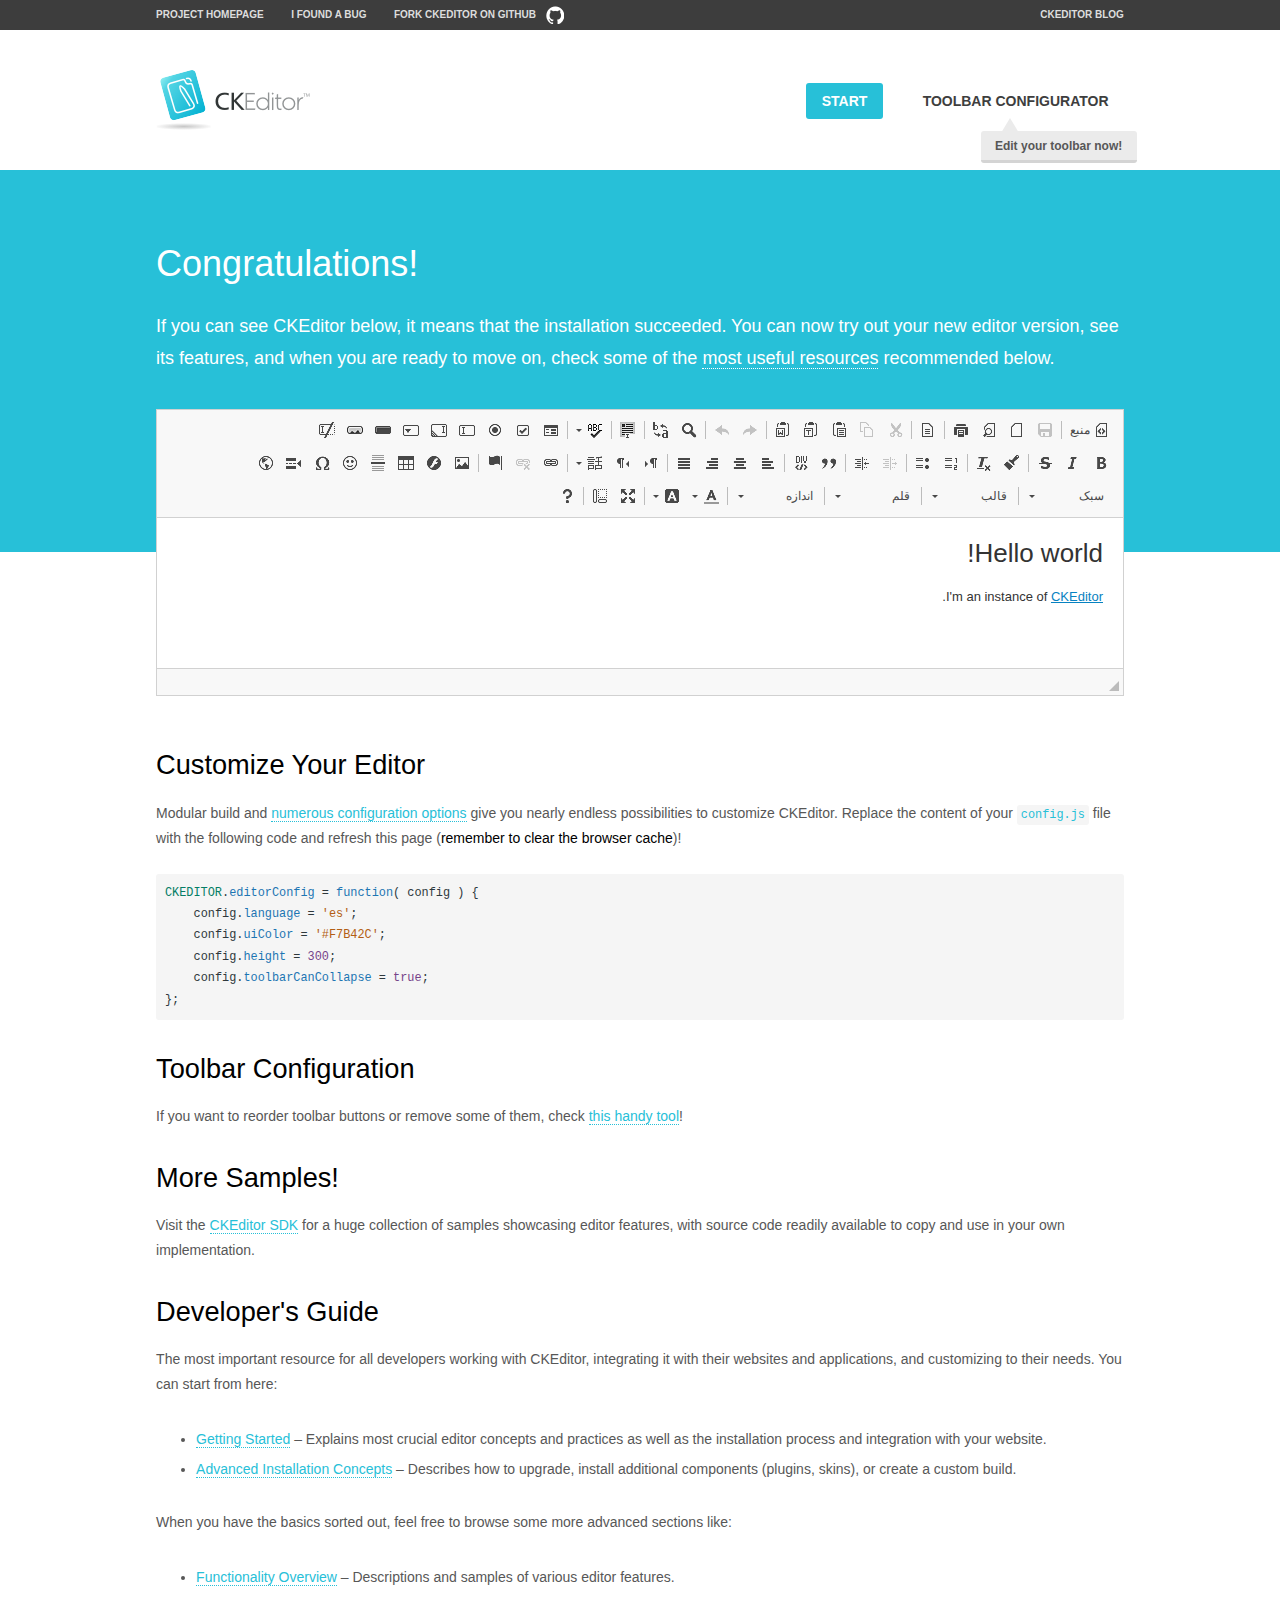
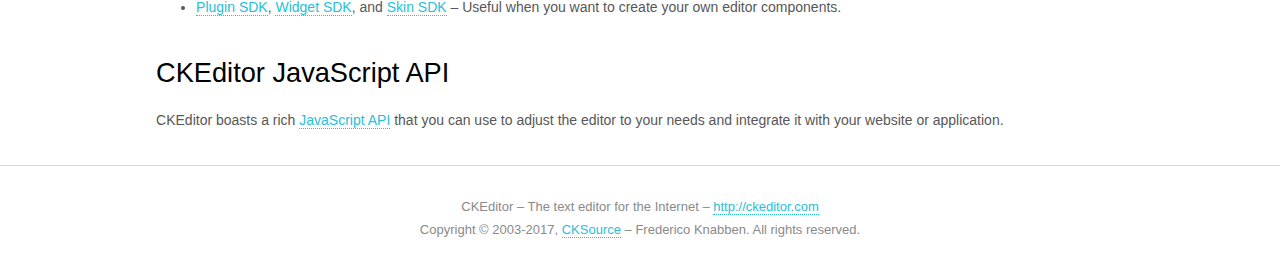
<file: Tamin/ckeditor/samples/index.html>
<!DOCTYPE html>
<!--
Copyright (c) 2003-2017, CKSource - Frederico Knabben. All rights reserved.
For licensing, see LICENSE.md or http://ckeditor.com/license
-->
<html>
<head>
	<meta charset="utf-8">
	<title>CKEditor Sample</title>
	<script src="../ckeditor.js"></script>
	<script src="js/sample.js"></script>
	<link rel="stylesheet" href="css/samples.css">
	<link rel="stylesheet" href="toolbarconfigurator/lib/codemirror/neo.css">
</head>
<body id="main">

<nav class="navigation-a">
	<div class="grid-container">
		<ul class="navigation-a-left grid-width-70">
			<li><a href="http://ckeditor.com">Project Homepage</a></li>
			<li><a href="https://github.com/ckeditor/ckeditor-dev/issues">I found a bug</a></li>
			<li><a href="http://github.com/ckeditor/ckeditor-dev" class="icon-pos-right icon-navigation-a-github">Fork CKEditor on GitHub</a></li>
		</ul>
		<ul class="navigation-a-right grid-width-30">
			<li><a href="http://ckeditor.com/blog-list">CKEditor Blog</a></li>
		</ul>
	</div>
</nav>

<header class="header-a">
	<div class="grid-container">
		<h1 class="header-a-logo grid-width-30">
			<a href="index.html"><img src="img/logo.png" alt="CKEditor Sample"></a>
		</h1>

		<nav class="navigation-b grid-width-70">
			<ul>
				<li><a href="index.html" class="button-a button-a-background">Start</a></li>
				<li><a href="toolbarconfigurator/index.html" class="button-a">Toolbar configurator <span class="balloon-a balloon-a-nw">Edit your toolbar now!</span></a></li>
			</ul>
		</nav>
	</div>
</header>

<main>
	<div class="adjoined-top">
		<div class="grid-container">
			<div class="content grid-width-100">
				<h1>Congratulations!</h1>
				<p>
					If you can see CKEditor below, it means that the installation succeeded.
					You can now try out your new editor version, see its features, and when you are ready to move on, check some of the <a href="#sample-customize">most useful resources</a> recommended below.
				</p>
			</div>
		</div>
	</div>
	<div class="adjoined-bottom">
		<div class="grid-container">
			<div class="grid-width-100">
				<div id="editor">
					<h1>Hello world!</h1>
					<p>I'm an instance of <a href="http://ckeditor.com">CKEditor</a>.</p>
				</div>
			</div>
		</div>
	</div>

	<div class="grid-container">
		<div class="content grid-width-100">
			<section id="sample-customize">
				<h2>Customize Your Editor</h2>
				<p>Modular build and <a href="http://docs.ckeditor.com/#!/guide/dev_configuration">numerous configuration options</a> give you nearly endless possibilities to customize CKEditor. Replace the content of your <code><a href="../config.js">config.js</a></code> file with the following code and refresh this page (<strong>remember to clear the browser cache</strong>)!</p>
		<pre class="cm-s-neo CodeMirror"><code><span style="padding-right: 0.1px;"><span class="cm-variable">CKEDITOR</span>.<span class="cm-property">editorConfig</span> <span class="cm-operator">=</span> <span class="cm-keyword">function</span>( <span class="cm-def">config</span> ) {</span>
<span style="padding-right: 0.1px;"><span class="cm-tab">	</span><span class="cm-variable-2">config</span>.<span class="cm-property">language</span> <span class="cm-operator">=</span> <span class="cm-string">'es'</span>;</span>
<span style="padding-right: 0.1px;"><span class="cm-tab">	</span><span class="cm-variable-2">config</span>.<span class="cm-property">uiColor</span> <span class="cm-operator">=</span> <span class="cm-string">'#F7B42C'</span>;</span>
<span style="padding-right: 0.1px;"><span class="cm-tab">	</span><span class="cm-variable-2">config</span>.<span class="cm-property">height</span> <span class="cm-operator">=</span> <span class="cm-number">300</span>;</span>
<span style="padding-right: 0.1px;"><span class="cm-tab">	</span><span class="cm-variable-2">config</span>.<span class="cm-property">toolbarCanCollapse</span> <span class="cm-operator">=</span> <span class="cm-atom">true</span>;</span>
<span style="padding-right: 0.1px;">};</span></code></pre>
			</section>

			<section>
				<h2>Toolbar Configuration</h2>
				<p>If you want to reorder toolbar buttons or remove some of them, check <a href="toolbarconfigurator/index.html">this handy tool</a>!</p>
			</section>

			<section>
				<h2>More Samples!</h2>
				<p>Visit the <a href="http://sdk.ckeditor.com">CKEditor SDK</a> for a huge collection of samples showcasing editor features, with source code readily available to copy and use in your own implementation.</p>
			</section>

			<section>
				<h2>Developer's Guide</h2>
				<p>The most important resource for all developers working with CKEditor, integrating it with their websites and applications, and customizing to their needs. You can start from here:</p>
				<ul>
					<li><a href="http://docs.ckeditor.com/#!/guide/dev_installation">Getting Started</a> &ndash; Explains most crucial editor concepts and practices as well as the installation process and integration with your website.</li>
					<li><a href="http://docs.ckeditor.com/#!/guide/dev_advanced_installation">Advanced Installation Concepts</a> &ndash; Describes how to upgrade, install additional components (plugins, skins), or create a custom build.</li>
				</ul>
					<p>When you have the basics sorted out, feel free to browse some more advanced sections like:</p>
				<ul>
					<li><a href="http://docs.ckeditor.com/#!/guide/dev_features">Functionality Overview</a> &ndash; Descriptions and samples of various editor features.</li>
					<li><a href="http://docs.ckeditor.com/#!/guide/plugin_sdk_intro">Plugin SDK</a>, <a href="http://docs.ckeditor.com/#!/guide/widget_sdk_intro">Widget SDK</a>, and <a href="http://docs.ckeditor.com/#!/guide/skin_sdk_intro">Skin SDK</a> &ndash; Useful when you want to create your own editor components.</li>
				</ul>
			</section>

			<section>
				<h2>CKEditor JavaScript API</h2>
				<p>CKEditor boasts a rich <a href="http://docs.ckeditor.com/#!/api">JavaScript API</a> that you can use to adjust the editor to your needs and integrate it with your website or application.</p>
			</section>
		</div>
	</div>
</main>

<footer class="footer-a grid-container">
	<div class="grid-container">
		<p class="grid-width-100">
			CKEditor &ndash; The text editor for the Internet &ndash; <a class="samples" href="http://ckeditor.com/">http://ckeditor.com</a>
		</p>
		<p class="grid-width-100" id="copy">
			Copyright &copy; 2003-2017, <a class="samples" href="http://cksource.com/">CKSource</a> &ndash; Frederico Knabben. All rights reserved.
		</p>
	</div>
</footer>
<script>
	initSample();
</script>

</body>
</html>
</file>
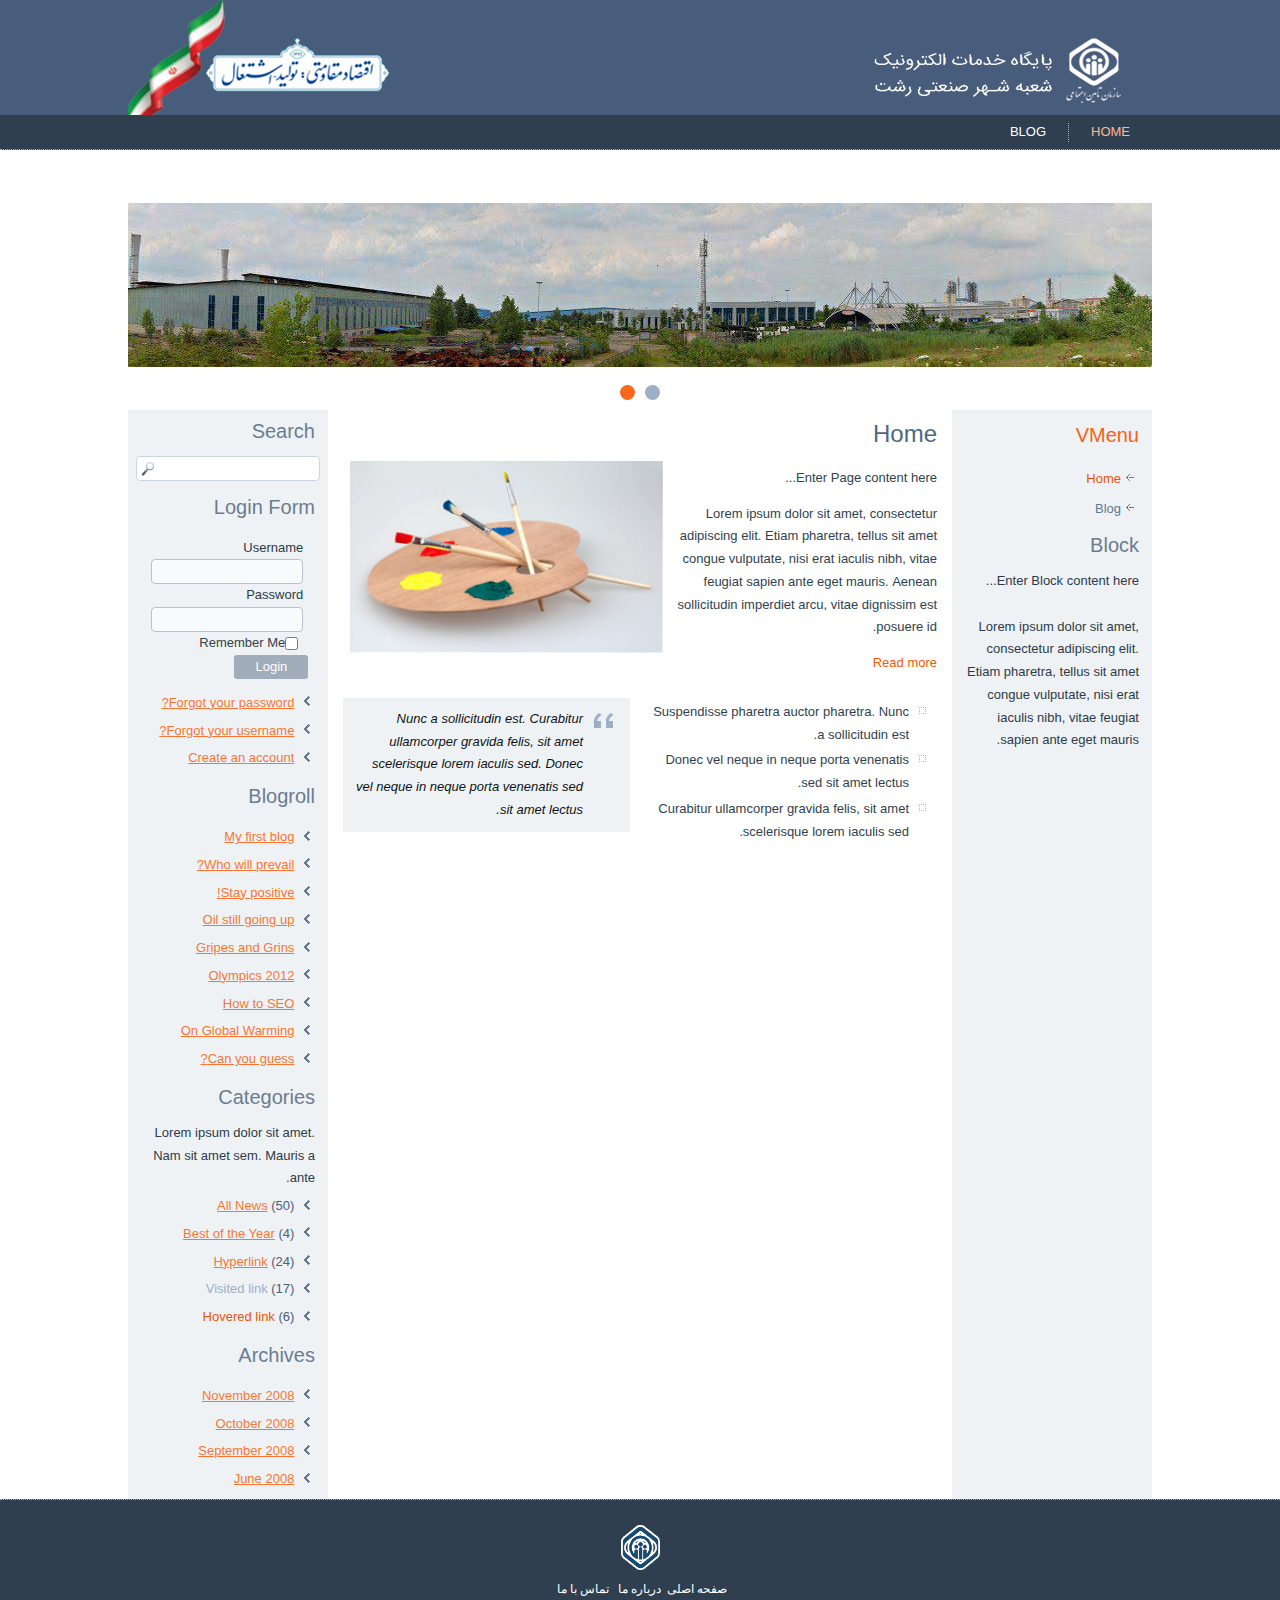
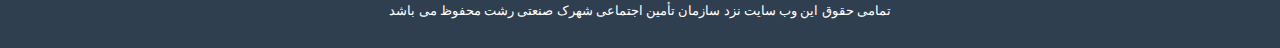
<file: Tamin/Content/skin/index.html>
<!DOCTYPE html>
<html dir="rtl" lang="en-US"><head><!-- Created by Artisteer v4.3.0.60858 -->
    <meta charset="utf-8">
    <title>Home</title>
    <meta name="viewport" content="initial-scale = 1.0, maximum-scale = 1.0, user-scalable = no, width = device-width">

    <!--[if lt IE 9]><script src="https://html5shiv.googlecode.com/svn/trunk/html5.js"></script><![endif]-->
    <link rel="stylesheet" href="style.css" media="screen">
    <!--[if lte IE 7]><link rel="stylesheet" href="style.ie7.css" media="screen" /><![endif]-->
    <link rel="stylesheet" href="style.responsive.css" media="all">

<link rel="shortcut icon" href="favicon.ico" type="image/x-icon">
    <script src="jquery.js"></script>
    <script src="script.js"></script>
    <script src="script.responsive.js"></script>




<style>.art-content .art-postcontent-0 .layout-item-0 { padding-right: 10px;padding-left: 10px;  }
.ie7 .art-post .art-layout-cell {border:none !important; padding:0 !important; }
.ie6 .art-post .art-layout-cell {border:none !important; padding:0 !important; }

</style></head>
<body>
<div id="art-main">
<header class="art-header">

    <div class="art-shapes">
        <div class="art-object1177263051"></div>
<div class="art-object1244111640"></div>

            </div>






<nav class="art-nav">
    <div class="art-nav-inner">
    <ul class="art-hmenu"><li><a href="home.html" class="active">Home</a></li><li><a href="blog.html">Blog</a><ul><li><a href="blog/new-page.html">New Page</a></li><li><a href="blog/new-page-2.html">New Page</a></li></ul></li></ul> 
        </div>
    </nav>

                    
</header>
<div class="art-sheet clearfix">
<div class="art-pageslider">

     <div class="art-shapes">
            </div>
<div class="art-slider art-slidecontainerpageslider" data-width="1536" data-height="250">
    <div class="art-slider-inner">
<div class="art-slide-item art-slidepageslider0">


</div>
<div class="art-slide-item art-slidepageslider1">

<div class="art-slidepageslider1-object236535297"></div>

</div>

    </div>
</div>
<div class="art-slidenavigator art-slidenavigatorpageslider" data-left="0.5" data-top="1">
<a href="#" class="art-slidenavigatoritem"></a><a href="#" class="art-slidenavigatoritem"></a>
</div>


</div>
<div class="art-layout-wrapper">
                <div class="art-content-layout">
                    <div class="art-content-layout-row">
                        <div class="art-layout-cell art-sidebar1"><div class="art-vmenublock clearfix">
        <div class="art-vmenublockheader">
            <h3 class="t">VMenu</h3>
        </div>
        <div class="art-vmenublockcontent">
<ul class="art-vmenu"><li><a href="home.html" class="active">Home</a></li><li><a href="blog.html">Blog</a><ul><li><a href="blog/new-page.html">New Page</a></li><li><a href="blog/new-page-2.html">New Page</a></li></ul></li></ul>
                
        </div>
</div><div class="art-block clearfix">
        <div class="art-blockheader">
            <h3 class="t">Block</h3>
        </div>
        <div class="art-blockcontent"><p>Enter Block content here...</p>
<br>
<p>Lorem ipsum dolor sit amet, consectetur adipiscing elit. Etiam pharetra, tellus sit amet congue vulputate, nisi erat iaculis nibh, vitae feugiat sapien ante eget mauris.</p></div>
</div></div>
                        <div class="art-layout-cell art-content"><article class="art-post art-article">
                                <h2 class="art-postheader">Home</h2>
                                                
                <div class="art-postcontent art-postcontent-0 clearfix"><div class="art-content-layout">
    <div class="art-content-layout-row">
    <div class="art-layout-cell layout-item-0" style="width: 100%" >
        <div class="image-caption-wrapper" style="width: 55%; float: left"><img alt="an image" style="width: 100%; max-width: 420px; " class="art-lightbox" src="images/79.jpg"></div>
        <p>Enter Page content here...</p>
        <p>Lorem ipsum dolor sit amet, consectetur adipiscing elit. Etiam pharetra, tellus sit amet congue vulputate, nisi erat iaculis nibh, vitae feugiat sapien ante eget mauris.&nbsp;Aenean sollicitudin imperdiet arcu, vitae dignissim est posuere id.</p>
        <p><a href="#">Read more</a></p>
    </div>
    </div>
</div>
<div class="art-content-layout">
    <div class="art-content-layout-row">
    <div class="art-layout-cell layout-item-0" style="width: 50%" >
        <ul>
        <li>Suspendisse pharetra auctor pharetra. Nunc a sollicitudin est.</li>
        <li>Donec vel neque in neque porta venenatis sed sit amet lectus.</li>
        <li>Curabitur ullamcorper gravida felis, sit amet scelerisque lorem iaculis sed.</li>
        </ul>
    </div><div class="art-layout-cell layout-item-0" style="width: 50%" >
        <blockquote style="margin: 10px 0">Nunc a sollicitudin est. Curabitur ullamcorper gravida felis, sit amet scelerisque lorem iaculis sed. Donec vel neque in neque porta venenatis sed sit amet lectus.</blockquote>
    </div>
    </div>
</div>
<div class="art-content-layout">
    <div class="art-content-layout-row">
    <div class="art-layout-cell layout-item-0" style="width: 100%" >
        <p><br></p>
    </div>
    </div>
</div>
</div>


</article></div>
                        <div class="art-layout-cell art-sidebar2"><div class="art-block clearfix">
        <div class="art-blockheader">
            <h3 class="t">Search</h3>
        </div>
        <div class="art-blockcontent"><div>
  <form action="#" class="art-search" method="get" name="searchform">
    <input type="text" value="" name="s" />
    <input type="submit" value="Search" name="search" class="art-search-button" />
  </form>
</div></div>
</div><div class="art-block clearfix">
        <div class="art-blockheader">
            <h3 class="t">Login Form</h3>
        </div>
        <div class="art-blockcontent"><form action="#" method="post" name="login" id="form-login">
  <fieldset class="input" style="border: 0 none;">
    <p id="form-login-username">
      <label for="modlgn_username">Username</label>
      <br />
      <input id="modlgn_username" type="text" name="username" class="inputbox" alt="username" style="width:100%" />
    </p>
    <p id="form-login-password">
      <label for="modlgn_passwd">Password</label>
      <br />
      <input id="modlgn_passwd" type="password" name="passwd" class="inputbox" size="18" alt="password" style="width:100%" />
    </p>
    <p id="form-login-remember">
      <label class="art-checkbox">
      <input type="checkbox" id="modlgn_remember" name="remember" value="yes" alt="Remember Me" />Remember Me
      </label>
    </p>
    <input type="submit" value="Login" name="Submit" class="art-button" />    
  </fieldset>
  <ul>
    <li>
      <a href="#">Forgot your password?</a>
    </li>
    <li>
      <a href="#">Forgot your username?</a>
    </li>
    <li>
      <a href="#">Create an account</a>
    </li>
  </ul>
</form></div>
</div><div class="art-block clearfix">
        <div class="art-blockheader">
            <h3 class="t">Blogroll</h3>
        </div>
        <div class="art-blockcontent"><div>
  <ul>
    <li>
      <a href="#">My first blog</a>
    </li>
    <li>
      <a href="#">Who will prevail?</a>
    </li>
    <li>
      <a href="#">Stay positive!</a>
    </li>
    <li>
      <a href="#">Oil still going up</a>
    </li>
    <li>
      <a href="#">Gripes and Grins</a>
    </li>
    <li>
      <a href="#">2012 Olympics</a>
    </li>
    <li>
      <a href="#">How to SEO</a>
    </li>
    <li>
      <a href="#">On Global Warming</a>
    </li>
    <li>
      <a href="#">Can you guess?</a>
    </li>
  </ul>
</div></div>
</div><div class="art-block clearfix">
        <div class="art-blockheader">
            <h3 class="t">Categories</h3>
        </div>
        <div class="art-blockcontent"><div>
  <p>Lorem ipsum dolor sit amet. Nam sit amet sem. Mauris a ante.</p>
  <ul>
    <li>
      <a href="#" title="All News">All News</a> (50)
    </li>
    <li>
      <a href="#" title="Best of the Year">Best of the Year</a> (4)
    </li>
    <li>
      <a href="#" title="Hyperlink">Hyperlink</a> (24)
    </li>
    <li>
      <a href="#" title="Visited link" class="visited">Visited link</a> (17)
    </li>
    <li>
      <a href="#" title="Hovered link" class="hover">Hovered link</a> (6)
    </li>
  </ul>
</div></div>
</div><div class="art-block clearfix">
        <div class="art-blockheader">
            <h3 class="t">Archives</h3>
        </div>
        <div class="art-blockcontent"><div>
  <ul>
    <li>
      <a href="#" title="November 2008">November 2008</a>
    </li>
    <li>
      <a href="#" title="October 2008">October 2008</a>
    </li>
    <li>
      <a href="#" title="September 2008">September 2008</a>
    </li>
    <li>
      <a href="#" title="June 2008">June 2008</a>
    </li>
  </ul>
</div></div>
</div></div>
                    </div>
                </div>
            </div>
    </div>
<footer class="art-footer">
  <div class="art-footer-inner">
<div class="art-content-layout">
    <div class="art-content-layout-row">
    <div class="art-layout-cell" style="width: 100%">
        <p><img width="39" height="45" alt="" class="art-lightbox" src="images/Untitled-1.png"><span style="font-family: Tahoma;"><br></span></p>
    </div>
    </div>
</div>
<div class="art-content-layout">
    <div class="art-content-layout-row">
    <div class="art-layout-cell" style="width: 100%">
        <p><span style="font-family: Tahoma; font-size: 12px;">صفحه اصلی &nbsp;درباره ما &nbsp; تماس با ما&nbsp;</span></p>
    </div>
    </div>
</div>
<div class="art-content-layout">
    <div class="art-content-layout-row">
    <div class="art-layout-cell" style="width: 100%">
        <p><span style="font-family: Tahoma;">تمامی حقوق این وب سایت نزد سازمان تأمین اجتماعی شهرک صنعتی رشت محفوظ می باشد</span><br></p>
    </div>
    </div>
</div>

  </div>
</footer>

</div>


</body></html>
</file>
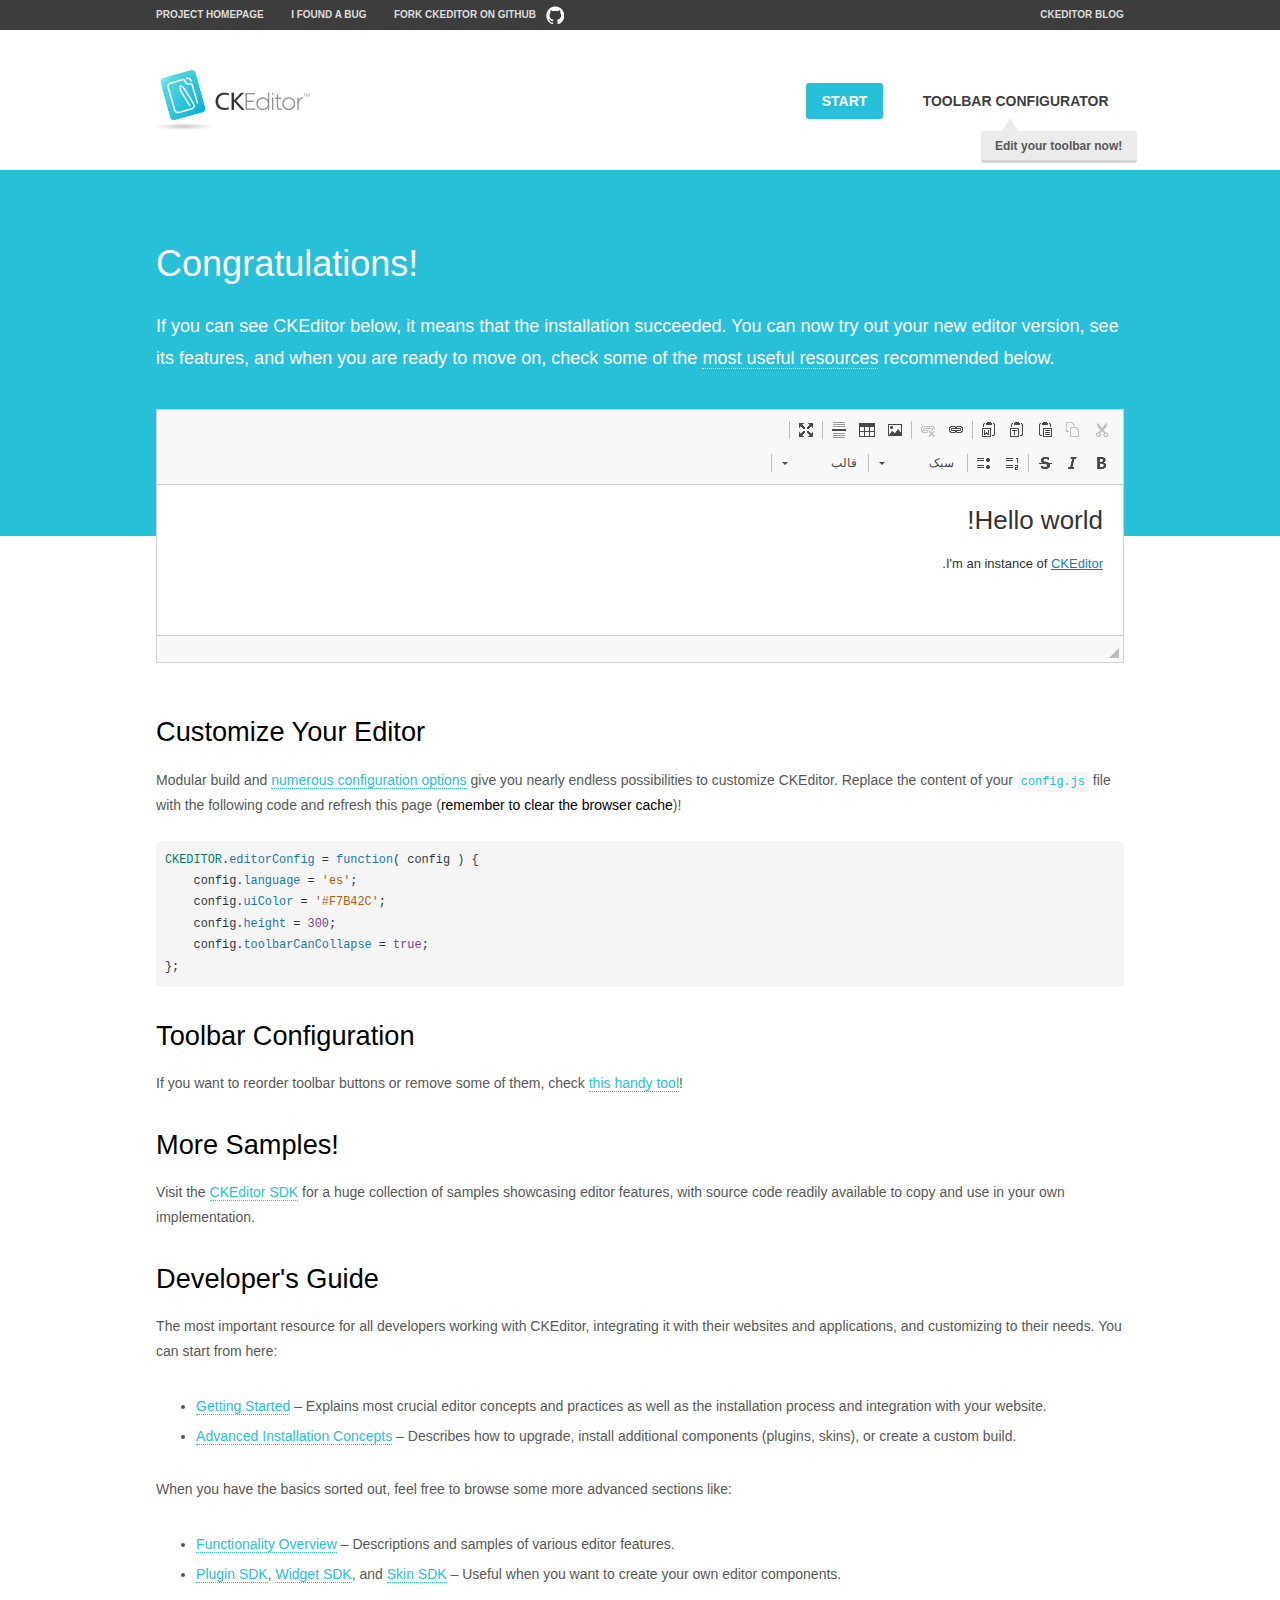
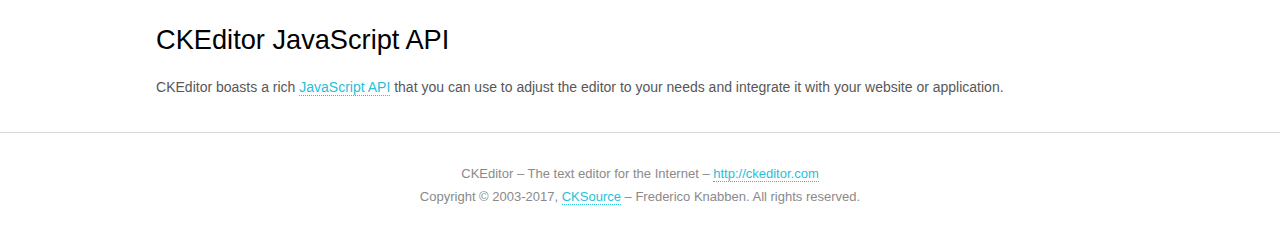
<file: Tamin/assets/ckeditor4.7/samples/index.html>
<!DOCTYPE html>
<!--
Copyright (c) 2003-2017, CKSource - Frederico Knabben. All rights reserved.
For licensing, see LICENSE.md or http://ckeditor.com/license
-->
<html>
<head>
	<meta charset="utf-8">
	<title>CKEditor Sample</title>
	<script src="../ckeditor.js"></script>
	<script src="js/sample.js"></script>
	<link rel="stylesheet" href="css/samples.css">
	<link rel="stylesheet" href="toolbarconfigurator/lib/codemirror/neo.css">
</head>
<body id="main">

<nav class="navigation-a">
	<div class="grid-container">
		<ul class="navigation-a-left grid-width-70">
			<li><a href="http://ckeditor.com">Project Homepage</a></li>
			<li><a href="http://dev.ckeditor.com/">I found a bug</a></li>
			<li><a href="http://github.com/ckeditor/ckeditor-dev" class="icon-pos-right icon-navigation-a-github">Fork CKEditor on GitHub</a></li>
		</ul>
		<ul class="navigation-a-right grid-width-30">
			<li><a href="http://ckeditor.com/blog-list">CKEditor Blog</a></li>
		</ul>
	</div>
</nav>

<header class="header-a">
	<div class="grid-container">
		<h1 class="header-a-logo grid-width-30">
			<a href="index.html"><img src="img/logo.png" alt="CKEditor Sample"></a>
		</h1>

		<nav class="navigation-b grid-width-70">
			<ul>
				<li><a href="index.html" class="button-a button-a-background">Start</a></li>
				<li><a href="toolbarconfigurator/index.html" class="button-a">Toolbar configurator <span class="balloon-a balloon-a-nw">Edit your toolbar now!</span></a></li>
			</ul>
		</nav>
	</div>
</header>

<main>
	<div class="adjoined-top">
		<div class="grid-container">
			<div class="content grid-width-100">
				<h1>Congratulations!</h1>
				<p>
					If you can see CKEditor below, it means that the installation succeeded.
					You can now try out your new editor version, see its features, and when you are ready to move on, check some of the <a href="#sample-customize">most useful resources</a> recommended below.
				</p>
			</div>
		</div>
	</div>
	<div class="adjoined-bottom">
		<div class="grid-container">
			<div class="grid-width-100">
				<div id="editor">
					<h1>Hello world!</h1>
					<p>I'm an instance of <a href="http://ckeditor.com">CKEditor</a>.</p>
				</div>
			</div>
		</div>
	</div>

	<div class="grid-container">
		<div class="content grid-width-100">
			<section id="sample-customize">
				<h2>Customize Your Editor</h2>
				<p>Modular build and <a href="http://docs.ckeditor.com/#!/guide/dev_configuration">numerous configuration options</a> give you nearly endless possibilities to customize CKEditor. Replace the content of your <code><a href="../config.js">config.js</a></code> file with the following code and refresh this page (<strong>remember to clear the browser cache</strong>)!</p>
		<pre class="cm-s-neo CodeMirror"><code><span style="padding-right: 0.1px;"><span class="cm-variable">CKEDITOR</span>.<span class="cm-property">editorConfig</span> <span class="cm-operator">=</span> <span class="cm-keyword">function</span>( <span class="cm-def">config</span> ) {</span>
<span style="padding-right: 0.1px;"><span class="cm-tab">	</span><span class="cm-variable-2">config</span>.<span class="cm-property">language</span> <span class="cm-operator">=</span> <span class="cm-string">'es'</span>;</span>
<span style="padding-right: 0.1px;"><span class="cm-tab">	</span><span class="cm-variable-2">config</span>.<span class="cm-property">uiColor</span> <span class="cm-operator">=</span> <span class="cm-string">'#F7B42C'</span>;</span>
<span style="padding-right: 0.1px;"><span class="cm-tab">	</span><span class="cm-variable-2">config</span>.<span class="cm-property">height</span> <span class="cm-operator">=</span> <span class="cm-number">300</span>;</span>
<span style="padding-right: 0.1px;"><span class="cm-tab">	</span><span class="cm-variable-2">config</span>.<span class="cm-property">toolbarCanCollapse</span> <span class="cm-operator">=</span> <span class="cm-atom">true</span>;</span>
<span style="padding-right: 0.1px;">};</span></code></pre>
			</section>

			<section>
				<h2>Toolbar Configuration</h2>
				<p>If you want to reorder toolbar buttons or remove some of them, check <a href="toolbarconfigurator/index.html">this handy tool</a>!</p>
			</section>

			<section>
				<h2>More Samples!</h2>
				<p>Visit the <a href="http://sdk.ckeditor.com">CKEditor SDK</a> for a huge collection of samples showcasing editor features, with source code readily available to copy and use in your own implementation.</p>
			</section>

			<section>
				<h2>Developer's Guide</h2>
				<p>The most important resource for all developers working with CKEditor, integrating it with their websites and applications, and customizing to their needs. You can start from here:</p>
				<ul>
					<li><a href="http://docs.ckeditor.com/#!/guide/dev_installation">Getting Started</a> &ndash; Explains most crucial editor concepts and practices as well as the installation process and integration with your website.</li>
					<li><a href="http://docs.ckeditor.com/#!/guide/dev_advanced_installation">Advanced Installation Concepts</a> &ndash; Describes how to upgrade, install additional components (plugins, skins), or create a custom build.</li>
				</ul>
					<p>When you have the basics sorted out, feel free to browse some more advanced sections like:</p>
				<ul>
					<li><a href="http://docs.ckeditor.com/#!/guide/dev_features">Functionality Overview</a> &ndash; Descriptions and samples of various editor features.</li>
					<li><a href="http://docs.ckeditor.com/#!/guide/plugin_sdk_intro">Plugin SDK</a>, <a href="http://docs.ckeditor.com/#!/guide/widget_sdk_intro">Widget SDK</a>, and <a href="http://docs.ckeditor.com/#!/guide/skin_sdk_intro">Skin SDK</a> &ndash; Useful when you want to create your own editor components.</li>
				</ul>
			</section>

			<section>
				<h2>CKEditor JavaScript API</h2>
				<p>CKEditor boasts a rich <a href="http://docs.ckeditor.com/#!/api">JavaScript API</a> that you can use to adjust the editor to your needs and integrate it with your website or application.</p>
			</section>
		</div>
	</div>
</main>

<footer class="footer-a grid-container">
	<div class="grid-container">
		<p class="grid-width-100">
			CKEditor &ndash; The text editor for the Internet &ndash; <a class="samples" href="http://ckeditor.com/">http://ckeditor.com</a>
		</p>
		<p class="grid-width-100" id="copy">
			Copyright &copy; 2003-2017, <a class="samples" href="http://cksource.com/">CKSource</a> &ndash; Frederico Knabben. All rights reserved.
		</p>
	</div>
</footer>
<script>
	initSample();
</script>

</body>
</html>
</file>
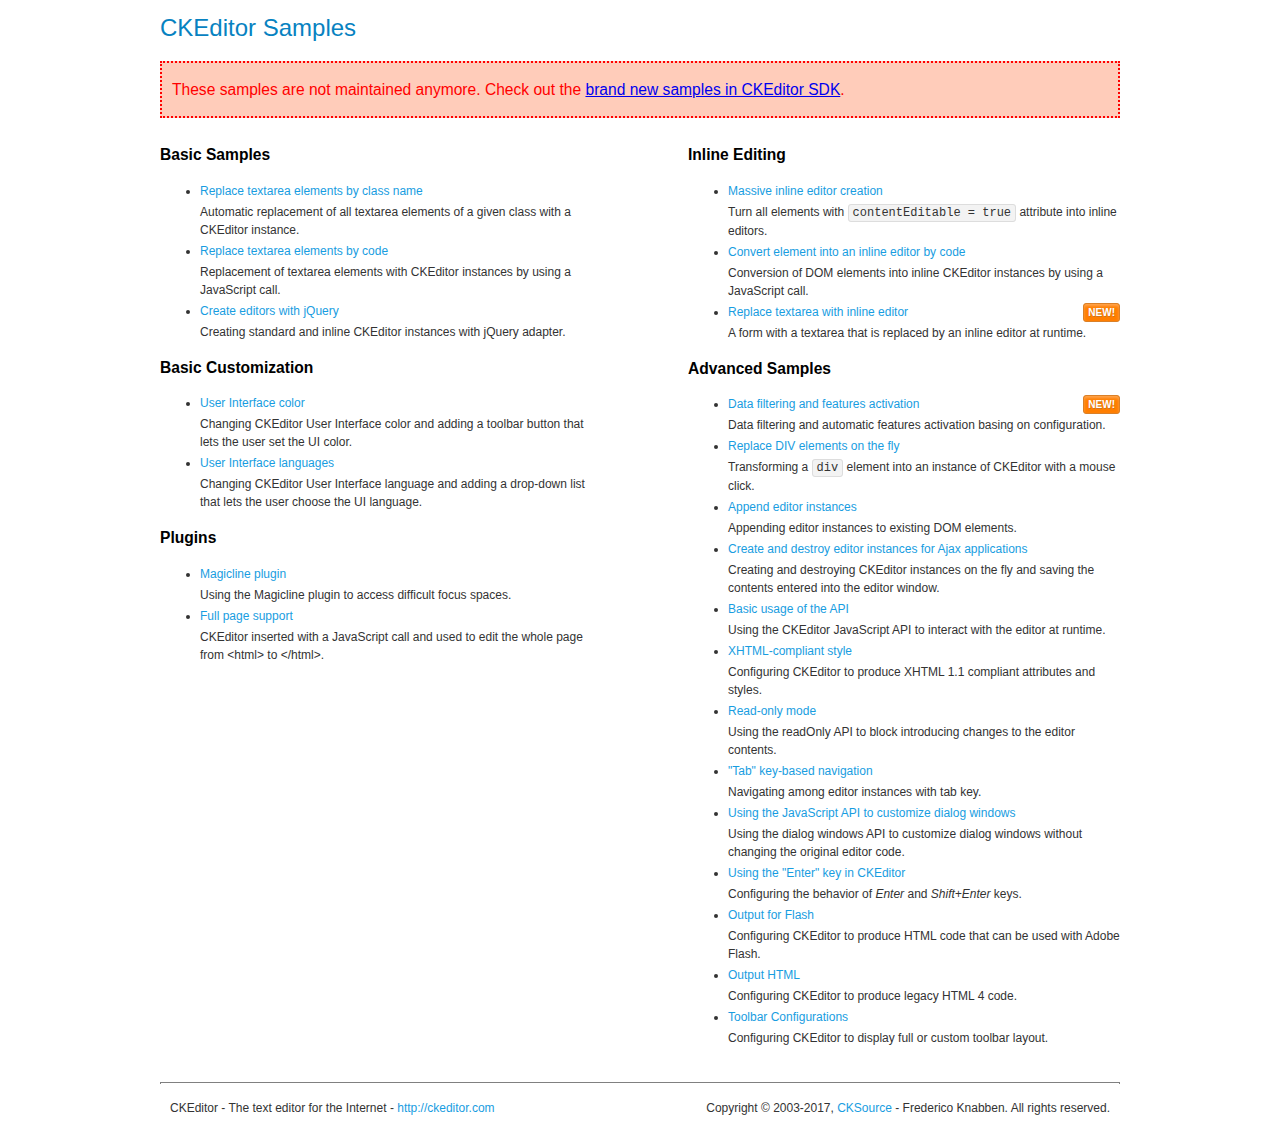
<file: Tamin/ckeditor/samples/old/index.html>
<!DOCTYPE html>
<!--
Copyright (c) 2003-2017, CKSource - Frederico Knabben. All rights reserved.
For licensing, see LICENSE.md or http://ckeditor.com/license
-->
<html>
<head>
	<meta charset="utf-8">
	<title>CKEditor Samples</title>
	<link rel="stylesheet" href="sample.css">
</head>
<body>
	<h1 class="samples">
		CKEditor Samples
	</h1>
	<div class="warning deprecated">
		These samples are not maintained anymore. Check out the <a href="http://sdk.ckeditor.com/">brand new samples in CKEditor SDK</a>.
	</div>
	<div class="twoColumns">
		<div class="twoColumnsLeft">
			<h2 class="samples">
				Basic Samples
			</h2>
			<dl class="samples">
				<dt><a class="samples" href="replacebyclass.html">Replace textarea elements by class name</a></dt>
				<dd>Automatic replacement of all textarea elements of a given class with a CKEditor instance.</dd>

				<dt><a class="samples" href="replacebycode.html">Replace textarea elements by code</a></dt>
				<dd>Replacement of textarea elements with CKEditor instances by using a JavaScript call.</dd>

				<dt><a class="samples" href="jquery.html">Create editors with jQuery</a></dt>
				<dd>Creating standard and inline CKEditor instances with jQuery adapter.</dd>
			</dl>

			<h2 class="samples">
				Basic Customization
			</h2>
			<dl class="samples">
				<dt><a class="samples" href="uicolor.html">User Interface color</a></dt>
				<dd>Changing CKEditor User Interface color and adding a toolbar button that lets the user set the UI color.</dd>

				<dt><a class="samples" href="uilanguages.html">User Interface languages</a></dt>
				<dd>Changing CKEditor User Interface language and adding a drop-down list that lets the user choose the UI language.</dd>
			</dl>


			<h2 class="samples">Plugins</h2>
<dl class="samples">
<dt><a class="samples" href="magicline/magicline.html">Magicline plugin</a></dt>
<dd>Using the Magicline plugin to access difficult focus spaces.</dd>

<dt><a class="samples" href="wysiwygarea/fullpage.html">Full page support</a></dt>
<dd>CKEditor inserted with a JavaScript call and used to edit the whole page from &lt;html&gt; to &lt;/html&gt;.</dd>
</dl>
		</div>
		<div class="twoColumnsRight">
			<h2 class="samples">
				Inline Editing
			</h2>
			<dl class="samples">
				<dt><a class="samples" href="inlineall.html">Massive inline editor creation</a></dt>
				<dd>Turn all elements with <code>contentEditable = true</code> attribute into inline editors.</dd>

				<dt><a class="samples" href="inlinebycode.html">Convert element into an inline editor by code</a></dt>
				<dd>Conversion of DOM elements into inline CKEditor instances by using a JavaScript call.</dd>

				<dt><a class="samples" href="inlinetextarea.html">Replace textarea with inline editor</a> <span class="new">New!</span></dt>
				<dd>A form with a textarea that is replaced by an inline editor at runtime.</dd>

				
			</dl>

			<h2 class="samples">
				Advanced Samples
			</h2>
			<dl class="samples">
				<dt><a class="samples" href="datafiltering.html">Data filtering and features activation</a> <span class="new">New!</span></dt>
				<dd>Data filtering and automatic features activation basing on configuration.</dd>

				<dt><a class="samples" href="divreplace.html">Replace DIV elements on the fly</a></dt>
				<dd>Transforming a <code>div</code> element into an instance of CKEditor with a mouse click.</dd>

				<dt><a class="samples" href="appendto.html">Append editor instances</a></dt>
				<dd>Appending editor instances to existing DOM elements.</dd>

				<dt><a class="samples" href="ajax.html">Create and destroy editor instances for Ajax applications</a></dt>
				<dd>Creating and destroying CKEditor instances on the fly and saving the contents entered into the editor window.</dd>

				<dt><a class="samples" href="api.html">Basic usage of the API</a></dt>
				<dd>Using the CKEditor JavaScript API to interact with the editor at runtime.</dd>

				<dt><a class="samples" href="xhtmlstyle.html">XHTML-compliant style</a></dt>
				<dd>Configuring CKEditor to produce XHTML 1.1 compliant attributes and styles.</dd>

				<dt><a class="samples" href="readonly.html">Read-only mode</a></dt>
				<dd>Using the readOnly API to block introducing changes to the editor contents.</dd>

				<dt><a class="samples" href="tabindex.html">"Tab" key-based navigation</a></dt>
				<dd>Navigating among editor instances with tab key.</dd>


				
<dt><a class="samples" href="dialog/dialog.html">Using the JavaScript API to customize dialog windows</a></dt>
<dd>Using the dialog windows API to customize dialog windows without changing the original editor code.</dd>

<dt><a class="samples" href="enterkey/enterkey.html">Using the &quot;Enter&quot; key in CKEditor</a></dt>
<dd>Configuring the behavior of <em>Enter</em> and <em>Shift+Enter</em> keys.</dd>

<dt><a class="samples" href="htmlwriter/outputforflash.html">Output for Flash</a></dt>
<dd>Configuring CKEditor to produce HTML code that can be used with Adobe Flash.</dd>

<dt><a class="samples" href="htmlwriter/outputhtml.html">Output HTML</a></dt>
<dd>Configuring CKEditor to produce legacy HTML 4 code.</dd>

<dt><a class="samples" href="toolbar/toolbar.html">Toolbar Configurations</a></dt>
<dd>Configuring CKEditor to display full or custom toolbar layout.</dd>

			</dl>
		</div>
	</div>
	<div id="footer">
		<hr>
		<p>
			CKEditor - The text editor for the Internet - <a class="samples" href="http://ckeditor.com/">http://ckeditor.com</a>
		</p>
		<p id="copy">
			Copyright &copy; 2003-2017, <a class="samples" href="http://cksource.com/">CKSource</a> - Frederico Knabben. All rights reserved.
		</p>
	</div>
</body>
</html>
</file>
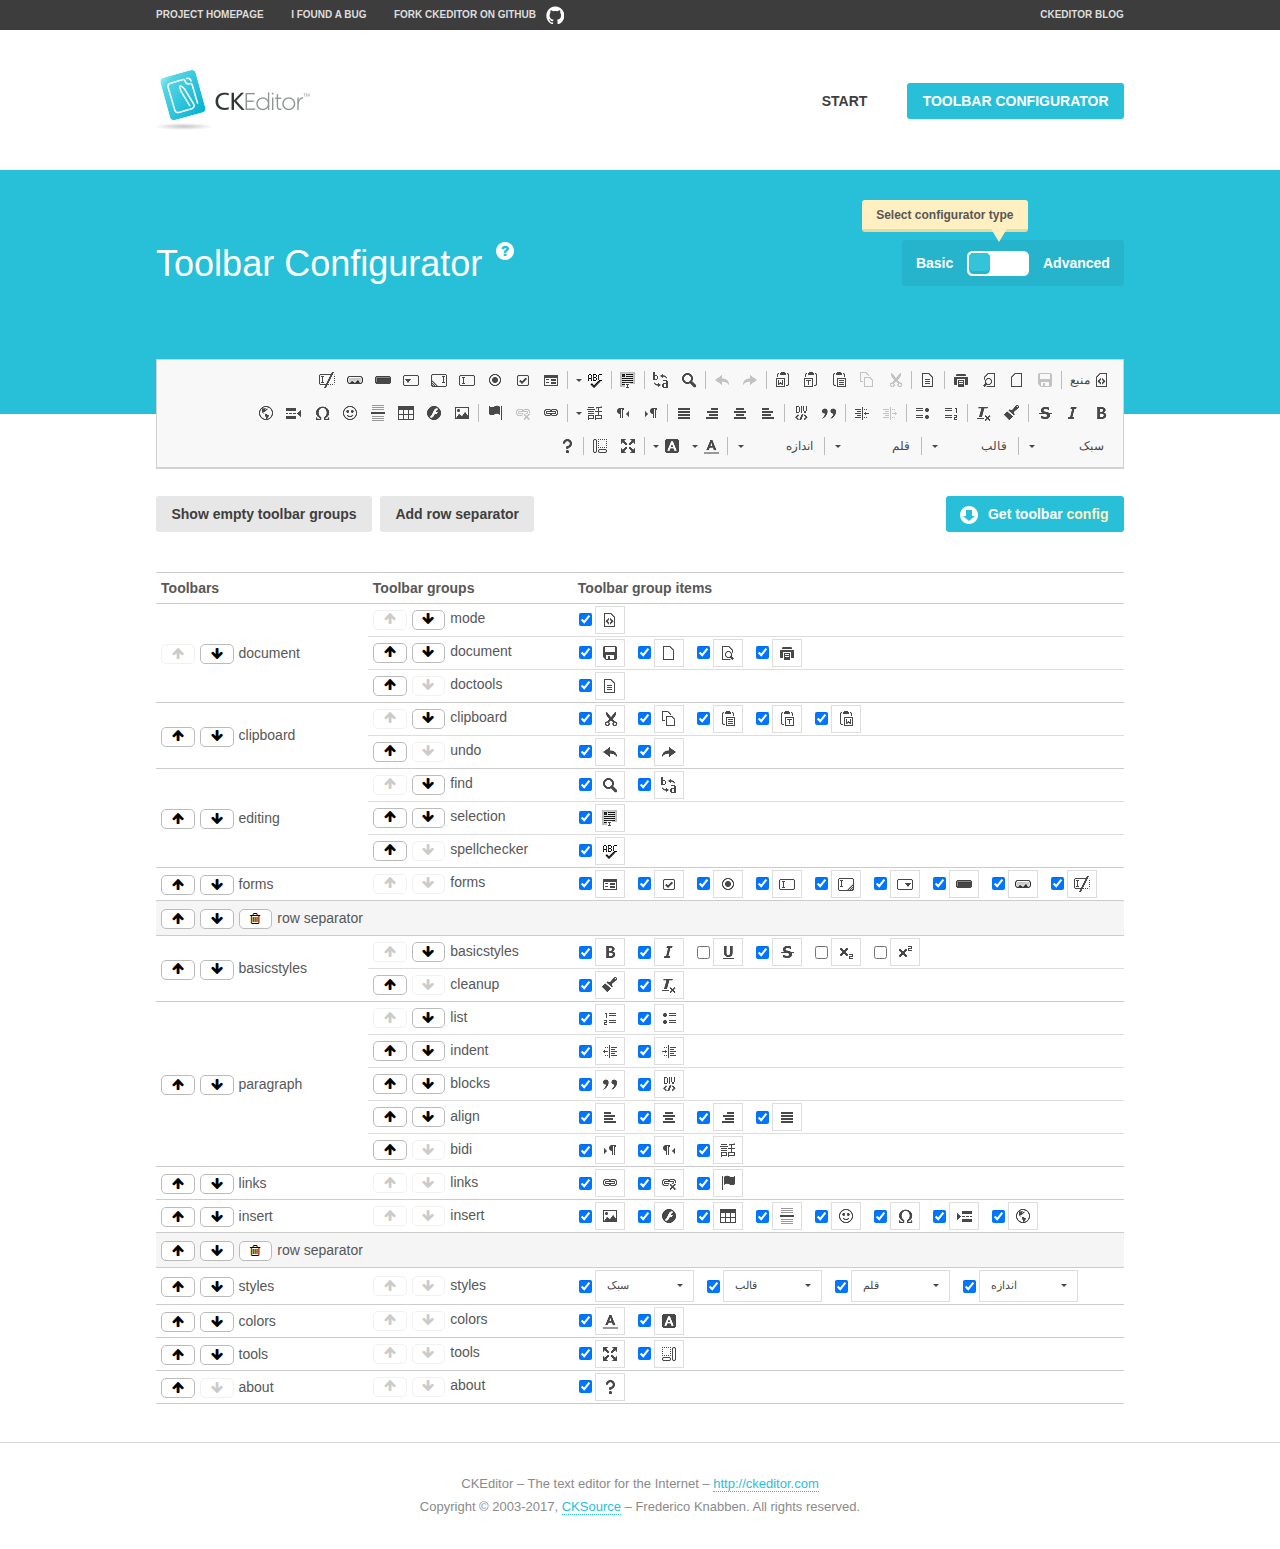
<file: Tamin/ckeditor/samples/toolbarconfigurator/index.html>
<!DOCTYPE html>
<!--
Copyright (c) 2003-2017, CKSource - Frederico Knabben. All rights reserved.
For licensing, see LICENSE.md or http://ckeditor.com/license
-->
<!--[if IE 8]><html class="ie8"><![endif]-->
<!--[if gt IE 8]><html><![endif]-->
<!--[if !IE]><!--><html><!--<![endif]-->
<head>
	<meta charset="utf-8">
	<title>Toolbar Configurator</title>
	<script src="../../ckeditor.js"></script>
	<script>
		if ( CKEDITOR.env.ie && CKEDITOR.env.version < 9 )
			CKEDITOR.tools.enableHtml5Elements( document );
	</script>
	<link rel="stylesheet" href="lib/codemirror/codemirror.css">
	<link rel="stylesheet" href="lib/codemirror/show-hint.css">
	<link rel="stylesheet" href="lib/codemirror/neo.css">
	<link rel="stylesheet" href="css/fontello.css">
	<link rel="stylesheet" href="../css/samples.css">
</head>
<body id="toolbar">

<nav class="navigation-a">
	<div class="grid-container">
		<ul class="navigation-a-left grid-width-70">
			<li><a href="http://ckeditor.com">Project Homepage</a></li>
			<li><a href="https://github.com/ckeditor/ckeditor-dev/issues">I found a bug</a></li>
			<li><a href="http://github.com/ckeditor/ckeditor-dev" class="icon-pos-right icon-navigation-a-github">Fork CKEditor on GitHub</a></li>
		</ul>
		<ul class="navigation-a-right grid-width-30">
			<li><a href="http://ckeditor.com/blog-list">CKEditor Blog</a></li>
		</ul>
	</div>
</nav>

<header class="header-a">
	<div class="grid-container">
		<h1 class="header-a-logo grid-width-30">
			<a href="../index.html"><img src="../img/logo.png" alt="CKEditor Logo"></a>
		</h1>
		<nav class="navigation-b grid-width-70">
			<ul>
				<li><a href="../index.html"  class="button-a">Start</a></li>
				<li><a href="index.html"  class="button-a button-a-background">Toolbar configurator</a></li>
			</ul>
		</nav>
	</div>
</header>

<main>
	<div class="adjoined-top">
		<div class="grid-container">
			<div class="content grid-width-100">
				<div class="grid-container-nested">
					<h1 class="grid-width-60">
						Toolbar Configurator
						<a href="#help-content" type="button" title="Configurator help" id="help" class="button-a button-a-background button-a-no-text icon-pos-left icon-question-mark">Help</a>
					</h1>

					<div class="grid-width-40 grid-switch-magic">
						<div class="switch">
							<span class="balloon-a balloon-a-se">Select configurator type</span>
							<input type="radio" name="radio" data-num="1" id="radio-basic" />
							<input type="radio" name="radio" data-num="2" id="radio-advanced" />
							<label data-for="1" for="radio-basic">Basic</label>
							<span class="switch-inner">
								<span class="handler"></span>
							</span>
							<label data-for="2" for="radio-advanced">Advanced</label>
						</div>
					</div>
				</div>
			</div>
		</div>
	</div>
	<div class="adjoined-bottom">
		<div class="grid-container">
			<div class="grid-width-100">
				<div class="editors-container">
					<div id="editor-basic"></div>
					<div id="editor-advanced"></div>
				</div>
			</div>
		</div>
	</div>

	<div class="grid-container configurator">
		<div class="content grid-width-100">
			<div class="configurator">
				<div>
					<div id="toolbarModifierWrapper"></div>
				</div>
			</div>
		</div>
	</div>

	<div id="help-content">
		<div class="grid-container">
			<div class="grid-width-100">
				<h2>What Am I Doing Here?</h2>

				<div class="grid-container grid-container-nested">
					<div class="basic">
						<div class="grid-width-50">
							<p>Arrange <a href="http://docs.ckeditor.com/#!/api/CKEDITOR.config-cfg-toolbarGroups">toolbar groups</a>, toggle <a href="http://docs.ckeditor.com/#!/api/CKEDITOR.config-cfg-removeButtons">button visibility</a> according to your needs and get your toolbar configuration.</p>
							<p>You can replace the content of the <a href="../../config.js"><code>config.js</code></a> file with the generated configuration. If you already set some configuration options you will need to merge both configurations.</p>
						</div>
						<div class="grid-width-50">
							<p>Read more about different ways of <a href="http://docs.ckeditor.com/#!/guide/dev_configuration">setting configuration</a> and do not forget about <strong>clearing browser cache</strong>.</p>
							<p>Arranging toolbar groups is the recommended way of configuring the toolbar, but if you need more freedom you can use the <a href="#advanced">advanced configurator</a>.</p>
						</div>
					</div>
					<div class="advanced" style="display: none;">
						<div class="grid-width-50">
							<p>With this code editor you can edit your <a href="http://docs.ckeditor.com/#!/api/CKEDITOR.config-cfg-toolbar">toolbar configuration</a> live.</p>
							<p>You can replace the content of the <a href="../../config.js"><code>config.js</code></a> file with the generated configuration. If you already set some configuration options you will need to merge both configurations.</p>
						</div>
						<div class="grid-width-50">
							<p>Read more about different ways of <a href="http://docs.ckeditor.com/#!/guide/dev_configuration">setting configuration</a> and do not forget about <strong>clearing browser cache</strong>.</p>
						</div>
					</div>
				</div>

				<p class="grid-container grid-container-nested">
					<button type="button" class="help-content-close grid-width-100 button-a button-a-background">Got it. Let's play!</button>
				</p>
			</div>
		</div>
	</div>
</main>

<footer class="footer-a grid-container">
	<p class="grid-width-100">
		CKEditor &ndash; The text editor for the Internet &ndash; <a class="samples" href="http://ckeditor.com/">http://ckeditor.com</a>
	</p>
	<p class="grid-width-100" id="copy">
		Copyright &copy; 2003-2017, <a class="samples" href="http://cksource.com/">CKSource</a> &ndash; Frederico Knabben. All rights reserved.
	</p>
</footer>

<script src="lib/codemirror/codemirror.js"></script>
<script src="lib/codemirror/javascript.js"></script>
<script src="lib/codemirror/show-hint.js"></script>

<script src="js/fulltoolbareditor.js"></script>
<script src="js/abstracttoolbarmodifier.js"></script>
<script src="js/toolbarmodifier.js"></script>
<script src="js/toolbartextmodifier.js"></script>
<script src="../js/sf.js"></script>

<script>
	( function() {
		'use strict';

		var mode = ( window.location.hash.substr( 1 ) === 'advanced' ) ? 'advanced' : 'basic',
			configuratorSection = CKEDITOR.document.findOne( 'main > .grid-container.configurator' ),
			basicInstruction = CKEDITOR.document.findOne( '#help-content .basic' ),
			advancedInstruction = CKEDITOR.document.findOne( '#help-content .advanced' ),

			// Configurator mode switcher.
			modeSwitchBasic = CKEDITOR.document.getById( 'radio-basic' ),
			modeSwitchAdvanced = CKEDITOR.document.getById( 'radio-advanced' );

		// Initial setup
		function updateSwitcher() {
			if ( mode === 'advanced' ) {
				modeSwitchAdvanced.$.checked = true;
			} else {
				modeSwitchBasic.$.checked = true;
			}
		}

		updateSwitcher();

		CKEDITOR.document.getWindow().on( 'hashchange', function( e ) {
			var hash = window.location.hash.substr( 1 );
			if ( !( hash === 'advanced' || hash === 'basic' ) ) {
				return;
			}
			mode = hash;
			onToolbarsDone( mode );
		} );

		CKEDITOR.document.getWindow().on( 'resize', function() {
			updateToolbar( ( mode === 'basic' ? toolbarModifier : toolbarTextModifier )[ 'editorInstance' ] );
		} );

		function onRefresh( modifier ) {
			modifier = modifier || this;

			if ( mode === 'basic' && modifier instanceof ToolbarConfigurator.ToolbarTextModifier ) {
				return;
			}

			// CodeMirror container becomes visible, so we need to refresh and to avoid rendering problems.
			if ( mode === 'advanced' && modifier instanceof ToolbarConfigurator.ToolbarTextModifier ) {
				modifier.codeContainer.refresh();
			}

			updateToolbar( modifier.editorInstance );
		}

		function updateToolbar( editor ) {
			var editorContainer = editor.container;

			// Not always editor is loaded.
			if ( !editorContainer ) {
				return;
			}

			var displayStyle = editorContainer.getStyle( 'display' );

			editorContainer.setStyle( 'display', 'block' );

			var newHeight = editorContainer.getSize( 'height' );

			var newMarginTop = parseInt( editorContainer.getComputedStyle( 'margin-top' ), 10 );
			newMarginTop = ( isNaN( newMarginTop ) ? 0 : Number( newMarginTop ) );

			var newMarginBottom = parseInt( editorContainer.getComputedStyle( 'margin-bottom' ), 10 );
			newMarginBottom = ( isNaN( newMarginBottom ) ? 0 : Number( newMarginBottom ) );

			var result = newHeight + newMarginTop + newMarginBottom;

			editorContainer.setStyle( 'display', displayStyle );

			editor.container.getAscendant( 'div' ).setStyle( 'height', result + 'px' );
		}

		var toolbarModifier = new ToolbarConfigurator.ToolbarModifier( 'editor-basic' );

		var done = 0;
		toolbarModifier.init( onToolbarInit );
		toolbarModifier.onRefresh = onRefresh;

		CKEDITOR.document.getById( 'toolbarModifierWrapper' ).append( toolbarModifier.mainContainer );

		var toolbarTextModifier = new ToolbarConfigurator.ToolbarTextModifier( 'editor-advanced' );
		toolbarTextModifier.init( onToolbarInit );
		toolbarTextModifier.onRefresh = onRefresh;

		function onToolbarInit() {
			if ( ++done === 2 ) {
				onToolbarsDone();

				positionSticky.watch( CKEDITOR.document.findOne( '.toolbar' ), function() {
					return mode === 'advanced';
				} );
			}
		}

		function onToolbarsDone() {
			if ( mode === 'basic' ) {
				toggleModeBasic( false );
			} else {
				toggleModeAdvanced( false );
			}

			updateSwitcher();

			setTimeout( function() {
				CKEDITOR.document.findOne( '.editors-container' ).addClass( 'active' );
				CKEDITOR.document.findOne( '#toolbarModifierWrapper' ).addClass( 'active' );
			}, 200 );
		}

		CKEDITOR.document.getById( 'toolbarModifierWrapper' ).append( toolbarTextModifier.mainContainer );

		function toogleModeSwitch( onElement, offElement, onModifier, offModifier ) {
			onElement.addClass( 'fancy-button-active' );
			offElement.removeClass( 'fancy-button-active' );

			onModifier.showUI();
			offModifier.hideUI();
		}

		function toggleModeBasic( callOnRefresh ) {
			callOnRefresh = ( callOnRefresh !== false );
			mode = 'basic';
			window.location.hash = '#basic';
			toogleModeSwitch( modeSwitchBasic, modeSwitchAdvanced, toolbarModifier, toolbarTextModifier );

			configuratorSection.removeClass( 'freed-width' );
			basicInstruction.show();
			advancedInstruction.hide();

			callOnRefresh && onRefresh( toolbarModifier );
		}

		function toggleModeAdvanced( callOnRefresh ) {
			callOnRefresh = ( callOnRefresh !== false );
			mode = 'advanced';
			window.location.hash = '#advanced';
			toogleModeSwitch( modeSwitchAdvanced, modeSwitchBasic, toolbarTextModifier, toolbarModifier );

			configuratorSection.addClass( 'freed-width' );
			advancedInstruction.show();
			basicInstruction.hide();

			callOnRefresh && onRefresh( toolbarTextModifier );
		}

		modeSwitchBasic.on( 'click', toggleModeBasic );
		modeSwitchAdvanced.on( 'click', toggleModeAdvanced );

		//
		// Position:sticky for the toolbar.
		//

		// Will make elements behave like they were styled with position:sticky.
		var positionSticky = {
			// Store object: {
			// 		element: CKEDITOR.dom.element, // Element which will float.
			// 		placeholder: CKEDITOR.dom.element, // Placeholder which is place to prevent page bounce.
			// 		isFixed: boolean // Whether element float now.
			// }
			watched: [],

			active: [],

			staticContainer: null,

			init: function() {
				var element = CKEDITOR.dom.element.createFromHtml(
					'<div class="staticContainer">' +
						'<div class="grid-container" >' +
							'<div class="grid-width-100">' +
								'<div class="inner"></div>' +
							'</div>' +
						'</div>' +
					'</div>' );

				this.staticContainer = element.findOne( '.inner' );

				CKEDITOR.document.getBody().append( element );
			},

			watch: function( element, preventFunc ) {
				this.watched.push( {
					element: element,
					placeholder: new CKEDITOR.dom.element( 'div' ),
					isFixed: false,
					preventFunc: preventFunc
				} );
			},

			checkAll: function() {
				for ( var i = 0; i < this.watched.length; i++ ) {
					this.check( this.watched[ i ] );
				}
			},

			check: function( element ) {
				var isFixed = element.isFixed;
				var shouldBeFixed = this.shouldBeFixed( element );

				// Nothing to be done.
				if ( isFixed === shouldBeFixed ) {
					return;
				}

				var placeholder = element.placeholder;

				if ( isFixed ) {
					// Unfixing.

					element.element.insertBefore( placeholder );
					placeholder.remove();

					element.element.removeStyle( 'margin' );

					this.active.splice( CKEDITOR.tools.indexOf( this.active, element ), 1 );

				} else {
					// Fixing.
					placeholder.setStyle( 'width', element.element.getSize( 'width' ) + 'px' );
					placeholder.setStyle( 'height', element.element.getSize( 'height' ) + 'px' );
					placeholder.setStyle( 'margin-bottom', element.element.getComputedStyle( 'margin-bottom' ) );
					placeholder.setStyle( 'display', element.element.getComputedStyle( 'display' ) );
					placeholder.insertAfter( element.element );

					this.staticContainer.append( element.element );

					this.active.push( element );
				}

				element.isFixed = !element.isFixed;
			},

			shouldBeFixed: function( element ) {
				if ( element.preventFunc && element.preventFunc() ) {
					return false;
				}

				// If element is already fixed we are checking it's placeholder.
				var related = ( element.isFixed ? element.placeholder : element.element ),
					clientRect = related.$.getBoundingClientRect(),
					staticHeight = this.staticContainer.getSize('height' ),
					elemHeight = element.element.getSize( 'height' );

				if ( element.isFixed ) {
					return ( clientRect.top + elemHeight < staticHeight );
				} else {
					return ( clientRect.top < staticHeight );
				}
			}
		};

		positionSticky.init();

		CKEDITOR.document.getWindow().on( 'scroll',
			new CKEDITOR.tools.eventsBuffer( 100, positionSticky.checkAll, positionSticky ).input
		);

		// Make the toolbar sticky.
		positionSticky.watch( CKEDITOR.document.findOne( '.editors-container' ) );

		// Help button and help-content.
		( function() {
			var helpButton = CKEDITOR.document.getById( 'help' ),
				helpContent = CKEDITOR.document.getById( 'help-content' );

			// Don't show help button on IE8 because it's unsupported by Pico Modal.
			if ( CKEDITOR.env.ie && CKEDITOR.env.version == 8 ) {
				helpButton.hide();
			} else {
				// Display help modal when the button is clicked.
				helpButton.on( 'click', function( evt ) {
					SF.modal( {
						// Clone modal content from DOM.
						content: helpContent.getHtml(),

						afterCreate: function( modal ) {
							// Enable modal content button to close the modal.
							new CKEDITOR.dom.element( modal.modalElem() ).findOne( '.help-content-close' ).once( 'click', modal.close );
						}
					} ).show();
				} );
			}
		} )();
	} )();
</script>
</body>
</html>
</file>
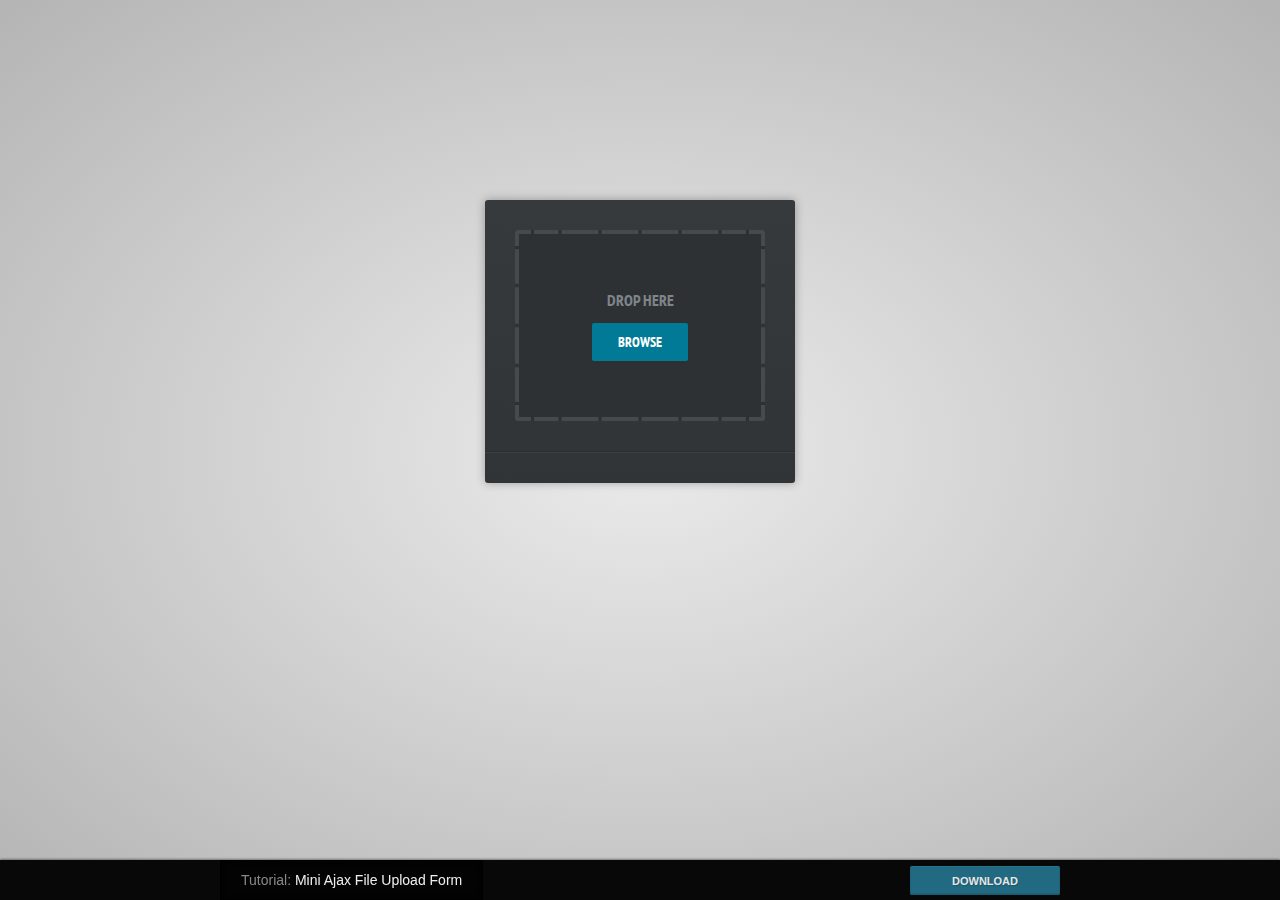
<file: Tamin/Scripts/js/mini-upload-form/index.html>
<!DOCTYPE html>
<html>

	<head>
		<meta charset="utf-8"/>
		<title>Mini Ajax File Upload Form</title>

		<!-- Google web fonts -->
		<link href="http://fonts.googleapis.com/css?family=PT+Sans+Narrow:400,700" rel='stylesheet' />

		<!-- The main CSS file -->
		<link href="assets/css/style.css" rel="stylesheet" />
	</head>

	<body>

		<form id="upload" method="post" action="upload.php" enctype="multipart/form-data">
			<div id="drop">
				Drop Here

				<a>Browse</a>
				<input type="file" name="upl" multiple />
			</div>

			<ul>
				<!-- The file uploads will be shown here -->
			</ul>

		</form>

		<footer>
            <h2><a href="http://tutorialzine.com/2013/05/mini-ajax-file-upload-form/"><i>Tutorial:</i> Mini Ajax File Upload Form</a></h2>
            <div id="tzine-actions">
            	
	            <a id="tzine-download" href="http://tutorialzine.com/2013/05/mini-ajax-file-upload-form/" title="Download This Example!">Download</a>
            </div>
        </footer>
        
		<!-- JavaScript Includes -->
		<script src="https://ajax.googleapis.com/ajax/libs/jquery/1.9.1/jquery.min.js"></script>
		<script src="assets/js/jquery.knob.js"></script>

		<!-- jQuery File Upload Dependencies -->
		<script src="assets/js/jquery.ui.widget.js"></script>
		<script src="assets/js/jquery.iframe-transport.js"></script>
		<script src="assets/js/jquery.fileupload.js"></script>
		
		<!-- Our main JS file -->
		<script src="assets/js/script.js"></script>


		<!-- Only used for the demos. Please ignore and remove. --> 
        <script src="http://cdn.tutorialzine.com/misc/enhance/v1.js" async></script>

	</body>
</html>
</file>
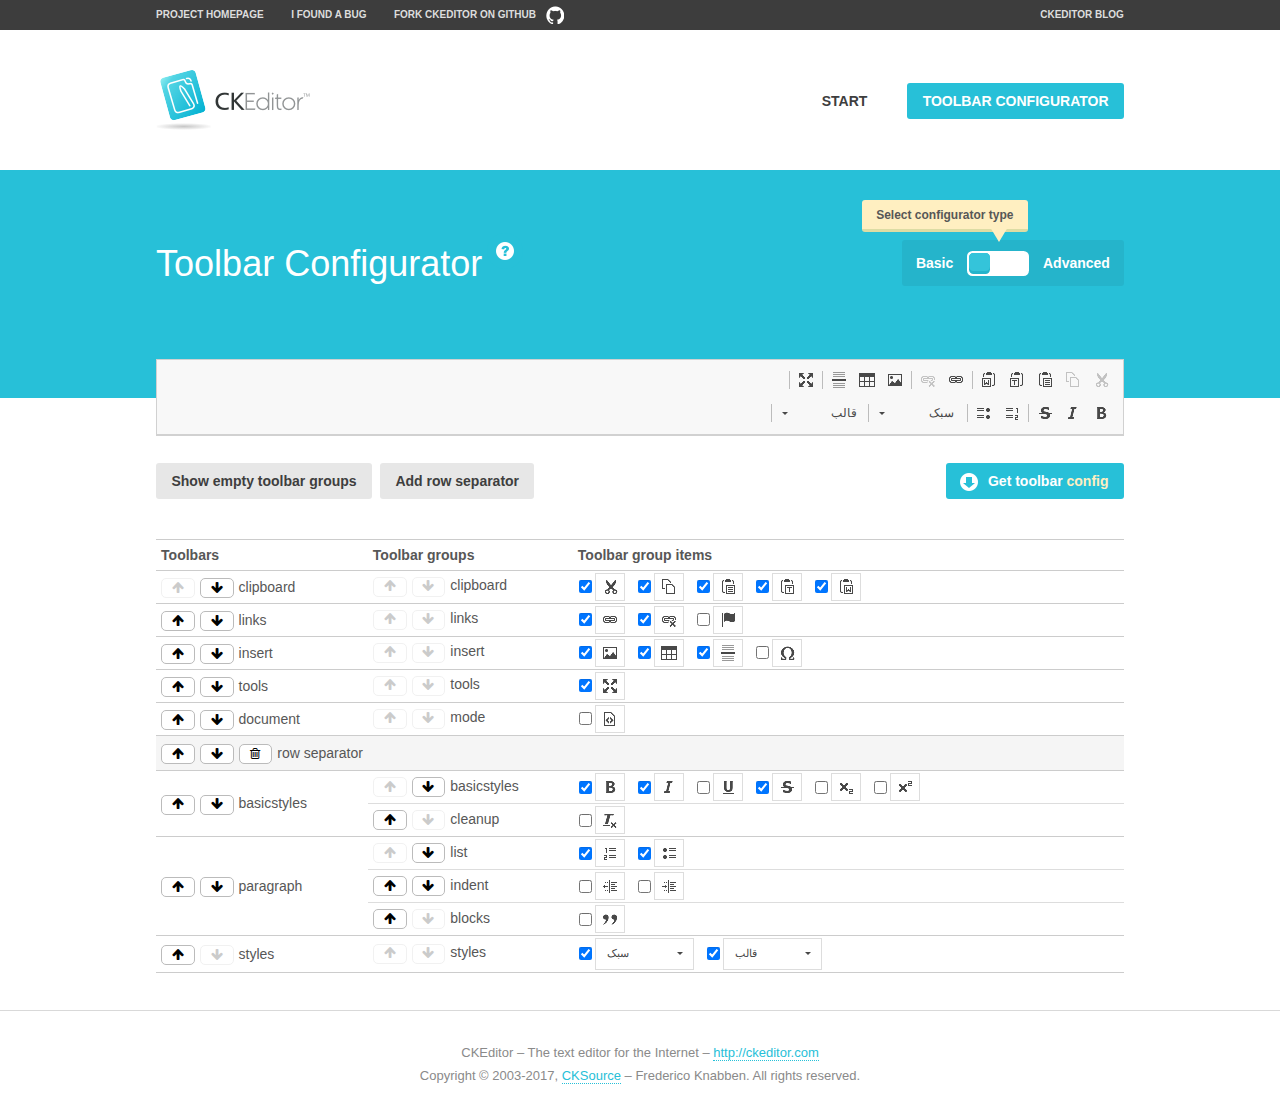
<file: Tamin/assets/ckeditor4.7/samples/toolbarconfigurator/index.html>
<!DOCTYPE html>
<!--
Copyright (c) 2003-2017, CKSource - Frederico Knabben. All rights reserved.
For licensing, see LICENSE.md or http://ckeditor.com/license
-->
<!--[if IE 8]><html class="ie8"><![endif]-->
<!--[if gt IE 8]><html><![endif]-->
<!--[if !IE]><!--><html><!--<![endif]-->
<head>
	<meta charset="utf-8">
	<title>Toolbar Configurator</title>
	<script src="../../ckeditor.js"></script>
	<script>
		if ( CKEDITOR.env.ie && CKEDITOR.env.version < 9 )
			CKEDITOR.tools.enableHtml5Elements( document );
	</script>
	<link rel="stylesheet" href="lib/codemirror/codemirror.css">
	<link rel="stylesheet" href="lib/codemirror/show-hint.css">
	<link rel="stylesheet" href="lib/codemirror/neo.css">
	<link rel="stylesheet" href="css/fontello.css">
	<link rel="stylesheet" href="../css/samples.css">
</head>
<body id="toolbar">

<nav class="navigation-a">
	<div class="grid-container">
		<ul class="navigation-a-left grid-width-70">
			<li><a href="http://ckeditor.com">Project Homepage</a></li>
			<li><a href="http://dev.ckeditor.com/">I found a bug</a></li>
			<li><a href="http://github.com/ckeditor/ckeditor-dev" class="icon-pos-right icon-navigation-a-github">Fork CKEditor on GitHub</a></li>
		</ul>
		<ul class="navigation-a-right grid-width-30">
			<li><a href="http://ckeditor.com/blog-list">CKEditor Blog</a></li>
		</ul>
	</div>
</nav>

<header class="header-a">
	<div class="grid-container">
		<h1 class="header-a-logo grid-width-30">
			<a href="../index.html"><img src="../img/logo.png" alt="CKEditor Logo"></a>
		</h1>
		<nav class="navigation-b grid-width-70">
			<ul>
				<li><a href="../index.html"  class="button-a">Start</a></li>
				<li><a href="index.html"  class="button-a button-a-background">Toolbar configurator</a></li>
			</ul>
		</nav>
	</div>
</header>

<main>
	<div class="adjoined-top">
		<div class="grid-container">
			<div class="content grid-width-100">
				<div class="grid-container-nested">
					<h1 class="grid-width-60">
						Toolbar Configurator
						<a href="#help-content" type="button" title="Configurator help" id="help" class="button-a button-a-background button-a-no-text icon-pos-left icon-question-mark">Help</a>
					</h1>

					<div class="grid-width-40 grid-switch-magic">
						<div class="switch">
							<span class="balloon-a balloon-a-se">Select configurator type</span>
							<input type="radio" name="radio" data-num="1" id="radio-basic" />
							<input type="radio" name="radio" data-num="2" id="radio-advanced" />
							<label data-for="1" for="radio-basic">Basic</label>
							<span class="switch-inner">
								<span class="handler"></span>
							</span>
							<label data-for="2" for="radio-advanced">Advanced</label>
						</div>
					</div>
				</div>
			</div>
		</div>
	</div>
	<div class="adjoined-bottom">
		<div class="grid-container">
			<div class="grid-width-100">
				<div class="editors-container">
					<div id="editor-basic"></div>
					<div id="editor-advanced"></div>
				</div>
			</div>
		</div>
	</div>

	<div class="grid-container configurator">
		<div class="content grid-width-100">
			<div class="configurator">
				<div>
					<div id="toolbarModifierWrapper"></div>
				</div>
			</div>
		</div>
	</div>

	<div id="help-content">
		<div class="grid-container">
			<div class="grid-width-100">
				<h2>What Am I Doing Here?</h2>

				<div class="grid-container grid-container-nested">
					<div class="basic">
						<div class="grid-width-50">
							<p>Arrange <a href="http://docs.ckeditor.com/#!/api/CKEDITOR.config-cfg-toolbarGroups">toolbar groups</a>, toggle <a href="http://docs.ckeditor.com/#!/api/CKEDITOR.config-cfg-removeButtons">button visibility</a> according to your needs and get your toolbar configuration.</p>
							<p>You can replace the content of the <a href="../../config.js"><code>config.js</code></a> file with the generated configuration. If you already set some configuration options you will need to merge both configurations.</p>
						</div>
						<div class="grid-width-50">
							<p>Read more about different ways of <a href="http://docs.ckeditor.com/#!/guide/dev_configuration">setting configuration</a> and do not forget about <strong>clearing browser cache</strong>.</p>
							<p>Arranging toolbar groups is the recommended way of configuring the toolbar, but if you need more freedom you can use the <a href="#advanced">advanced configurator</a>.</p>
						</div>
					</div>
					<div class="advanced" style="display: none;">
						<div class="grid-width-50">
							<p>With this code editor you can edit your <a href="http://docs.ckeditor.com/#!/api/CKEDITOR.config-cfg-toolbar">toolbar configuration</a> live.</p>
							<p>You can replace the content of the <a href="../../config.js"><code>config.js</code></a> file with the generated configuration. If you already set some configuration options you will need to merge both configurations.</p>
						</div>
						<div class="grid-width-50">
							<p>Read more about different ways of <a href="http://docs.ckeditor.com/#!/guide/dev_configuration">setting configuration</a> and do not forget about <strong>clearing browser cache</strong>.</p>
						</div>
					</div>
				</div>

				<p class="grid-container grid-container-nested">
					<button type="button" class="help-content-close grid-width-100 button-a button-a-background">Got it. Let's play!</button>
				</p>
			</div>
		</div>
	</div>
</main>

<footer class="footer-a grid-container">
	<p class="grid-width-100">
		CKEditor &ndash; The text editor for the Internet &ndash; <a class="samples" href="http://ckeditor.com/">http://ckeditor.com</a>
	</p>
	<p class="grid-width-100" id="copy">
		Copyright &copy; 2003-2017, <a class="samples" href="http://cksource.com/">CKSource</a> &ndash; Frederico Knabben. All rights reserved.
	</p>
</footer>

<script src="lib/codemirror/codemirror.js"></script>
<script src="lib/codemirror/javascript.js"></script>
<script src="lib/codemirror/show-hint.js"></script>

<script src="js/fulltoolbareditor.js"></script>
<script src="js/abstracttoolbarmodifier.js"></script>
<script src="js/toolbarmodifier.js"></script>
<script src="js/toolbartextmodifier.js"></script>
<script src="../js/sf.js"></script>

<script>
	( function() {
		'use strict';

		var mode = ( window.location.hash.substr( 1 ) === 'advanced' ) ? 'advanced' : 'basic',
			configuratorSection = CKEDITOR.document.findOne( 'main > .grid-container.configurator' ),
			basicInstruction = CKEDITOR.document.findOne( '#help-content .basic' ),
			advancedInstruction = CKEDITOR.document.findOne( '#help-content .advanced' ),

			// Configurator mode switcher.
			modeSwitchBasic = CKEDITOR.document.getById( 'radio-basic' ),
			modeSwitchAdvanced = CKEDITOR.document.getById( 'radio-advanced' );

		// Initial setup
		function updateSwitcher() {
			if ( mode === 'advanced' ) {
				modeSwitchAdvanced.$.checked = true;
			} else {
				modeSwitchBasic.$.checked = true;
			}
		}

		updateSwitcher();

		CKEDITOR.document.getWindow().on( 'hashchange', function( e ) {
			var hash = window.location.hash.substr( 1 );
			if ( !( hash === 'advanced' || hash === 'basic' ) ) {
				return;
			}
			mode = hash;
			onToolbarsDone( mode );
		} );

		CKEDITOR.document.getWindow().on( 'resize', function() {
			updateToolbar( ( mode === 'basic' ? toolbarModifier : toolbarTextModifier )[ 'editorInstance' ] );
		} );

		function onRefresh( modifier ) {
			modifier = modifier || this;

			if ( mode === 'basic' && modifier instanceof ToolbarConfigurator.ToolbarTextModifier ) {
				return;
			}

			// CodeMirror container becomes visible, so we need to refresh and to avoid rendering problems.
			if ( mode === 'advanced' && modifier instanceof ToolbarConfigurator.ToolbarTextModifier ) {
				modifier.codeContainer.refresh();
			}

			updateToolbar( modifier.editorInstance );
		}

		function updateToolbar( editor ) {
			var editorContainer = editor.container;

			// Not always editor is loaded.
			if ( !editorContainer ) {
				return;
			}

			var displayStyle = editorContainer.getStyle( 'display' );

			editorContainer.setStyle( 'display', 'block' );

			var newHeight = editorContainer.getSize( 'height' );

			var newMarginTop = parseInt( editorContainer.getComputedStyle( 'margin-top' ), 10 );
			newMarginTop = ( isNaN( newMarginTop ) ? 0 : Number( newMarginTop ) );

			var newMarginBottom = parseInt( editorContainer.getComputedStyle( 'margin-bottom' ), 10 );
			newMarginBottom = ( isNaN( newMarginBottom ) ? 0 : Number( newMarginBottom ) );

			var result = newHeight + newMarginTop + newMarginBottom;

			editorContainer.setStyle( 'display', displayStyle );

			editor.container.getAscendant( 'div' ).setStyle( 'height', result + 'px' );
		}

		var toolbarModifier = new ToolbarConfigurator.ToolbarModifier( 'editor-basic' );

		var done = 0;
		toolbarModifier.init( onToolbarInit );
		toolbarModifier.onRefresh = onRefresh;

		CKEDITOR.document.getById( 'toolbarModifierWrapper' ).append( toolbarModifier.mainContainer );

		var toolbarTextModifier = new ToolbarConfigurator.ToolbarTextModifier( 'editor-advanced' );
		toolbarTextModifier.init( onToolbarInit );
		toolbarTextModifier.onRefresh = onRefresh;

		function onToolbarInit() {
			if ( ++done === 2 ) {
				onToolbarsDone();

				positionSticky.watch( CKEDITOR.document.findOne( '.toolbar' ), function() {
					return mode === 'advanced';
				} );
			}
		}

		function onToolbarsDone() {
			if ( mode === 'basic' ) {
				toggleModeBasic( false );
			} else {
				toggleModeAdvanced( false );
			}

			updateSwitcher();

			setTimeout( function() {
				CKEDITOR.document.findOne( '.editors-container' ).addClass( 'active' );
				CKEDITOR.document.findOne( '#toolbarModifierWrapper' ).addClass( 'active' );
			}, 200 );
		}

		CKEDITOR.document.getById( 'toolbarModifierWrapper' ).append( toolbarTextModifier.mainContainer );

		function toogleModeSwitch( onElement, offElement, onModifier, offModifier ) {
			onElement.addClass( 'fancy-button-active' );
			offElement.removeClass( 'fancy-button-active' );

			onModifier.showUI();
			offModifier.hideUI();
		}

		function toggleModeBasic( callOnRefresh ) {
			callOnRefresh = ( callOnRefresh !== false );
			mode = 'basic';
			window.location.hash = '#basic';
			toogleModeSwitch( modeSwitchBasic, modeSwitchAdvanced, toolbarModifier, toolbarTextModifier );

			configuratorSection.removeClass( 'freed-width' );
			basicInstruction.show();
			advancedInstruction.hide();

			callOnRefresh && onRefresh( toolbarModifier );
		}

		function toggleModeAdvanced( callOnRefresh ) {
			callOnRefresh = ( callOnRefresh !== false );
			mode = 'advanced';
			window.location.hash = '#advanced';
			toogleModeSwitch( modeSwitchAdvanced, modeSwitchBasic, toolbarTextModifier, toolbarModifier );

			configuratorSection.addClass( 'freed-width' );
			advancedInstruction.show();
			basicInstruction.hide();

			callOnRefresh && onRefresh( toolbarTextModifier );
		}

		modeSwitchBasic.on( 'click', toggleModeBasic );
		modeSwitchAdvanced.on( 'click', toggleModeAdvanced );

		//
		// Position:sticky for the toolbar.
		//

		// Will make elements behave like they were styled with position:sticky.
		var positionSticky = {
			// Store object: {
			// 		element: CKEDITOR.dom.element, // Element which will float.
			// 		placeholder: CKEDITOR.dom.element, // Placeholder which is place to prevent page bounce.
			// 		isFixed: boolean // Whether element float now.
			// }
			watched: [],

			active: [],

			staticContainer: null,

			init: function() {
				var element = CKEDITOR.dom.element.createFromHtml(
					'<div class="staticContainer">' +
						'<div class="grid-container" >' +
							'<div class="grid-width-100">' +
								'<div class="inner"></div>' +
							'</div>' +
						'</div>' +
					'</div>' );

				this.staticContainer = element.findOne( '.inner' );

				CKEDITOR.document.getBody().append( element );
			},

			watch: function( element, preventFunc ) {
				this.watched.push( {
					element: element,
					placeholder: new CKEDITOR.dom.element( 'div' ),
					isFixed: false,
					preventFunc: preventFunc
				} );
			},

			checkAll: function() {
				for ( var i = 0; i < this.watched.length; i++ ) {
					this.check( this.watched[ i ] );
				}
			},

			check: function( element ) {
				var isFixed = element.isFixed;
				var shouldBeFixed = this.shouldBeFixed( element );

				// Nothing to be done.
				if ( isFixed === shouldBeFixed ) {
					return;
				}

				var placeholder = element.placeholder;

				if ( isFixed ) {
					// Unfixing.

					element.element.insertBefore( placeholder );
					placeholder.remove();

					element.element.removeStyle( 'margin' );

					this.active.splice( CKEDITOR.tools.indexOf( this.active, element ), 1 );

				} else {
					// Fixing.
					placeholder.setStyle( 'width', element.element.getSize( 'width' ) + 'px' );
					placeholder.setStyle( 'height', element.element.getSize( 'height' ) + 'px' );
					placeholder.setStyle( 'margin-bottom', element.element.getComputedStyle( 'margin-bottom' ) );
					placeholder.setStyle( 'display', element.element.getComputedStyle( 'display' ) );
					placeholder.insertAfter( element.element );

					this.staticContainer.append( element.element );

					this.active.push( element );
				}

				element.isFixed = !element.isFixed;
			},

			shouldBeFixed: function( element ) {
				if ( element.preventFunc && element.preventFunc() ) {
					return false;
				}

				// If element is already fixed we are checking it's placeholder.
				var related = ( element.isFixed ? element.placeholder : element.element ),
					clientRect = related.$.getBoundingClientRect(),
					staticHeight = this.staticContainer.getSize('height' ),
					elemHeight = element.element.getSize( 'height' );

				if ( element.isFixed ) {
					return ( clientRect.top + elemHeight < staticHeight );
				} else {
					return ( clientRect.top < staticHeight );
				}
			}
		};

		positionSticky.init();

		CKEDITOR.document.getWindow().on( 'scroll',
			new CKEDITOR.tools.eventsBuffer( 100, positionSticky.checkAll, positionSticky ).input
		);

		// Make the toolbar sticky.
		positionSticky.watch( CKEDITOR.document.findOne( '.editors-container' ) );

		// Help button and help-content.
		( function() {
			var helpButton = CKEDITOR.document.getById( 'help' ),
				helpContent = CKEDITOR.document.getById( 'help-content' );

			// Don't show help button on IE8 because it's unsupported by Pico Modal.
			if ( CKEDITOR.env.ie && CKEDITOR.env.version == 8 ) {
				helpButton.hide();
			} else {
				// Display help modal when the button is clicked.
				helpButton.on( 'click', function( evt ) {
					SF.modal( {
						// Clone modal content from DOM.
						content: helpContent.getHtml(),

						afterCreate: function( modal ) {
							// Enable modal content button to close the modal.
							new CKEDITOR.dom.element( modal.modalElem() ).findOne( '.help-content-close' ).once( 'click', modal.close );
						}
					} ).show();
				} );
			}
		} )();
	} )();
</script>
</body>
</html>
</file>
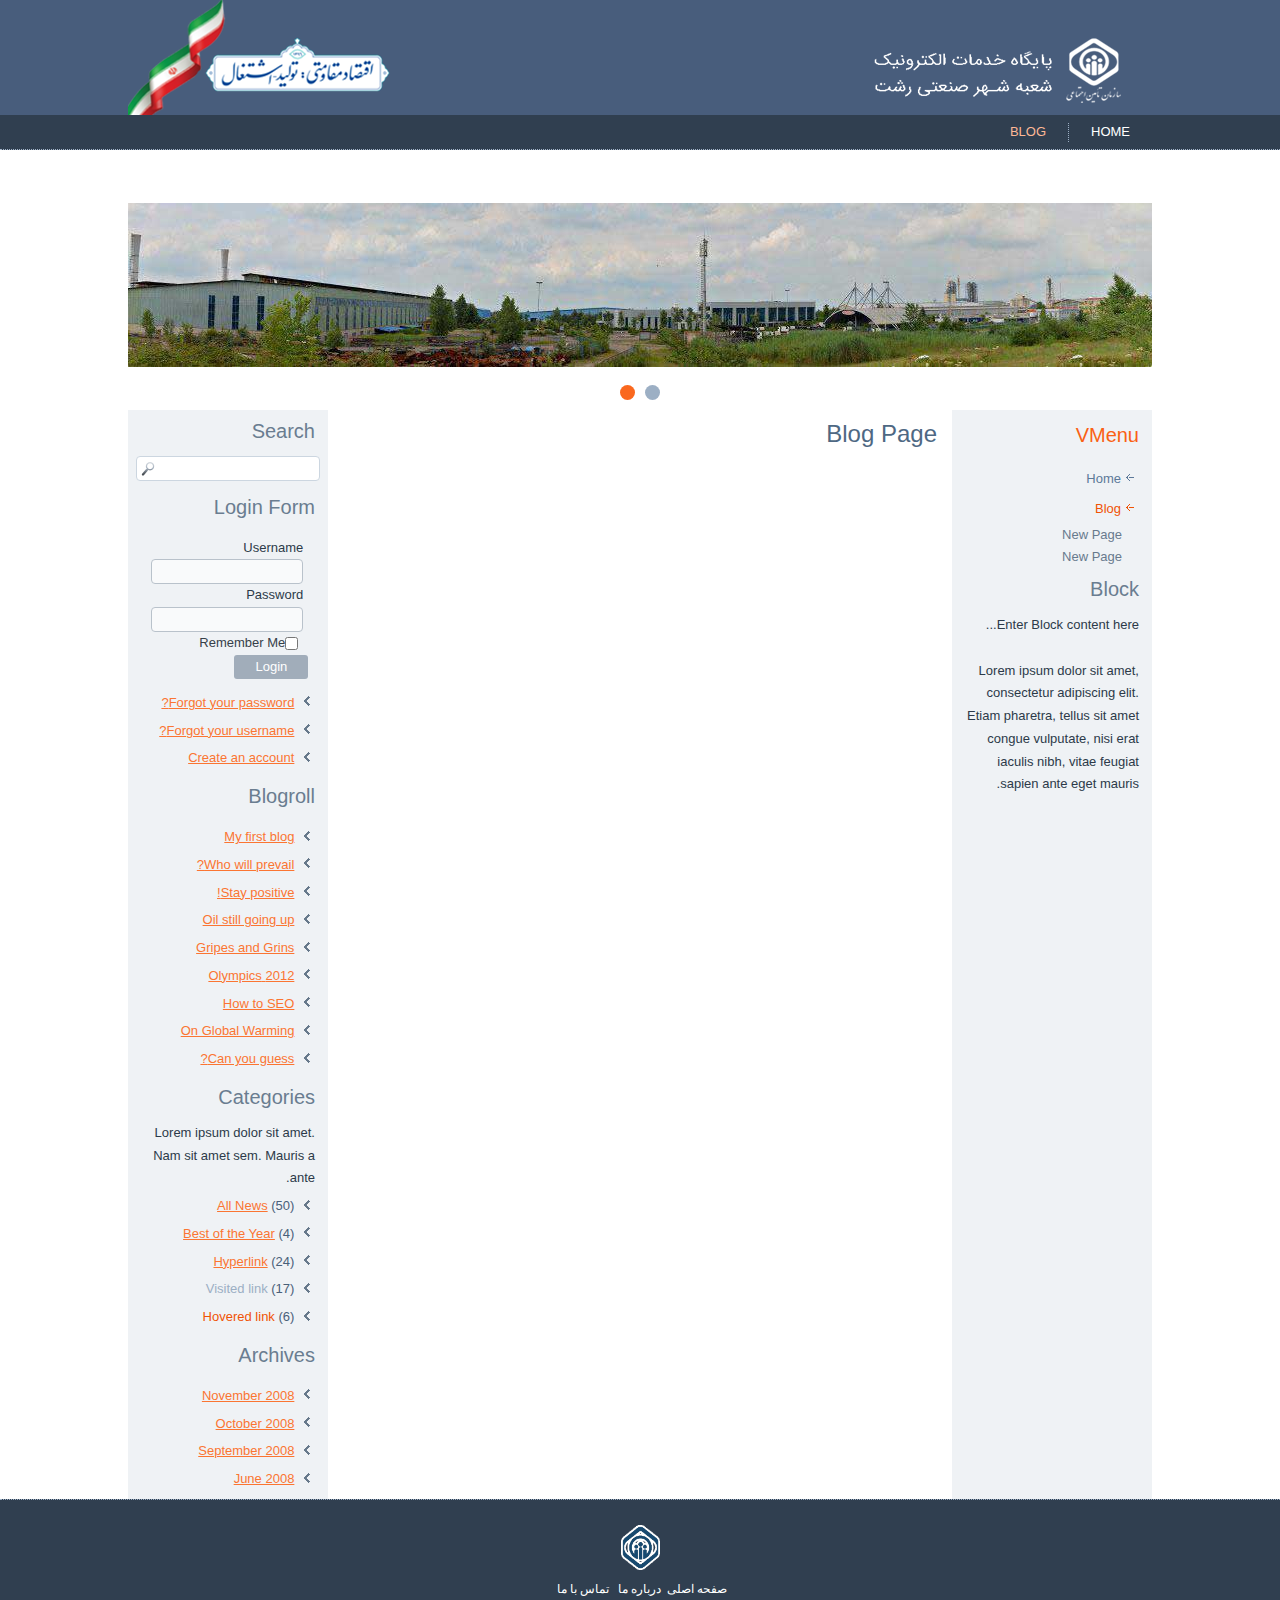
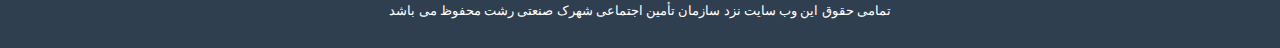
<file: Tamin/Content/skin/blog.html>
<!DOCTYPE html>
<html dir="rtl" lang="en-US"><head><!-- Created by Artisteer v4.3.0.60858 -->
    <meta charset="utf-8">
    <title>Blog Page</title>
    <meta name="viewport" content="initial-scale = 1.0, maximum-scale = 1.0, user-scalable = no, width = device-width">

    <!--[if lt IE 9]><script src="https://html5shiv.googlecode.com/svn/trunk/html5.js"></script><![endif]-->
    <link rel="stylesheet" href="style.css" media="screen">
    <!--[if lte IE 7]><link rel="stylesheet" href="style.ie7.css" media="screen" /><![endif]-->
    <link rel="stylesheet" href="style.responsive.css" media="all">

<link rel="shortcut icon" href="favicon.ico" type="image/x-icon">
    <script src="jquery.js"></script>
    <script src="script.js"></script>
    <script src="script.responsive.js"></script>




</head>
<body>
<div id="art-main">
<header class="art-header">

    <div class="art-shapes">
        <div class="art-object1177263051"></div>
<div class="art-object1244111640"></div>

            </div>






<nav class="art-nav">
    <div class="art-nav-inner">
    <ul class="art-hmenu"><li><a href="home.html" class="">Home</a></li><li><a href="blog.html" class="active">Blog</a><ul class="active"><li><a href="blog/new-page.html">New Page</a></li><li><a href="blog/new-page-2.html">New Page</a></li></ul></li></ul> 
        </div>
    </nav>

                    
</header>
<div class="art-sheet clearfix">
<div class="art-pageslider">

     <div class="art-shapes">
            </div>
<div class="art-slider art-slidecontainerpageslider" data-width="1536" data-height="250">
    <div class="art-slider-inner">
<div class="art-slide-item art-slidepageslider0">


</div>
<div class="art-slide-item art-slidepageslider1">

<div class="art-slidepageslider1-object236535297"></div>

</div>

    </div>
</div>
<div class="art-slidenavigator art-slidenavigatorpageslider" data-left="0.5" data-top="1">
<a href="#" class="art-slidenavigatoritem"></a><a href="#" class="art-slidenavigatoritem"></a>
</div>


</div>
<div class="art-layout-wrapper">
                <div class="art-content-layout">
                    <div class="art-content-layout-row">
                        <div class="art-layout-cell art-sidebar1"><div class="art-vmenublock clearfix">
        <div class="art-vmenublockheader">
            <h3 class="t">VMenu</h3>
        </div>
        <div class="art-vmenublockcontent">
<ul class="art-vmenu"><li><a href="home.html" class="">Home</a></li><li><a href="blog.html" class="active">Blog</a><ul class="active"><li><a href="blog/new-page.html">New Page</a></li><li><a href="blog/new-page-2.html">New Page</a></li></ul></li></ul>
                
        </div>
</div><div class="art-block clearfix">
        <div class="art-blockheader">
            <h3 class="t">Block</h3>
        </div>
        <div class="art-blockcontent"><p>Enter Block content here...</p>
<br>
<p>Lorem ipsum dolor sit amet, consectetur adipiscing elit. Etiam pharetra, tellus sit amet congue vulputate, nisi erat iaculis nibh, vitae feugiat sapien ante eget mauris.</p></div>
</div></div>
                        <div class="art-layout-cell art-content"><article class="art-post art-article">
                                <h2 class="art-postheader">Blog Page</h2>
                                                
                <div class="art-postcontent art-postcontent-0 clearfix"></div>


</article></div>
                        <div class="art-layout-cell art-sidebar2"><div class="art-block clearfix">
        <div class="art-blockheader">
            <h3 class="t">Search</h3>
        </div>
        <div class="art-blockcontent"><div>
  <form action="#" class="art-search" method="get" name="searchform">
    <input type="text" value="" name="s" />
    <input type="submit" value="Search" name="search" class="art-search-button" />
  </form>
</div></div>
</div><div class="art-block clearfix">
        <div class="art-blockheader">
            <h3 class="t">Login Form</h3>
        </div>
        <div class="art-blockcontent"><form action="#" method="post" name="login" id="form-login">
  <fieldset class="input" style="border: 0 none;">
    <p id="form-login-username">
      <label for="modlgn_username">Username</label>
      <br />
      <input id="modlgn_username" type="text" name="username" class="inputbox" alt="username" style="width:100%" />
    </p>
    <p id="form-login-password">
      <label for="modlgn_passwd">Password</label>
      <br />
      <input id="modlgn_passwd" type="password" name="passwd" class="inputbox" size="18" alt="password" style="width:100%" />
    </p>
    <p id="form-login-remember">
      <label class="art-checkbox">
      <input type="checkbox" id="modlgn_remember" name="remember" value="yes" alt="Remember Me" />Remember Me
      </label>
    </p>
    <input type="submit" value="Login" name="Submit" class="art-button" />    
  </fieldset>
  <ul>
    <li>
      <a href="#">Forgot your password?</a>
    </li>
    <li>
      <a href="#">Forgot your username?</a>
    </li>
    <li>
      <a href="#">Create an account</a>
    </li>
  </ul>
</form></div>
</div><div class="art-block clearfix">
        <div class="art-blockheader">
            <h3 class="t">Blogroll</h3>
        </div>
        <div class="art-blockcontent"><div>
  <ul>
    <li>
      <a href="#">My first blog</a>
    </li>
    <li>
      <a href="#">Who will prevail?</a>
    </li>
    <li>
      <a href="#">Stay positive!</a>
    </li>
    <li>
      <a href="#">Oil still going up</a>
    </li>
    <li>
      <a href="#">Gripes and Grins</a>
    </li>
    <li>
      <a href="#">2012 Olympics</a>
    </li>
    <li>
      <a href="#">How to SEO</a>
    </li>
    <li>
      <a href="#">On Global Warming</a>
    </li>
    <li>
      <a href="#">Can you guess?</a>
    </li>
  </ul>
</div></div>
</div><div class="art-block clearfix">
        <div class="art-blockheader">
            <h3 class="t">Categories</h3>
        </div>
        <div class="art-blockcontent"><div>
  <p>Lorem ipsum dolor sit amet. Nam sit amet sem. Mauris a ante.</p>
  <ul>
    <li>
      <a href="#" title="All News">All News</a> (50)
    </li>
    <li>
      <a href="#" title="Best of the Year">Best of the Year</a> (4)
    </li>
    <li>
      <a href="#" title="Hyperlink">Hyperlink</a> (24)
    </li>
    <li>
      <a href="#" title="Visited link" class="visited">Visited link</a> (17)
    </li>
    <li>
      <a href="#" title="Hovered link" class="hover">Hovered link</a> (6)
    </li>
  </ul>
</div></div>
</div><div class="art-block clearfix">
        <div class="art-blockheader">
            <h3 class="t">Archives</h3>
        </div>
        <div class="art-blockcontent"><div>
  <ul>
    <li>
      <a href="#" title="November 2008">November 2008</a>
    </li>
    <li>
      <a href="#" title="October 2008">October 2008</a>
    </li>
    <li>
      <a href="#" title="September 2008">September 2008</a>
    </li>
    <li>
      <a href="#" title="June 2008">June 2008</a>
    </li>
  </ul>
</div></div>
</div></div>
                    </div>
                </div>
            </div>
    </div>
<footer class="art-footer">
  <div class="art-footer-inner">
<div class="art-content-layout">
    <div class="art-content-layout-row">
    <div class="art-layout-cell" style="width: 100%">
        <p><img width="39" height="45" alt="" class="art-lightbox" src="images/Untitled-1.png"><span style="font-family: Tahoma;"><br></span></p>
    </div>
    </div>
</div>
<div class="art-content-layout">
    <div class="art-content-layout-row">
    <div class="art-layout-cell" style="width: 100%">
        <p><span style="font-family: Tahoma; font-size: 12px;">صفحه اصلی &nbsp;درباره ما &nbsp; تماس با ما&nbsp;</span></p>
    </div>
    </div>
</div>
<div class="art-content-layout">
    <div class="art-content-layout-row">
    <div class="art-layout-cell" style="width: 100%">
        <p><span style="font-family: Tahoma;">تمامی حقوق این وب سایت نزد سازمان تأمین اجتماعی شهرک صنعتی رشت محفوظ می باشد</span><br></p>
    </div>
    </div>
</div>

  </div>
</footer>

</div>


</body></html>
</file>
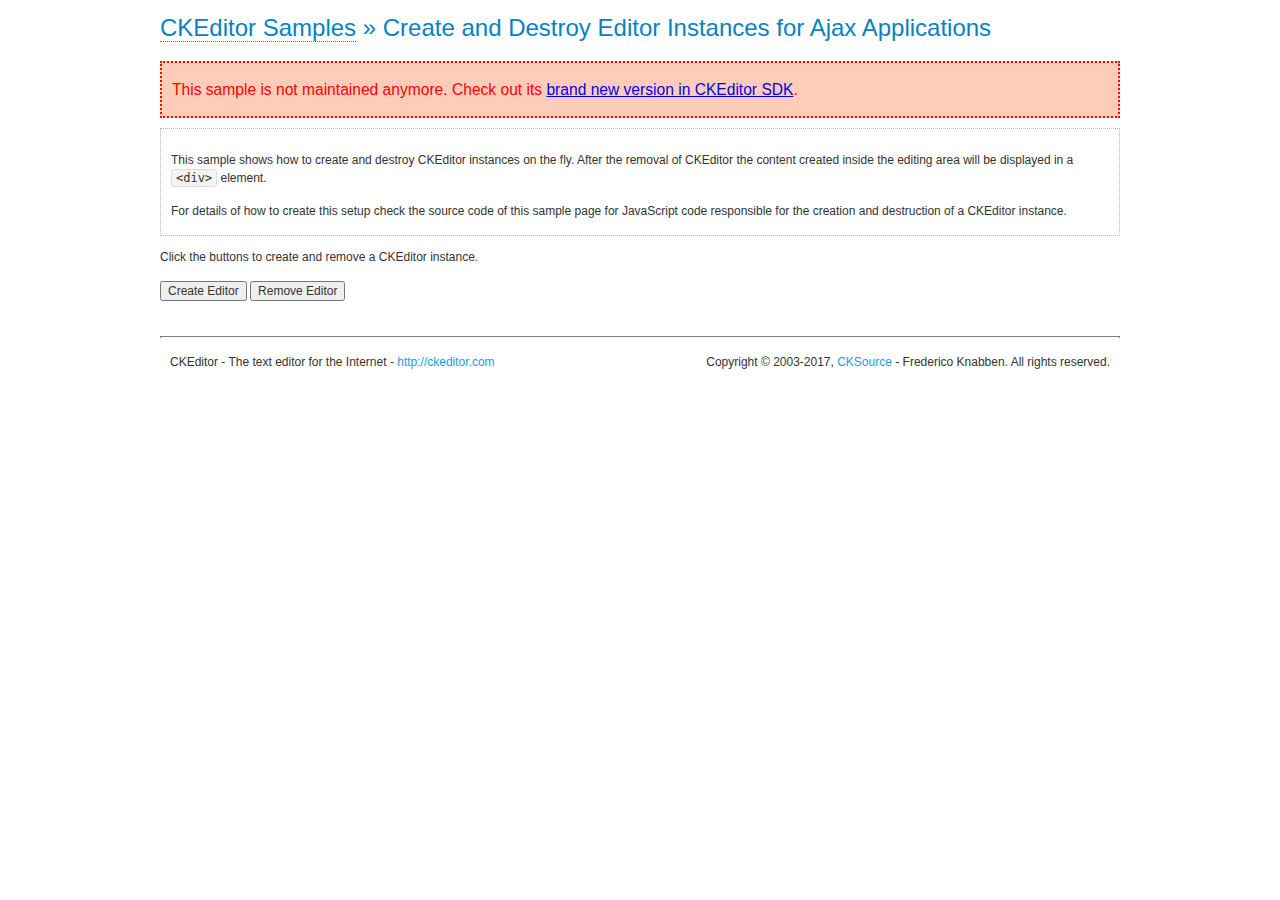
<file: Tamin/ckeditor/samples/old/ajax.html>
<!DOCTYPE html>
<!--
Copyright (c) 2003-2017, CKSource - Frederico Knabben. All rights reserved.
For licensing, see LICENSE.md or http://ckeditor.com/license
-->
<html>
<head>
	<meta charset="utf-8">
	<title>Ajax &mdash; CKEditor Sample</title>
	<script src="../../ckeditor.js"></script>
	<link rel="stylesheet" href="sample.css">
	<script>

		var editor, html = '';

		function createEditor() {
			if ( editor )
				return;

			// Create a new editor inside the <div id="editor">, setting its value to html
			var config = {};
			editor = CKEDITOR.appendTo( 'editor', config, html );
		}

		function removeEditor() {
			if ( !editor )
				return;

			// Retrieve the editor contents. In an Ajax application, this data would be
			// sent to the server or used in any other way.
			document.getElementById( 'editorcontents' ).innerHTML = html = editor.getData();
			document.getElementById( 'contents' ).style.display = '';

			// Destroy the editor.
			editor.destroy();
			editor = null;
		}

	</script>
</head>
<body>
	<h1 class="samples">
		<a href="index.html">CKEditor Samples</a> &raquo; Create and Destroy Editor Instances for Ajax Applications
	</h1>
	<div class="warning deprecated">
		This sample is not maintained anymore. Check out its <a href="http://sdk.ckeditor.com/samples/saveajax.html">brand new version in CKEditor SDK</a>.
	</div>
	<div class="description">
		<p>
			This sample shows how to create and destroy CKEditor instances on the fly. After the removal of CKEditor the content created inside the editing
			area will be displayed in a <code>&lt;div&gt;</code> element.
		</p>
		<p>
			For details of how to create this setup check the source code of this sample page
			for JavaScript code responsible for the creation and destruction of a CKEditor instance.
		</p>
	</div>
	<p>Click the buttons to create and remove a CKEditor instance.</p>
	<p>
		<input onclick="createEditor();" type="button" value="Create Editor">
		<input onclick="removeEditor();" type="button" value="Remove Editor">
	</p>
	<!-- This div will hold the editor. -->
	<div id="editor">
	</div>
	<div id="contents" style="display: none">
		<p>
			Edited Contents:
		</p>
		<!-- This div will be used to display the editor contents. -->
		<div id="editorcontents">
		</div>
	</div>
	<div id="footer">
		<hr>
		<p>
			CKEditor - The text editor for the Internet - <a class="samples" href="http://ckeditor.com/">http://ckeditor.com</a>
		</p>
		<p id="copy">
			Copyright &copy; 2003-2017, <a class="samples" href="http://cksource.com/">CKSource</a> - Frederico
			Knabben. All rights reserved.
		</p>
	</div>
</body>
</html>
</file>
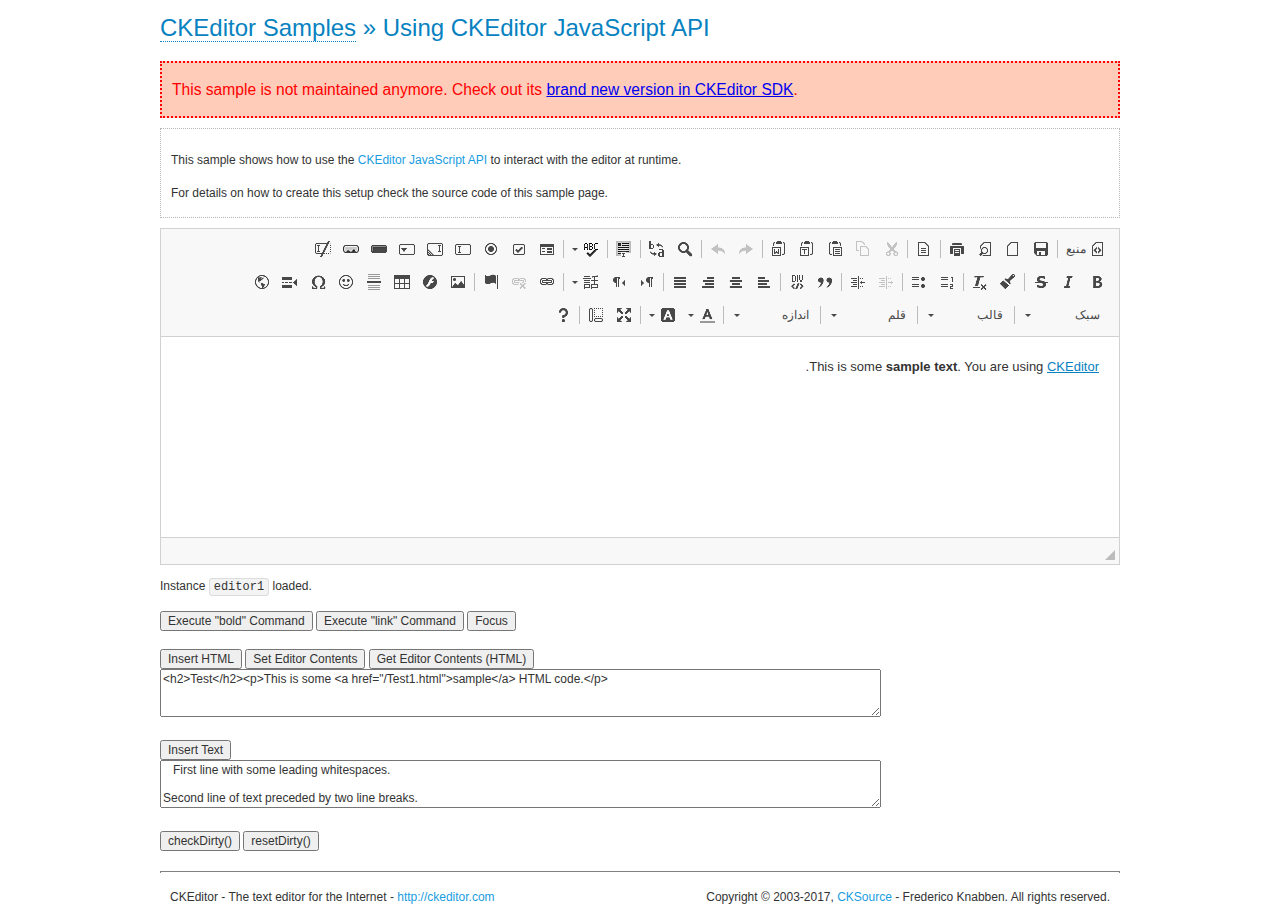
<file: Tamin/ckeditor/samples/old/api.html>
<!DOCTYPE html>
<!--
Copyright (c) 2003-2017, CKSource - Frederico Knabben. All rights reserved.
For licensing, see LICENSE.md or http://ckeditor.com/license
-->
<html>
<head>
	<meta charset="utf-8">
	<title>API Usage &mdash; CKEditor Sample</title>
	<script src="../../ckeditor.js"></script>
	<link href="sample.css" rel="stylesheet">
	<script>

// The instanceReady event is fired, when an instance of CKEditor has finished
// its initialization.
CKEDITOR.on( 'instanceReady', function( ev ) {
	// Show the editor name and description in the browser status bar.
	document.getElementById( 'eMessage' ).innerHTML = 'Instance <code>' + ev.editor.name + '<\/code> loaded.';

	// Show this sample buttons.
	document.getElementById( 'eButtons' ).style.display = 'block';
});

function InsertHTML() {
	// Get the editor instance that we want to interact with.
	var editor = CKEDITOR.instances.editor1;
	var value = document.getElementById( 'htmlArea' ).value;

	// Check the active editing mode.
	if ( editor.mode == 'wysiwyg' )
	{
		// Insert HTML code.
		// http://docs.ckeditor.com/#!/api/CKEDITOR.editor-method-insertHtml
		editor.insertHtml( value );
	}
	else
		alert( 'You must be in WYSIWYG mode!' );
}

function InsertText() {
	// Get the editor instance that we want to interact with.
	var editor = CKEDITOR.instances.editor1;
	var value = document.getElementById( 'txtArea' ).value;

	// Check the active editing mode.
	if ( editor.mode == 'wysiwyg' )
	{
		// Insert as plain text.
		// http://docs.ckeditor.com/#!/api/CKEDITOR.editor-method-insertText
		editor.insertText( value );
	}
	else
		alert( 'You must be in WYSIWYG mode!' );
}

function SetContents() {
	// Get the editor instance that we want to interact with.
	var editor = CKEDITOR.instances.editor1;
	var value = document.getElementById( 'htmlArea' ).value;

	// Set editor contents (replace current contents).
	// http://docs.ckeditor.com/#!/api/CKEDITOR.editor-method-setData
	editor.setData( value );
}

function GetContents() {
	// Get the editor instance that you want to interact with.
	var editor = CKEDITOR.instances.editor1;

	// Get editor contents
	// http://docs.ckeditor.com/#!/api/CKEDITOR.editor-method-getData
	alert( editor.getData() );
}

function ExecuteCommand( commandName ) {
	// Get the editor instance that we want to interact with.
	var editor = CKEDITOR.instances.editor1;

	// Check the active editing mode.
	if ( editor.mode == 'wysiwyg' )
	{
		// Execute the command.
		// http://docs.ckeditor.com/#!/api/CKEDITOR.editor-method-execCommand
		editor.execCommand( commandName );
	}
	else
		alert( 'You must be in WYSIWYG mode!' );
}

function CheckDirty() {
	// Get the editor instance that we want to interact with.
	var editor = CKEDITOR.instances.editor1;
	// Checks whether the current editor contents present changes when compared
	// to the contents loaded into the editor at startup
	// http://docs.ckeditor.com/#!/api/CKEDITOR.editor-method-checkDirty
	alert( editor.checkDirty() );
}

function ResetDirty() {
	// Get the editor instance that we want to interact with.
	var editor = CKEDITOR.instances.editor1;
	// Resets the "dirty state" of the editor (see CheckDirty())
	// http://docs.ckeditor.com/#!/api/CKEDITOR.editor-method-resetDirty
	editor.resetDirty();
	alert( 'The "IsDirty" status has been reset' );
}

function Focus() {
	CKEDITOR.instances.editor1.focus();
}

function onFocus() {
	document.getElementById( 'eMessage' ).innerHTML = '<b>' + this.name + ' is focused </b>';
}

function onBlur() {
	document.getElementById( 'eMessage' ).innerHTML = this.name + ' lost focus';
}

	</script>

</head>
<body>
	<h1 class="samples">
		<a href="index.html">CKEditor Samples</a> &raquo; Using CKEditor JavaScript API
	</h1>
	<div class="warning deprecated">
		This sample is not maintained anymore. Check out its <a href="http://sdk.ckeditor.com/samples/api.html">brand new version in CKEditor SDK</a>.
	</div>
	<div class="description">
	<p>
		This sample shows how to use the
		<a class="samples" href="http://docs.ckeditor.com/#!/api/CKEDITOR.editor">CKEditor JavaScript API</a>
		to interact with the editor at runtime.
	</p>
	<p>
		For details on how to create this setup check the source code of this sample page.
	</p>
	</div>

	<!-- This <div> holds alert messages to be display in the sample page. -->
	<div id="alerts">
		<noscript>
			<p>
				<strong>CKEditor requires JavaScript to run</strong>. In a browser with no JavaScript
				support, like yours, you should still see the contents (HTML data) and you should
				be able to edit it normally, without a rich editor interface.
			</p>
		</noscript>
	</div>
	<form action="../../../samples/sample_posteddata.php" method="post">
		<textarea cols="100" id="editor1" name="editor1" rows="10">&lt;p&gt;This is some &lt;strong&gt;sample text&lt;/strong&gt;. You are using &lt;a href="http://ckeditor.com/"&gt;CKEditor&lt;/a&gt;.&lt;/p&gt;</textarea>

		<script>
			// Replace the <textarea id="editor1"> with an CKEditor instance.
			CKEDITOR.replace( 'editor1', {
				on: {
					focus: onFocus,
					blur: onBlur,

					// Check for availability of corresponding plugins.
					pluginsLoaded: function( evt ) {
						var doc = CKEDITOR.document, ed = evt.editor;
						if ( !ed.getCommand( 'bold' ) )
							doc.getById( 'exec-bold' ).hide();
						if ( !ed.getCommand( 'link' ) )
							doc.getById( 'exec-link' ).hide();
					}
				}
			});
		</script>

		<p id="eMessage">
		</p>

		<div id="eButtons" style="display: none">
			<input id="exec-bold" onclick="ExecuteCommand('bold');" type="button" value="Execute &quot;bold&quot; Command">
			<input id="exec-link" onclick="ExecuteCommand('link');" type="button" value="Execute &quot;link&quot; Command">
			<input onclick="Focus();" type="button" value="Focus">
			<br><br>
			<input onclick="InsertHTML();" type="button" value="Insert HTML">
			<input onclick="SetContents();" type="button" value="Set Editor Contents">
			<input onclick="GetContents();" type="button" value="Get Editor Contents (HTML)">
			<br>
			<textarea cols="100" id="htmlArea" rows="3">&lt;h2&gt;Test&lt;/h2&gt;&lt;p&gt;This is some &lt;a href="/Test1.html"&gt;sample&lt;/a&gt; HTML code.&lt;/p&gt;</textarea>
			<br>
			<br>
			<input onclick="InsertText();" type="button" value="Insert Text">
			<br>
			<textarea cols="100" id="txtArea" rows="3">   First line with some leading whitespaces.

Second line of text preceded by two line breaks.</textarea>
			<br>
			<br>
			<input onclick="CheckDirty();" type="button" value="checkDirty()">
			<input onclick="ResetDirty();" type="button" value="resetDirty()">
		</div>
	</form>
	<div id="footer">
		<hr>
		<p>
			CKEditor - The text editor for the Internet - <a class="samples" href="http://ckeditor.com/">http://ckeditor.com</a>
		</p>
		<p id="copy">
			Copyright &copy; 2003-2017, <a class="samples" href="http://cksource.com/">CKSource</a> - Frederico
			Knabben. All rights reserved.
		</p>
	</div>
</body>
</html>
</file>
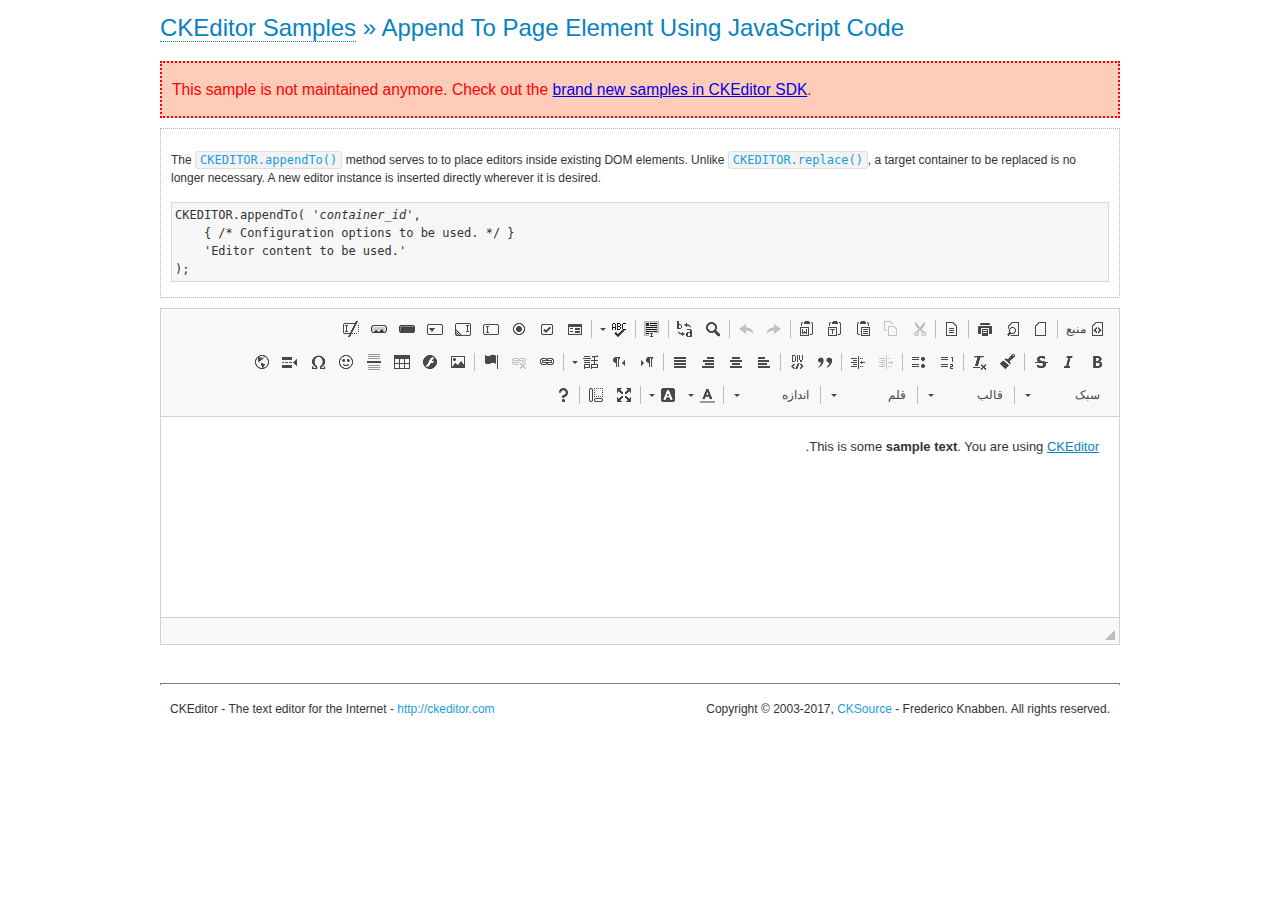
<file: Tamin/ckeditor/samples/old/appendto.html>
<!DOCTYPE html>
<!--
Copyright (c) 2003-2017, CKSource - Frederico Knabben. All rights reserved.
For licensing, see LICENSE.md or http://ckeditor.com/license
-->
<html>
<head>
	<meta charset="utf-8">
	<title>Append To Page Element Using JavaScript Code &mdash; CKEditor Sample</title>
	<script src="../../ckeditor.js"></script>
	<link rel="stylesheet" href="sample.css">
</head>
<body>
	<h1 class="samples">
		<a href="index.html">CKEditor Samples</a> &raquo; Append To Page Element Using JavaScript Code
	</h1>
	<div class="warning deprecated">
		This sample is not maintained anymore. Check out the <a href="http://sdk.ckeditor.com/">brand new samples in CKEditor SDK</a>.
	</div>
	<div id="section1">
		<div class="description">
			<p>
				The <code><a class="samples" href="http://docs.ckeditor.com/#!/api/CKEDITOR-method-appendTo">CKEDITOR.appendTo()</a></code> method serves to to place editors inside existing DOM elements. Unlike <code><a class="samples" href="http://docs.ckeditor.com/#!/api/CKEDITOR-method-replace">CKEDITOR.replace()</a></code>,
				a target container to be replaced is no longer necessary. A new editor
				instance is inserted directly wherever it is desired.
			</p>
<pre class="samples">CKEDITOR.appendTo( '<em>container_id</em>',
	{ /* Configuration options to be used. */ }
	'Editor content to be used.'
);</pre>
		</div>
		<script>

			// This call can be placed at any point after the
			// DOM element to append CKEditor to or inside the <head><script>
			// in a window.onload event handler.

			// Append a CKEditor instance using the default configuration and the
			// provided content to the <div> element of ID "section1".
			CKEDITOR.appendTo( 'section1',
				null,
				'<p>This is some <strong>sample text</strong>. You are using <a href="http://ckeditor.com/">CKEditor</a>.</p>'
			);

		</script>
	</div>
	<br>
	<div id="footer">
		<hr>
		<p>
			CKEditor - The text editor for the Internet - <a class="samples" href="http://ckeditor.com/">http://ckeditor.com</a>
		</p>
		<p id="copy">
			Copyright &copy; 2003-2017, <a class="samples" href="http://cksource.com/">CKSource</a> - Frederico
			Knabben. All rights reserved.
		</p>
	</div>
</body>
</html>
</file>
<file: Tamin/ckeditor/samples/css/samples.css>
/**
 * @license Copyright (c) 2003-2017, CKSource - Frederico Knabben. All rights reserved.
 * For licensing, see LICENSE.md or http://ckeditor.com/license
 */
@media (max-width: 900px) {
  .global-is-mobile-hidden {
    display: none !important;
  }
}
article,
aside,
details,
figcaption,
figure,
footer,
header,
hgroup,
main,
menu,
nav,
section {
  display: block;
}
body,
html {
  margin: 0;
  padding: 0;
  font: 16px / 1.8 Arial, 'Helvetica Neue', Helvetica, sans-serif;
  font-weight: 300;
  color: #575757;
}
.grid-width-10 {
  width: 10%;
}
.grid-width-20 {
  width: 20%;
}
.grid-width-30 {
  width: 30%;
}
.grid-width-40 {
  width: 40%;
}
.grid-width-50 {
  width: 50%;
}
.grid-width-60 {
  width: 60%;
}
.grid-width-70 {
  width: 70%;
}
.grid-width-80 {
  width: 80%;
}
.grid-width-90 {
  width: 90%;
}
.grid-width-100 {
  width: 100%;
}
@media (max-width: 900px) {
  .grid-width-10,
  .grid-width-20,
  .grid-width-30,
  .grid-width-40,
  .grid-width-50,
  .grid-width-60,
  .grid-width-70,
  .grid-width-80,
  .grid-width-90,
  .grid-width-100 {
    width: 100%;
  }
}
*[class*="grid-width"] {
  -webkit-box-sizing: border-box;
  -moz-box-sizing: border-box;
  box-sizing: border-box;
  padding-left: 4%;
  padding-right: 4%;
  float: left;
}
*[class*="grid-width"]:after,
.grid-container:after,
*[class*="grid-width"]:before,
.grid-container:before {
  content: '';
  display: block;
  overflow: hidden;
  visibility: hidden;
  font-size: 0;
  line-height: 0;
  width: 0;
  height: 0;
}
*[class*="grid-width"]:after,
.grid-container:after {
  clear: both;
}
.grid-container {
  -webkit-box-sizing: border-box;
  -moz-box-sizing: border-box;
  box-sizing: border-box;
  margin-left: auto;
  margin-right: auto;
}
.grid-container-nested *[class*="grid-width"]:first-child {
  padding-left: 0;
}
.grid-container-nested *[class*="grid-width"]:last-child {
  padding-right: 0;
}
@media (max-width: 900px) {
  .grid-container-nested *[class*="grid-width"]:first-child {
    padding-left: 4%;
  }
  .grid-container-nested *[class*="grid-width"]:last-child {
    padding-right: 4%;
  }
}
.header-a {
  min-height: 140px;
  overflow: hidden;
}
.header-a .header-a-logo {
  margin: 40px 0 0;
}
@media (max-width: 900px) {
  .header-a .header-a-logo {
    text-align: center;
  }
}
.header-a .header-a-logo img {
  border: transparent;
}
.navigation-a {
  height: 30px;
  background: #3D3D3D;
  position: absolute;
  left: 0;
  right: 0;
  top: 0;
  padding: 0;
  overflow: hidden;
}
@media (max-width: 900px) {
  .navigation-a {
    text-align: center;
  }
}
.navigation-a ul {
  list-style: none;
  margin: 0;
  overflow: hidden;
}
.navigation-a ul li,
.navigation-a ul li a {
  display: inline-block;
}
@media (max-width: 900px) {
  .navigation-a ul {
    width: auto;
    text-overflow: ellipsis;
    white-space: nowrap;
    display: inline-block;
    float: none;
  }
  .navigation-a ul:before,
  .navigation-a ul:after {
    display: none;
  }
}
.navigation-a ul.navigation-a-left {
  text-align: left;
}
@media (max-width: 900px) {
  .navigation-a ul.navigation-a-left {
    padding-right: 0;
  }
}
.navigation-a ul.navigation-a-right {
  text-align: right;
}
@media (max-width: 900px) {
  .navigation-a ul.navigation-a-right {
    padding-left: 23px;
  }
}
.navigation-a ul li + li {
  margin-left: 23px;
}
.navigation-a ul li a {
  font-size: 10px;
  font-size: 0.625rem;
  line-height: 18px;
  line-height: 1.13rem;
  line-height: 30px;
  float: left;
  color: #ddd;
  font-weight: bold;
  text-decoration: none;
  text-transform: uppercase;
}
.navigation-a ul li a:hover {
  cursor: pointer;
  color: #fff;
}
.icon-navigation-a-github:before,
.icon-navigation-a-github:after {
  background-image: url("[data-uri]");
}
.navigation-b {
  text-align: right;
  margin: 52px 0 0;
  overflow: visible;
}
@media (max-width: 900px) {
  .navigation-b {
    text-align: center;
    margin-top: 20px;
    padding: 0;
  }
}
.navigation-b ul {
  padding: 0;
  list-style: none;
  margin: 0;
  overflow: visible;
}
.navigation-b ul li,
.navigation-b ul li a {
  display: inline-block;
}
@media (max-width: 900px) {
  .navigation-b ul {
    display: table;
    width: 100%;
    padding-bottom: 1.5em;
  }
}
@media (max-width: 900px) {
  .navigation-b ul li {
    display: table-row;
  }
}
.navigation-b ul li + li {
  margin-left: 20px;
}
@media (max-width: 900px) {
  .navigation-b ul li + li {
    margin-left: 0;
  }
}
.navigation-b ul li a {
  -webkit-box-sizing: border-box;
  -moz-box-sizing: border-box;
  box-sizing: border-box;
  text-transform: uppercase;
  text-decoration: none;
  outline: none;
}
@media (max-width: 900px) {
  .navigation-b ul li a {
    width: 100%;
    -webkit-border-radius: 0;
    -webkit-background-clip: padding-box;
    -moz-border-radius: 0;
    -moz-background-clip: padding;
    border-radius: 0;
    background-clip: padding-box;
  }
}
.footer-a {
  font-size: 13px;
  font-size: 0.8125rem;
  line-height: 23.4px;
  line-height: 1.46rem;
  padding-top: 2.25em;
  padding-bottom: 2.25em;
  overflow: hidden;
  color: #8a8a8a;
}
.footer-a a {
  color: #27C0D8;
  text-decoration: none;
  border-bottom: 1px dotted #27C0D8;
}
.footer-a a:hover {
  color: #23adc2;
}
.footer-a p {
  margin: 0;
  display: inline-block;
  text-align: center;
}
.content {
  font-size: 14px;
  font-size: 0.875rem;
  line-height: 25.2px;
  line-height: 1.57rem;
  overflow: hidden;
  padding-top: 1.5em;
  padding-bottom: 1.5em;
}
.content p {
  margin: 0.75em 0;
}
.content ul,
.content ol,
.content pre,
.content blockquote,
.content textarea:not([class^="cke"]),
.content .cke {
  margin: 1.875em 0;
}
.content code,
.content kbd {
  -webkit-border-radius: 3px;
  -webkit-background-clip: padding-box;
  -moz-border-radius: 3px;
  -moz-background-clip: padding;
  border-radius: 3px;
  background-clip: padding-box;
  padding: 3px 4px;
}
.content pre,
.content code,
.content kbd,
.content blockquote {
  background: #f5f5f5;
}
.content blockquote,
.content pre {
  background: none;
  border-left: 4px solid #27C0D8;
  padding: 1.5em 2.25em;
}
.content p a,
.content ul a,
.content ol a,
.content blockquote a,
.content h1 a,
.content h2 a,
.content h3 a,
.content h4 a,
.content h5 a {
  color: #27C0D8;
  text-decoration: none;
  border-bottom: 1px dotted #27C0D8;
}
.content p a:hover,
.content ul a:hover,
.content ol a:hover,
.content blockquote a:hover,
.content h1 a:hover,
.content h2 a:hover,
.content h3 a:hover,
.content h4 a:hover,
.content h5 a:hover {
  color: #23adc2;
}
.content h1,
.content h2,
.content h3,
.content h4,
.content h5 {
  color: #000;
  font-weight: 100;
}
.content h1 code,
.content h2 code,
.content h3 code,
.content h4 code,
.content h5 code,
.content h1 kbd,
.content h2 kbd,
.content h3 kbd,
.content h4 kbd,
.content h5 kbd {
  font-size: inherit;
}
.content h1 a.content-heading-anchor,
.content h2 a.content-heading-anchor,
.content h3 a.content-heading-anchor,
.content h4 a.content-heading-anchor,
.content h5 a.content-heading-anchor {
  font-weight: 100;
  vertical-align: middle;
  opacity: 0;
  border: 0;
}
.content h1:hover a.content-heading-anchor,
.content h2:hover a.content-heading-anchor,
.content h3:hover a.content-heading-anchor,
.content h4:hover a.content-heading-anchor,
.content h5:hover a.content-heading-anchor {
  opacity: 1;
}
.content h1:target a,
.content h2:target a,
.content h3:target a,
.content h4:target a,
.content h5:target a {
  -webkit-animation: targetLinkOpacity 0.5s linear alternate;
  -moz-animation: targetLinkOpacity 0.5s linear alternate;
  -o-animation: targetLinkOpacity 0.5s linear alternate;
  animation: targetLinkOpacity 0.5s linear alternate;
  opacity: 1;
}
.content input,
.content select,
.content textarea:not([class^="cke"]) {
  -webkit-border-radius: 3px;
  -webkit-background-clip: padding-box;
  -moz-border-radius: 3px;
  -moz-background-clip: padding;
  border-radius: 3px;
  background-clip: padding-box;
  -webkit-box-shadow: inset 0 1px 1px rgba(0, 0, 0, 0.08);
  -moz-box-shadow: inset 0 1px 1px rgba(0, 0, 0, 0.08);
  box-shadow: inset 0 1px 1px rgba(0, 0, 0, 0.08);
  font: inherit;
  color: inherit;
  border: 1px solid #D9D9D9;
  padding: .2em .5em;
}
.content input:focus,
.content select:focus,
.content textarea:not([class^="cke"]):focus {
  border-color: #66afe9;
  outline: 0;
  -webkit-box-shadow: inset 0 1px 1px rgba(0, 0, 0, 0.08), 0 0 8px #93c6ef;
  -moz-box-shadow: inset 0 1px 1px rgba(0, 0, 0, 0.08), 0 0 8px #93c6ef;
  box-shadow: inset 0 1px 1px rgba(0, 0, 0, 0.08), 0 0 8px #93c6ef;
}
.content abbr {
  border-bottom: 1px dotted #666;
  cursor: pointer;
}
.content blockquote {
  font-style: italic;
  font-family: Georgia, Times, "Times New Roman", serif;
  font-size: 16px;
  font-size: 1rem;
  line-height: 28.8px;
  line-height: 1.8rem;
}
.content em {
  font-style: italic;
}
.content h1 {
  font-size: 36px;
  font-size: 2.25rem;
  line-height: 64.8px;
  line-height: 4.05rem;
  margin: 1.125em 0 0;
}
.content h2 {
  font-size: 27.2px;
  font-size: 1.7rem;
  line-height: 48.96px;
  line-height: 3.06rem;
  margin: 0.9em 0 0;
}
.content h3 {
  font-size: 24px;
  font-size: 1.5rem;
  line-height: 43.2px;
  line-height: 2.7rem;
  font-weight: 500;
  margin: 0.75em 0 0;
}
.content h4 {
  font-size: 19.2px;
  font-size: 1.2rem;
  line-height: 34.56px;
  line-height: 2.16rem;
  font-weight: 500;
  margin: 0.75em 0 0;
}
.content h5 {
  font-size: 17.6px;
  font-size: 1.1rem;
  line-height: 31.68px;
  line-height: 1.98rem;
  font-weight: 500;
  margin: 0.75em 0 0;
}
.content hr {
  border: 0;
  border-top: 4px solid #D9D9D9;
  margin: 1.5em 0;
}
.content input[type="text"] {
  height: 1.8em;
  line-height: 1.8em;
}
.content input[type="button"] {
  -webkit-appearance: button;
  -moz-appearance: button;
  appearance: button;
}
.content kbd {
  font-size: 12px;
  font-size: 0.75rem;
  line-height: 21.6px;
  line-height: 1.35rem;
  font-family: Arial, 'Helvetica Neue', Helvetica, sans-serif;
  padding: 2px 6px;
  -webkit-box-shadow: 0 0 4px #fff inset, 0 2px 0 #D9D9D9;
  -moz-box-shadow: 0 0 4px #fff inset, 0 2px 0 #D9D9D9;
  box-shadow: 0 0 4px #fff inset, 0 2px 0 #D9D9D9;
}
.content p img {
  vertical-align: middle;
}
.content p pre {
  padding: 1.5em;
}
.content pre {
  padding: 0;
  border: 0;
  tab-size: 4;
  -o-tab-size: 4;
  -moz-tab-size: 4;
}
.content pre,
.content code {
  font-size: 11.89px;
  font-size: 0.743rem;
  line-height: 21.4px;
  line-height: 1.34rem;
  font-family: Consolas, Menlo, Monaco, Lucida Console, Liberation Mono, DejaVu Sans Mono, Bitstream Vera Sans Mono, Courier New, monospace, serif;
}
.content pre a,
.content code a {
  border: 0;
}
.content pre code {
  padding: 0.75em;
  display: block;
}
.content strong {
  color: #000;
}
.content ul ul,
.content ol ul,
.content ul ol,
.content ol ol {
  margin: 0.75em 0;
}
.content ul li,
.content ol li {
  font-size: 14px;
  font-size: 0.875rem;
  line-height: 30.24px;
  line-height: 1.89rem;
}
.content textarea:not([class^="cke"]) {
  width: 100%;
}
.content div.todo {
  border: 2px dotted #444;
  padding: 10px;
  margin: 60px 0 10px 0;
  /* Remove me some day */
}
.content div.todo:before {
  content: "TODO";
  font-weight: bold;
}
body a.button-a,
body button.button-a,
body input.button-a {
  -webkit-border-radius: 3px;
  -webkit-background-clip: padding-box;
  -moz-border-radius: 3px;
  -moz-background-clip: padding;
  border-radius: 3px;
  background-clip: padding-box;
  font-size: 14px;
  font-size: 0.875rem;
  line-height: 25.2px;
  line-height: 1.57rem;
  height: 36px;
  line-height: 36px;
  padding: 0 1.1em;
  font-weight: 700;
  color: #3e3e3e;
  white-space: nowrap;
  text-decoration: none;
  display: inline-block;
  cursor: pointer;
  border: 0;
  vertical-align: middle;
  margin: 1px 0;
  background: transparent;
}
body a.button-a.icon-pos-left,
body button.button-a.icon-pos-left,
body input.button-a.icon-pos-left {
  padding-left: .8em;
}
body a.button-a.icon-pos-right,
body button.button-a.icon-pos-right,
body input.button-a.icon-pos-right {
  padding-right: .8em;
}
body a.button-a.button-a-no-text,
body button.button-a.button-a-no-text,
body input.button-a.button-a-no-text {
  -webkit-border-radius: 100px;
  -webkit-background-clip: padding-box;
  -moz-border-radius: 100px;
  -moz-background-clip: padding;
  border-radius: 100px;
  background-clip: padding-box;
  width: 36px;
  padding: 0;
  text-indent: -999px;
  overflow: hidden;
  position: relative;
  text-align: center;
}
body a.button-a.button-a-no-text:before,
body button.button-a.button-a-no-text:before,
body input.button-a.button-a-no-text:before {
  position: absolute;
  left: 50%;
  top: 50%;
  margin: -9px 0 0 -9px;
}
@media (max-width: 900px) {
  body a.button-a.button-a-mobile-collapsed,
  body button.button-a.button-a-mobile-collapsed,
  body input.button-a.button-a-mobile-collapsed {
    -webkit-border-radius: 100px;
    -webkit-background-clip: padding-box;
    -moz-border-radius: 100px;
    -moz-background-clip: padding;
    border-radius: 100px;
    background-clip: padding-box;
    width: 36px;
    padding: 0;
    text-indent: -999px;
    overflow: hidden;
    position: relative;
    text-align: center;
  }
  body a.button-a.button-a-mobile-collapsed:before,
  body button.button-a.button-a-mobile-collapsed:before,
  body input.button-a.button-a-mobile-collapsed:before {
    position: absolute;
    left: 50%;
    top: 50%;
    margin: -9px 0 0 -9px;
  }
  body a.button-a.button-a-mobile-collapsed:before,
  body button.button-a.button-a-mobile-collapsed:before,
  body input.button-a.button-a-mobile-collapsed:before {
    position: absolute;
    left: 50%;
    top: 50%;
    margin: -9px 0 0 -9px;
  }
}
body a.button-a:active,
body button.button-a:active,
body input.button-a:active,
body a.button-a:hover,
body button.button-a:hover,
body input.button-a:hover {
  color: #fff;
  background: #23adc2;
}
body a.button-a:focus,
body button.button-a:focus,
body input.button-a:focus {
  border-color: #66afe9;
  outline: 0;
  -webkit-box-shadow: inset 0 1px 1px rgba(0, 0, 0, 0.075), 0 0 8px #93c6ef;
  -moz-box-shadow: inset 0 1px 1px rgba(0, 0, 0, 0.075), 0 0 8px #93c6ef;
  box-shadow: inset 0 1px 1px rgba(0, 0, 0, 0.075), 0 0 8px #93c6ef;
}
body a.button-a-soft,
body button.button-a-soft,
body input.button-a-soft {
  background: #e7e7e7;
}
body a.button-a-soft:active,
body button.button-a-soft:active,
body input.button-a-soft:active,
body a.button-a-soft:hover,
body button.button-a-soft:hover,
body input.button-a-soft:hover {
  color: #3e3e3e;
  background: #cecece;
}
body a.button-a-background,
body button.button-a-background,
body input.button-a-background,
body a.navigation-b ul li a:hover,
body button.navigation-b ul li a:hover,
body input.navigation-b ul li a:hover {
  color: #fff;
  background: #27C0D8;
}
body a.button-a-background:active,
body button.button-a-background:active,
body input.button-a-background:active,
body a.button-a-background:hover,
body button.button-a-background:hover,
body input.button-a-background:hover,
body a.navigation-b ul li a:hover:active,
body button.navigation-b ul li a:hover:active,
body input.navigation-b ul li a:hover:active,
body a.navigation-b ul li a:hover:hover,
body button.navigation-b ul li a:hover:hover,
body input.navigation-b ul li a:hover:hover {
  color: #fff;
  background: #23adc2;
}
.balloon-a {
  font-size: 12px;
  font-size: 0.75rem;
  line-height: 21.6px;
  line-height: 1.35rem;
  -webkit-border-radius: 3px;
  -webkit-background-clip: padding-box;
  -moz-border-radius: 3px;
  -moz-background-clip: padding;
  border-radius: 3px;
  background-clip: padding-box;
  border-bottom: 3px solid #d4d4d4;
  background: #ebebeb;
  display: inline-block;
  white-space: nowrap;
  padding: .4em 1.2em .2em;
  font-weight: 700;
  position: relative;
  z-index: 1000;
  text-transform: none;
  color: #575757;
}
.balloon-a:hover {
  color: #575757;
}
.balloon-a:before {
  content: '';
  width: 0;
  height: 0;
  border-style: solid;
  position: absolute;
}
.balloon-a-ne:before,
.balloon-a-nw:before {
  top: -13px;
  border-width: 0 9px 15.6px 9px;
  border-color: transparent transparent #ebebeb transparent;
}
.balloon-a-se:before,
.balloon-a-sw:before {
  bottom: -13px;
  border-width: 15.6px 9px 0 9px;
  border-color: #ebebeb transparent transparent transparent;
}
.balloon-a-nw:before,
.balloon-a-sw:before {
  left: 20px;
}
.balloon-a-ne:before,
.balloon-a-se:before {
  right: 20px;
}
.icon-pos-left:before,
.icon-pos-right:after {
  content: '';
  display: inline-block;
  width: 18px;
  height: 18px;
  vertical-align: middle;
  background-repeat: no-repeat;
}
.icon-pos-left:before {
  margin-right: 10px;
}
.icon-pos-right:after {
  margin-left: 10px;
}
.icon-download:before,
.icon-download:after {
  background-image: url("[data-uri]");
}
.icon-question-mark:before,
.icon-question-mark:after {
  background-image: url("[data-uri]");
}
.icon-close:before,
.icon-close:after {
  background-image: url("[data-uri]");
}
.ie8 .switch > * {
  vertical-align: middle;
}
.ie8 .switch input[type="radio"] {
  margin: 0 0.25em;
  display: inline-block;
}
.ie8 .switch label {
  margin-left: 0 !important;
  margin-right: 0 !important;
}
.ie8 .switch label[data-for="1"] {
  float: left;
}
.ie8 .switch label[data-for="2"] {
  float: right;
}
.ie8 .switch .switch-inner {
  display: none;
}
.switch {
  font-size: 14px;
  font-size: 0.875rem;
  line-height: 25.2px;
  line-height: 1.57rem;
  font-weight: bold;
  background-color: #27C0D8;
  overflow: hidden;
  display: inline-block;
  padding: 0.75em 0.25em;
  color: #fff;
  -webkit-border-radius: 3px;
  -webkit-background-clip: padding-box;
  -moz-border-radius: 3px;
  -moz-background-clip: padding;
  border-radius: 3px;
  background-clip: padding-box;
  position: relative;
}
.switch input[type="radio"] {
  display: none;
}
.switch label {
  position: relative;
  z-index: 2;
  float: left;
  cursor: pointer;
  padding: 0 0.75em;
}
.switch label:hover {
  text-decoration: underline;
}
.switch .switch-inner {
  float: left;
  background-color: #FFF;
  height: 1.5em;
  width: 4.125em;
  padding: 2px;
  margin: 0 0.25em;
  -webkit-border-radius: 5.5px;
  -webkit-background-clip: padding-box;
  -moz-border-radius: 5.5px;
  -moz-background-clip: padding;
  border-radius: 5.5px;
  background-clip: padding-box;
}
.switch .switch-inner .handler {
  overflow: hidden;
  position: relative;
  display: block;
  height: 1.5em;
  width: 1.5em;
  background: #25b4cb;
  -webkit-border-radius: 4.5px;
  -webkit-background-clip: padding-box;
  -moz-border-radius: 4.5px;
  -moz-background-clip: padding;
  border-radius: 4.5px;
  background-clip: padding-box;
}
.switch .switch-inner .handler:before {
  content: '';
  display: block;
  position: absolute;
  top: 0;
  right: 0;
  bottom: 3px;
  left: 0;
  background-color: #34c4da;
  -webkit-border-bottom-left-radius: 4.5px;
  -moz-border-radius-bottomleft: 4.5px;
  border-bottom-left-radius: 4.5px;
  -webkit-border-bottom-right-radius: 4.5px;
  -webkit-background-clip: padding-box;
  -moz-border-radius-bottomright: 4.5px;
  -moz-background-clip: padding;
  border-bottom-right-radius: 4.5px;
  background-clip: padding-box;
}
.switch:hover .switch-inner .handler:before {
  background: #45c9dd;
}
.switch input[data-num="2"]:checked ~ .switch-inner > .handler {
  margin-left: auto;
}
.switch input[data-num="2"]:checked ~ label[data-for="1"] {
  padding-right: 5.125em;
  margin-right: -4.375em;
}
.switch input[data-num="1"]:checked ~ label[data-for="2"] {
  padding-left: 5.125em;
  margin-left: -4.375em;
}
.toggler {
  -webkit-user-select: none;
  -moz-user-select: none;
  -ms-user-select: none;
  user-select: none;
}
.toggler label {
  cursor: pointer;
}
.toggler [data-collapse] {
  display: inherit;
}
.toggler [data-expand] {
  display: none;
}
.toggler.collapsed [data-collapse] {
  display: none;
}
.toggler.collapsed [data-expand] {
  display: inherit;
}
.toggler-container {
  overflow: hidden;
}
.toggler-container.collapsed {
  height: 0;
}
.icon-toggler-expanded:before,
.icon-toggler-collapsed:before,
.icon-toggler-expanded:after,
.icon-toggler-collapsed:after {
  background-image: url("[data-uri]");
}
.icon-toggler-expanded.icon-light:before,
.icon-toggler-collapsed.icon-light:before,
.icon-toggler-expanded.icon-light:after,
.icon-toggler-collapsed.icon-light:after {
  background-image: url("[data-uri]");
}
.icon-toggler-expanded:before,
.icon-toggler-expanded:after {
  background-position: top left;
}
.icon-toggler-collapsed:before,
.icon-toggler-collapsed:after {
  background-position: bottom left;
}
.modal {
  padding: 20px;
  border-radius: 3px;
  background-color: white;
  max-width: 700px;
  -webkit-box-sizing: border-box;
  -moz-box-sizing: border-box;
  box-sizing: border-box;
  width: 80% !important;
  top: 50% !important;
  -webkit-transform: translate(-50%, -50%) !important;
  -moz-transform: translate(-50%, -50%) !important;
  -o-transform: translate(-50%, -50%) !important;
  -ms-transform: translate(-50%, -50%) !important;
  transform: translate(-50%, -50%) !important;
}
.modal-close {
  -webkit-border-radius: 100px;
  -webkit-background-clip: padding-box;
  -moz-border-radius: 100px;
  -moz-background-clip: padding;
  border-radius: 100px;
  background-clip: padding-box;
  cursor: pointer;
  height: 18px;
  width: 18px;
  position: absolute;
  top: 10px;
  right: 10px;
  font-size: 17px;
  text-align: center;
  line-height: 19px;
  background: #cccccc;
}
main .grid-container,
header .grid-container,
.navigation-a > div,
footer > div {
  max-width: 968px;
}
.header-a {
  margin-top: 30px;
}
.footer-a {
  border-top: 1px solid #D9D9D9;
}
.adjoined-top {
  background-color: #27C0D8;
  color: #fff;
}
.adjoined-top .content h1,
.adjoined-top .content h2,
.adjoined-top .content h3,
.adjoined-top .content h4,
.adjoined-top .content h5 {
  color: #fff;
}
.adjoined-top .content p {
  font-size: 18px;
  font-size: 1.125rem;
  line-height: 32.4px;
  line-height: 2.02rem;
  font-weight: 100;
}
.adjoined-top .content p a {
  text-decoration: none;
  border-bottom: 1px dotted #fff;
  color: inherit;
}
.adjoined-top .content p a:hover {
  color: #e6e6e6;
}
.adjoined-top .content button {
  color: #fff;
}
.adjoined-top .content strong {
  color: #fff;
}
.adjoined-top .content code {
  font-size: inherit;
  color: #27C0D8;
}
.adjoined-bottom {
  position: relative;
}
.adjoined-bottom:before {
  z-index: -1;
  content: '';
  background: #27C0D8;
  position: absolute;
  top: 0;
  left: 0;
  right: 0;
  height: 50%;
}
main .grid-container,
header .grid-container,
.navigation-a > div,
footer > div {
  max-width: 1052px;
}
main .grid-container.freed-width {
  max-width: none;
}
.switch {
  background: #25b4cb;
  float: right;
  overflow: visible;
}
.switch .balloon-a {
  position: absolute;
  top: -40px;
  right: 50%;
  margin-right: -15px;
  background: #FFEFC1;
  border-bottom-color: #DCDCA4;
}
.switch .balloon-a:before {
  border-color: #FFEFC1 transparent transparent transparent;
}
#toolbar .editors-container {
  overflow: hidden;
  height: 0;
  transition: height 200ms;
}
#toolbar .editors-container.active {
  height: auto;
}
#main #editor {
  background: #FFF;
  padding: 2% 4%;
  border: dashed 5px #27C0D8;
}
#main .adjoined-top:before {
  height: 335px;
}
#toolbar .adjoined-top:before {
  height: 219px;
}
#toolbar .adjoined-top .grid-container-nested {
  height: 147px;
}
.content .grid-switch-magic {
  margin: 3.5em 0 0;
}
#info-box {
  padding-bottom: 0;
}
#info-box > div {
  width: 100%;
  text-align: right;
}
#info-box > div .toggler {
  padding-right: 0;
}
#info-box > div .toggler:hover {
  background: transparent;
  color: #000;
}
#info-box > div .toggler:hover > label {
  text-decoration: underline;
}
#info-box > div h2 {
  float: left;
  margin-top: 0;
}
#info-box > div#instructions-container {
  text-align: left;
}
#toolbarModifierWrapper {
  overflow: hidden;
  height: 0;
  opacity: 0;
  transition: height 200ms;
}
#toolbarModifierWrapper.active {
  height: auto;
  opacity: 1;
}
header {
  overflow: visible;
}
header div.grid-container {
  overflow: visible;
}
header .navigation-b {
  overflow: visible;
}
header .navigation-b ul {
  overflow: visible;
}
header .navigation-b a {
  position: relative;
}
header .balloon-a {
  position: absolute;
  top: 48px;
  left: 50%;
  margin-left: -35px;
}
@media (max-width: 1140px) {
  header .balloon-a {
    left: auto;
    margin-left: auto;
    right: 50%;
    margin-right: -35px;
  }
  header .balloon-a:before {
    left: auto;
    right: 22px;
  }
}
@media (max-width: 900px) {
  header .balloon-a {
    display: none;
  }
}
#toolbar .cke_toolbar {
  pointer-events: none;
  -webkit-user-select: none;
  -moz-user-select: none;
  -ms-user-select: none;
  user-select: none;
  cursor: default;
}
.some-toolbar-active .cke_toolbar {
  zoom: 1;
  filter: alpha(opacity=50);
  -webkit-opacity: 0.5;
  -moz-opacity: 0.5;
  opacity: 0.5;
}
.cke_toolbar.active {
  position: relative;
  zoom: 1;
  filter: alpha(opacity=100);
  -webkit-opacity: 1;
  -moz-opacity: 1;
  opacity: 1;
}
.cke_toolbar.active:after {
  content: '';
  display: block;
  position: absolute;
  top: 0;
  right: 6px;
  bottom: 5px;
  left: 0;
  -webkit-border-radius: 5px;
  -webkit-background-clip: padding-box;
  -moz-border-radius: 5px;
  -moz-background-clip: padding;
  border-radius: 5px;
  background-clip: padding-box;
  -webkit-box-shadow: 0px 0px 15px 3px #fff4b0;
  -moz-box-shadow: 0px 0px 15px 3px #fff4b0;
  box-shadow: 0px 0px 15px 3px #fff4b0;
}
.cke_toolbar.active .cke_toolgroup {
  -webkit-box-shadow: none;
  -moz-box-shadow: none;
  box-shadow: none;
  border-color: #e3c300;
}
.cke_toolbar.active .cke_combo,
.cke_toolbar.active .cke_toolgroup {
  position: relative;
  z-index: 2;
}
.cke_toolbar.active .cke_combo_button {
  -webkit-box-shadow: none;
  -moz-box-shadow: none;
  box-shadow: none;
}
.unselectable {
  -webkit-user-select: none;
  -moz-user-select: none;
  -ms-user-select: none;
  user-select: none;
}
.toolbar {
  padding: 5px 0;
  margin-bottom: 2.4em;
  overflow: hidden;
  background: #fff;
}
.toolbar button.button-a.cke_button {
  cursor: pointer;
  display: inline-block;
  padding: 4px 6px;
  outline: 0;
  border: 1px solid #a6a6a6;
}
.toolbar button.button-a.hidden {
  display: none;
}
.toolbar button.button-a.left {
  float: left;
  margin-right: 8px;
}
.toolbar button.button-a.right {
  float: right;
  margin-left: 8px;
}
.toolbar button.button-a .highlight {
  color: #ffefc1;
}
.configContainer.hidden,
.toolbarModifier.hidden,
.toolbarModifier-hints.hidden {
  display: none;
}
.toolbarModifier :focus,
.toolbar button:focus,
.configContainer textarea.configCode:focus {
  outline: none;
}
div.toolbarModifier {
  padding: 0;
  overflow: hidden;
  width: 100%;
  position: relative;
  display: table;
  border-collapse: collapse;
}
div.toolbarModifier ::-moz-focus-inner {
  border: 0;
}
div.toolbarModifier .empty {
  display: none;
}
div.toolbarModifier.empty-visible .empty {
  display: table-row;
  zoom: 1;
  filter: alpha(opacity=60);
  -webkit-opacity: 0.6;
  -moz-opacity: 0.6;
  opacity: 0.6;
}
div.toolbarModifier .empty > p {
  line-height: 31px;
}
div.toolbarModifier > ul {
  padding: 0;
  margin: 0;
  border-top: 1px solid #ccc;
  width: 100%;
}
div.toolbarModifier > ul[data-type="table-header"] {
  display: table-header-group;
}
div.toolbarModifier > ul[data-type="table-body"] {
  display: table-row-group;
}
div.toolbarModifier > ul p {
  padding: 0;
  margin: 0;
}
div.toolbarModifier > ul > li {
  display: table-row;
}
div.toolbarModifier > ul > li[data-type="header"] {
  font-weight: bold;
  user-select: none;
  cursor: default;
}
div.toolbarModifier > ul > li[data-type="group"],
div.toolbarModifier > ul > li[data-type="separator"] {
  border-bottom: 1px solid #ccc;
}
div.toolbarModifier > ul > li[data-type="subgroup"] {
  border-top: 1px solid #eee;
}
div.toolbarModifier > ul > li[data-type="subgroup"]:first-child {
  border-top: none;
}
div.toolbarModifier > ul > li[data-type="group"].active,
div.toolbarModifier > ul > li[data-type="group"]:hover,
div.toolbarModifier > ul > li[data-type="separator"].active,
div.toolbarModifier > ul > li[data-type="separator"]:hover {
  overflow: hidden;
  z-index: 2;
}
div.toolbarModifier > ul > li[data-type="group"].active,
div.toolbarModifier > ul > li[data-type="separator"].active,
div.toolbarModifier > ul > li[data-type="group"].active:hover,
div.toolbarModifier > ul > li[data-type="separator"].active:hover {
  background: #f0fafb;
}
div.toolbarModifier > ul > li[data-type="group"]:hover,
div.toolbarModifier > ul > li[data-type="separator"]:hover {
  background: #fffbe3;
}
div.toolbarModifier > ul > li[data-type="separator"] {
  background: #f5f5f5;
}
div.toolbarModifier > ul > li[data-type="separator"]:after {
  content: '';
  width: 100%;
}
div.toolbarModifier > ul > li[data-type="separator"] > p {
  padding: 2px 5px;
}
div.toolbarModifier > ul > li > p,
div.toolbarModifier > ul > li > ul {
  display: table-cell;
  vertical-align: middle;
}
div.toolbarModifier > ul > li p {
  padding-left: 5px;
  min-width: 200px;
}
div.toolbarModifier > ul > li p span {
  white-space: nowrap;
  cursor: default;
}
div.toolbarModifier > ul > li p span button {
  font-size: 12.666px;
  margin-right: 5px;
  cursor: pointer;
  background: #fff;
  -webkit-border-radius: 5px;
  -webkit-background-clip: padding-box;
  -moz-border-radius: 5px;
  -moz-background-clip: padding;
  border-radius: 5px;
  background-clip: padding-box;
  border: 1px solid #bbb;
  padding: 0 7px;
  line-height: 12px;
  height: 20px;
}
div.toolbarModifier > ul > li p span button:not(.disabled):hover,
div.toolbarModifier > ul > li p span button:not(.disabled):focus {
  color: #fff;
  background-color: #454545;
  border-color: transparent;
}
div.toolbarModifier > ul > li p span button.move.disabled {
  cursor: default;
  zoom: 1;
  filter: alpha(opacity=20);
  -webkit-opacity: 0.2;
  -moz-opacity: 0.2;
  opacity: 0.2;
}
div.toolbarModifier > ul > li ul {
  border-collapse: collapse;
  padding: 0;
  width: 100%;
}
div.toolbarModifier > ul > li ul li {
  display: table-row;
  list-style-type: none;
  line-height: 1;
}
div.toolbarModifier > ul > li ul li[data-type="subgroup"] {
  border-top: 1px solid #ddd;
}
div.toolbarModifier > ul > li ul li[data-type="subgroup"]:first-child {
  border-top: 0;
}
div.toolbarModifier > ul > li ul li[data-type="subgroup"] [data-type="button"] {
  -webkit-border-radius: 3px;
  -webkit-background-clip: padding-box;
  -moz-border-radius: 3px;
  -moz-background-clip: padding;
  border-radius: 3px;
  background-clip: padding-box;
  padding: 0 2px;
}
div.toolbarModifier > ul > li ul li[data-type="subgroup"] [data-type="button"]:focus {
  background: rgba(0, 0, 0, 0.04);
}
div.toolbarModifier > ul > li ul li[data-type="subgroup"] [data-type="button"] input {
  vertical-align: middle;
}
div.toolbarModifier > ul > li ul li > p,
div.toolbarModifier > ul > li ul li > ul {
  display: table-cell;
  vertical-align: middle;
}
div.toolbarModifier > ul > li ul li ul {
  padding: 0;
}
div.toolbarModifier > ul > li ul li ul li {
  padding: 0;
  display: inline-block;
  cursor: pointer;
  margin: 2px 5px 2px 0;
}
div.toolbarModifier > ul > li ul li ul li .cke_combo_text {
  cursor: pointer;
  white-space: nowrap;
}
div.toolbarModifier > ul > li ul li ul li .cke_toolgroup,
div.toolbarModifier > ul > li ul li ul li .cke_combo_button {
  cursor: pointer;
  margin: 0;
  vertical-align: middle;
  border: 1px solid #ddd;
  font-size: 11.41px;
  font-size: 0.713rem;
  line-height: 20.54px;
  line-height: 1.28rem;
}
div.toolbarModifier > .codemirror-wrapper {
  overflow-y: auto;
}
div.toolbarModifier-hints {
  float: right;
  width: 350px;
  min-width: 150px;
  overflow-y: auto;
  margin-left: 1.5em;
}
div.toolbarModifier-hints h3 {
  font-size: 18.08px;
  font-size: 1.13rem;
  line-height: 32.54px;
  line-height: 2.03rem;
  padding: 0.36em 1.5em;
  background: #f5f5f5;
  border-bottom: 1px solid #ddd;
  margin-top: 0;
  margin-bottom: 1.2em;
}
div.toolbarModifier-hints dl {
  margin-bottom: 1.2em;
  overflow: hidden;
}
div.toolbarModifier-hints dl .list-header {
  font-weight: bold;
  border: 0;
  padding-bottom: 0.6em;
}
div.toolbarModifier-hints dl > p {
  text-align: center;
}
div.toolbarModifier-hints dl dt {
  float: left;
  width: 9em;
  clear: both;
  text-align: right;
  border-top: 1px solid #ddd;
  padding-left: 1.5em;
  padding-right: .1em;
  -webkit-box-sizing: border-box;
  -moz-box-sizing: border-box;
  box-sizing: border-box;
}
div.toolbarModifier-hints dl dt code {
  background: none;
  border: none;
  vertical-align: middle;
}
div.toolbarModifier-hints dl dd {
  margin-left: 10em;
  clear: right;
  padding-right: 1.5em;
}
div.toolbarModifier-hints dl dd code {
  line-height: 2.2em;
}
div.toolbarModifier-hints dl dd:after {
  content: '\00a0';
  display: block;
  clear: left;
  float: right;
  height: 0;
  width: 0;
}
.toolbarModifier-hints,
.configContainer textarea.configCode,
.CodeMirror {
  -webkit-border-radius: 3px;
  -webkit-background-clip: padding-box;
  -moz-border-radius: 3px;
  -moz-background-clip: padding;
  border-radius: 3px;
  background-clip: padding-box;
  border: 1px solid #ccc;
  font-size: 13.01px;
  font-size: 0.813rem;
  line-height: 23.42px;
  line-height: 1.46rem;
}
.configContainer textarea.configCode,
.CodeMirror pre,
.CodeMirror-linenumber {
  font-size: 13.01px;
  font-size: 0.813rem;
  line-height: 23.42px;
  line-height: 1.46rem;
  font-family: Consolas, Menlo, Monaco, Lucida Console, Liberation Mono, DejaVu Sans Mono, Bitstream Vera Sans Mono, Courier New, monospace, serif;
}
.CodeMirror pre {
  border: none;
  padding: 0;
  margin: 0;
}
.configContainer textarea.configCode {
  -webkit-box-sizing: border-box;
  -moz-box-sizing: border-box;
  box-sizing: border-box;
  color: #575757;
  padding: 10px;
  width: 100%;
  min-height: 500px;
  margin: 0;
  resize: none;
  outline: none;
  -moz-tab-size: 4;
  tab-size: 4;
  white-space: pre;
  word-wrap: normal;
  overflow: auto;
}
.CodeMirror-hints.toolbar-modifier {
  padding: 0;
  color: #575757;
  font-size: 14px;
  font-size: 0.875rem;
  line-height: 25.2px;
  line-height: 1.57rem;
  font-family: Consolas, Menlo, Monaco, Lucida Console, Liberation Mono, DejaVu Sans Mono, Bitstream Vera Sans Mono, Courier New, monospace, serif;
}
.CodeMirror-hints.toolbar-modifier .CodeMirror-hint-active {
  color: #575757;
  background: #f0fafb;
}
.CodeMirror-hints.toolbar-modifier > li:hover {
  background: #fffbe3;
}
/* Text modifier */
#toolbarModifierWrapper {
  margin-bottom: 1.2em;
}
#toolbarModifierWrapper .invalid .CodeMirror {
  background: #fff8f8;
  border-color: red;
}
#toolbarModifierWrapper .CodeMirror {
  height: auto;
  padding: 0 0.6em;
}
.staticContainer {
  position: fixed;
  top: 0;
  width: 100%;
  z-index: 10;
}
.staticContainer > .grid-container {
  max-width: 1052px;
}
.staticContainer > .grid-container .inner {
  background: #fff;
}
.staticContainer > .grid-container .inner .toolbar {
  margin-bottom: 0;
}
#help {
  position: relative;
  top: -15px;
  left: -5px;
}
#help-content {
  display: none;
}
/*# sourceMappingURL=[data-uri] */
</file>
<file: Tamin/ckeditor/samples/toolbarconfigurator/lib/codemirror/neo.css>
/* neo theme for codemirror */

/* Color scheme */

.cm-s-neo.CodeMirror {
  background-color:#ffffff;
  color:#2e383c;
  line-height:1.4375;
}
.cm-s-neo .cm-comment {color:#75787b}
.cm-s-neo .cm-keyword, .cm-s-neo .cm-property {color:#1d75b3}
.cm-s-neo .cm-atom,.cm-s-neo .cm-number {color:#75438a}
.cm-s-neo .cm-node,.cm-s-neo .cm-tag {color:#9c3328}
.cm-s-neo .cm-string {color:#b35e14}
.cm-s-neo .cm-variable,.cm-s-neo .cm-qualifier {color:#047d65}


/* Editor styling */

.cm-s-neo pre {
  padding:0;
}

.cm-s-neo .CodeMirror-gutters {
  border:none;
  border-right:10px solid transparent;
  background-color:transparent;
}

.cm-s-neo .CodeMirror-linenumber {
  padding:0;
  color:#e0e2e5;
}

.cm-s-neo .CodeMirror-guttermarker { color: #1d75b3; }
.cm-s-neo .CodeMirror-guttermarker-subtle { color: #e0e2e5; }
</file>
<file: Tamin/Content/skin/style.css>
/* Created by Artisteer v4.3.0.60858 */

#art-main
{
   background: #FFFFFF;
   margin:0 auto;
   font-size: 13px;
   font-family: IRANSans, 'IRANSans Unicode MS', Helvetica, Sans-Serif;
   font-weight: normal;
   font-style: normal;
   position: relative;
   width: 100%;
   min-height: 100%;
   left: 0;
   top: 0;
   cursor:default;
   overflow:hidden;
}
table, ul.art-hmenu
{
   font-size: 13px;
   font-family: IRANSans, 'IRANSans Unicode MS', Helvetica, Sans-Serif;
   font-weight: normal;
   font-style: normal;
}

h1, h2, h3, h4, h5, h6, p, a, ul, ol, li
{
   margin: 0;
   padding: 0;
}

/* Reset buttons border. It's important for input and button tags. 
 * border-collapse should be separate for shadow in IE. 
 */
.art-button
{
   border: 0;
   border-collapse: separate;
   -webkit-background-origin: border !important;
   -moz-background-origin: border !important;
   background-origin: border-box !important;
   background: #A1ADBA;
   -webkit-border-radius:3px;
   -moz-border-radius:3px;
   border-radius:3px;
   border-width: 0;
   padding:0 21px;
   margin:0 auto;
   height:24px;
}

.art-postcontent,
.art-postheadericons,
.art-postfootericons,
.art-blockcontent,
ul.art-vmenu a 
{
   text-align: right;
}

.art-postcontent,
.art-postcontent li,
.art-postcontent table,
.art-postcontent a,
.art-postcontent a:link,
.art-postcontent a:visited,
.art-postcontent a.visited,
.art-postcontent a:hover,
.art-postcontent a.hovered
{
   font-family: IRANSans, 'IRANSans Unicode MS', Helvetica, Sans-Serif;
   line-height: 175%;
}

.art-postcontent p
{
   margin: 13px 0;
}

.art-postcontent h1, .art-postcontent h1 a, .art-postcontent h1 a:link, .art-postcontent h1 a:visited, .art-postcontent h1 a:hover,
.art-postcontent h2, .art-postcontent h2 a, .art-postcontent h2 a:link, .art-postcontent h2 a:visited, .art-postcontent h2 a:hover,
.art-postcontent h3, .art-postcontent h3 a, .art-postcontent h3 a:link, .art-postcontent h3 a:visited, .art-postcontent h3 a:hover,
.art-postcontent h4, .art-postcontent h4 a, .art-postcontent h4 a:link, .art-postcontent h4 a:visited, .art-postcontent h4 a:hover,
.art-postcontent h5, .art-postcontent h5 a, .art-postcontent h5 a:link, .art-postcontent h5 a:visited, .art-postcontent h5 a:hover,
.art-postcontent h6, .art-postcontent h6 a, .art-postcontent h6 a:link, .art-postcontent h6 a:visited, .art-postcontent h6 a:hover,
.art-blockheader .t, .art-blockheader .t a, .art-blockheader .t a:link, .art-blockheader .t a:visited, .art-blockheader .t a:hover,
.art-vmenublockheader .t, .art-vmenublockheader .t a, .art-vmenublockheader .t a:link, .art-vmenublockheader .t a:visited, .art-vmenublockheader .t a:hover,
.art-headline, .art-headline a, .art-headline a:link, .art-headline a:visited, .art-headline a:hover,
.art-slogan, .art-slogan a, .art-slogan a:link, .art-slogan a:visited, .art-slogan a:hover,
.art-postheader, .art-postheader a, .art-postheader a:link, .art-postheader a:visited, .art-postheader a:hover
{
   font-size: 22px;
   font-family: IRANSans, 'IRANSans Unicode MS', Helvetica, Sans-Serif;
   font-weight: normal;
   font-style: normal;
   line-height: 120%;
}

.art-postcontent a, .art-postcontent a:link
{
   font-family: IRANSans, 'IRANSans Unicode MS', Helvetica, Sans-Serif;
   text-decoration: none;
   color: #FA5705;
}

.art-postcontent a:visited, .art-postcontent a.visited
{
   font-family: IRANSans, 'IRANSans Unicode MS', Helvetica, Sans-Serif;
   text-decoration: none;
   color: #839BB4;
}

.art-postcontent  a:hover, .art-postcontent a.hover
{
   font-family: IRANSans, 'IRANSans Unicode MS', Helvetica, Sans-Serif;
   text-decoration: underline;
   color: #FB7C3C;
}

.art-postcontent h1
{
   color: #6C7F93;
   margin: 10px 0 0;
   font-size: 26px;
   font-family: IRANSans, 'IRANSans Unicode MS', Helvetica, Sans-Serif;
}

.art-blockcontent h1
{
   margin: 10px 0 0;
   font-size: 26px;
   font-family: IRANSans, 'IRANSans Unicode MS', Helvetica, Sans-Serif;
}

.art-postcontent h1 a, .art-postcontent h1 a:link, .art-postcontent h1 a:hover, .art-postcontent h1 a:visited, .art-blockcontent h1 a, .art-blockcontent h1 a:link, .art-blockcontent h1 a:hover, .art-blockcontent h1 a:visited 
{
   font-size: 26px;
   font-family: IRANSans, 'IRANSans Unicode MS', Helvetica, Sans-Serif;
}

.art-postcontent h2
{
   color: #8D9CAA;
   margin: 10px 0 0;
   font-size: 22px;
   font-family: IRANSans, 'IRANSans Unicode MS', Helvetica, Sans-Serif;
}

.art-blockcontent h2
{
   margin: 10px 0 0;
   font-size: 22px;
   font-family: IRANSans, 'IRANSans Unicode MS', Helvetica, Sans-Serif;
}

.art-postcontent h2 a, .art-postcontent h2 a:link, .art-postcontent h2 a:hover, .art-postcontent h2 a:visited, .art-blockcontent h2 a, .art-blockcontent h2 a:link, .art-blockcontent h2 a:hover, .art-blockcontent h2 a:visited 
{
   font-size: 22px;
   font-family: IRANSans, 'IRANSans Unicode MS', Helvetica, Sans-Serif;
}

.art-postcontent h3
{
   color: #FB7C3C;
   margin: 10px 0 0;
   font-size: 20px;
   font-family: IRANSans, 'IRANSans Unicode MS', Helvetica, Sans-Serif;
}

.art-blockcontent h3
{
   margin: 10px 0 0;
   font-size: 20px;
   font-family: IRANSans, 'IRANSans Unicode MS', Helvetica, Sans-Serif;
}

.art-postcontent h3 a, .art-postcontent h3 a:link, .art-postcontent h3 a:hover, .art-postcontent h3 a:visited, .art-blockcontent h3 a, .art-blockcontent h3 a:link, .art-blockcontent h3 a:hover, .art-blockcontent h3 a:visited 
{
   font-size: 20px;
   font-family: IRANSans, 'IRANSans Unicode MS', Helvetica, Sans-Serif;
}

.art-postcontent h4
{
   color: #4E6883;
   margin: 10px 0 0;
   font-size: 18px;
   font-family: IRANSans, 'IRANSans Unicode MS', Helvetica, Sans-Serif;
}

.art-blockcontent h4
{
   margin: 10px 0 0;
   font-size: 18px;
   font-family: IRANSans, 'IRANSans Unicode MS', Helvetica, Sans-Serif;
}

.art-postcontent h4 a, .art-postcontent h4 a:link, .art-postcontent h4 a:hover, .art-postcontent h4 a:visited, .art-blockcontent h4 a, .art-blockcontent h4 a:link, .art-blockcontent h4 a:hover, .art-blockcontent h4 a:visited 
{
   font-size: 18px;
   font-family: IRANSans, 'IRANSans Unicode MS', Helvetica, Sans-Serif;
}

.art-postcontent h5
{
   color: #4E6883;
   margin: 10px 0 0;
   font-size: 15px;
   font-family: IRANSans, 'IRANSans Unicode MS', Helvetica, Sans-Serif;
}

.art-blockcontent h5
{
   margin: 10px 0 0;
   font-size: 15px;
   font-family: IRANSans, 'IRANSans Unicode MS', Helvetica, Sans-Serif;
}

.art-postcontent h5 a, .art-postcontent h5 a:link, .art-postcontent h5 a:hover, .art-postcontent h5 a:visited, .art-blockcontent h5 a, .art-blockcontent h5 a:link, .art-blockcontent h5 a:hover, .art-blockcontent h5 a:visited 
{
   font-size: 15px;
   font-family: IRANSans, 'IRANSans Unicode MS', Helvetica, Sans-Serif;
}

.art-postcontent h6
{
   color: #A6B7C9;
   margin: 10px 0 0;
   font-size: 13px;
   font-family: IRANSans, 'IRANSans Unicode MS', Helvetica, Sans-Serif;
}

.art-blockcontent h6
{
   margin: 10px 0 0;
   font-size: 13px;
   font-family: IRANSans, 'IRANSans Unicode MS', Helvetica, Sans-Serif;
}

.art-postcontent h6 a, .art-postcontent h6 a:link, .art-postcontent h6 a:hover, .art-postcontent h6 a:visited, .art-blockcontent h6 a, .art-blockcontent h6 a:link, .art-blockcontent h6 a:hover, .art-blockcontent h6 a:visited 
{
   font-size: 13px;
   font-family: IRANSans, 'IRANSans Unicode MS', Helvetica, Sans-Serif;
}

header, footer, article, nav, #art-hmenu-bg, .art-sheet, .art-hmenu a, .art-vmenu a, .art-slidenavigator > a, .art-checkbox:before, .art-radiobutton:before
{
   -webkit-background-origin: border !important;
   -moz-background-origin: border !important;
   background-origin: border-box !important;
}

header, footer, article, nav, #art-hmenu-bg, .art-sheet, .art-slidenavigator > a, .art-checkbox:before, .art-radiobutton:before
{
   display: block;
   -webkit-box-sizing: border-box;
   -moz-box-sizing: border-box;
   box-sizing: border-box;
}

ul
{
   list-style-type: none;
}

ol
{
   list-style-position: inside;
}

html, body
{
   height: 100%;
}

/**
 * 2. Prevent iOS text size adjust after orientation change, without disabling
 *    user zoom.
 * https://github.com/necolas/normalize.css
 */

html {
   -ms-text-size-adjust: 100%;
   /* 2 */
    -webkit-text-size-adjust: 100%;
/* 2 */}

body
{
   padding: 0;
   margin:0;
   min-width: 700px;
   color: #303F50;
}

.art-header:after, 
#art-header-bg:after, 
.art-layout-cell:after, 
.art-layout-wrapper:after, 
.art-footer:after, 
.art-nav:after, 
#art-hmenu-bg:after, 
.art-sheet:after,
.cleared, 
.clearfix:after 
{
   clear: both;
   display: table;
   content: '';
}

form
{
   padding: 0 !important;
   margin: 0 !important;
}

table.position
{
   position: relative;
   width: 100%;
   table-layout: fixed;
}

li h1, .art-postcontent li h1, .art-blockcontent li h1 
{
   margin:1px;
} 
li h2, .art-postcontent li h2, .art-blockcontent li h2 
{
   margin:1px;
} 
li h3, .art-postcontent li h3, .art-blockcontent li h3 
{
   margin:1px;
} 
li h4, .art-postcontent li h4, .art-blockcontent li h4 
{
   margin:1px;
} 
li h5, .art-postcontent li h5, .art-blockcontent li h5 
{
   margin:1px;
} 
li h6, .art-postcontent li h6, .art-blockcontent li h6 
{
   margin:1px;
} 
li p, .art-postcontent li p, .art-blockcontent li p 
{
   margin:1px;
}


.art-shapes
{
   position: absolute;
   top: 0;
   right: 0;
   bottom: 0;
   left: 0;
   overflow: hidden;
   z-index: 0;
}

.art-slider-inner {
   position: relative;
   overflow: hidden;
   width: 100%;
   height: 100%;
}

.art-slidenavigator > a {
   display: inline-block;
   vertical-align: middle;
   outline-style: none;
   font-size: 1px;
}

.art-slidenavigator > a:last-child {
   margin-right: 0 !important;
}

.art-object1177263051
{
    display: block;
    left: 0%;
    margin-left: 0px;
    position: absolute;
    top: -4px;
    width: 272px;
    height: 149px;
    background-image: url('images/object1177263051.png');
    background-position: 0 0;
    background-repeat: no-repeat;
    z-index: 1;
}

.default-responsive .art-object1177263051
{
  display: none;
}.art-object1244111640
{
    display: block;
    left: 95.93%;
    margin-left: -249px;
    position: absolute;
    top: 37px;
    width: 260px;
    height: 66px;
    background-image: url('images/object1244111640.png');
    background-position: 0 0;
    background-repeat: no-repeat;
    z-index: 2;
}

.default-responsive .art-object1244111640
{
  display: none;
}.art-slidepageslider0-object715538229
{
    display: block;
    left: 50%;
    margin-left: -326px;
    position: absolute;
    top: 16px;
    width: 652px;
    height: 211px;
    background-image: url('images/slidepageslider0-object715538229.png');
    background-position: 0 0;
    background-repeat: no-repeat;
    z-index: 2;
}

.default-responsive .art-slidepageslider0-object715538229
{
  display: none;
}.art-slidepageslider1-object262115493
{
    display: block;
    left: 8.57%;
    margin-left: -20px;
    position: absolute;
    top: 16px;
    width: 241px;
    height: 217px;
    background-image: url('images/slidepageslider1-object262115493.png');
    background-position: 0 0;
    background-repeat: no-repeat;
    z-index: 1;
}

.default-responsive .art-slidepageslider1-object262115493
{
  display: none;
}.art-slidepageslider1-object1497818790 h1, 
.art-slidepageslider1-object1497818790 h2, 
.art-slidepageslider1-object1497818790 h3, 
.art-slidepageslider1-object1497818790 h4, 
.art-slidepageslider1-object1497818790 h5, 
.art-slidepageslider1-object1497818790 h6, 
.art-slidepageslider1-object1497818790 p, 
.art-slidepageslider1-object1497818790 a, 
.art-slidepageslider1-object1497818790 ul, 
.art-slidepageslider1-object1497818790 ol, 
.art-slidepageslider1-object1497818790 li
{
  line-height: 100%;
}

.art-slidepageslider1-object1497818790
{  
  position: absolute;
  top: 0px;
  left: 100%;
  margin-left: -461px !important;
  -webkit-transform: rotate(0deg);
  -moz-transform: rotate(0deg);
  -o-transform: rotate(0deg);
  -ms-transform: rotate(0deg);
  transform: rotate(0deg);
    overflow: hidden;
      background-image: url('images/slidepageslider1-object1497818790.png');
  background-position: 0px 0px;
  background-repeat: no-repeat;
    z-index: 2;
  width: 461px;
  height: 250px;
}

.default-responsive .art-slidepageslider1-object1497818790
{
    background-image: none;
  }

.art-slidepageslider1-object1497818790-text-container 
{
    display: table;
}

.art-slidepageslider1-object1497818790-text
{
  display: table-cell;
  outline-style: none;
  padding: 0px 0px !important;
  height: 250px;
  width: 461px;  
word-wrap: break-word;
}

.default-responsive .art-slidepageslider1-object1497818790-text 
{
    height: auto;
}

.art-slidepageslider1-object1497818790-text,
.art-slidepageslider1-object1497818790-text a.art-rss-tag-icon,
.art-slidepageslider1-object1497818790-text a.art-facebook-tag-icon,
.art-slidepageslider1-object1497818790-text a.art-twitter-tag-icon,
.art-slidepageslider1-object1497818790-text a.art-tumblr-tag-icon,
.art-slidepageslider1-object1497818790-text a.art-pinterest-tag-icon,
.art-slidepageslider1-object1497818790-text a.art-vimeo-tag-icon,
.art-slidepageslider1-object1497818790-text a.art-youtube-tag-icon,
.art-slidepageslider1-object1497818790-text a.art-linkedin-tag-icon
{
font-size: 26px;
font-family: Verdana, Geneva, IRANSans, Helvetica, Sans-Serif;
text-align: left;
vertical-align: middle;
  color: #000000 !important;
}

.art-slidepageslider1-object1497818790-text a.art-rss-tag-icon,
.art-slidepageslider1-object1497818790-text a.art-facebook-tag-icon,
.art-slidepageslider1-object1497818790-text a.art-twitter-tag-icon,
.art-slidepageslider1-object1497818790-text a.art-tumblr-tag-icon,
.art-slidepageslider1-object1497818790-text a.art-pinterest-tag-icon,
.art-slidepageslider1-object1497818790-text a.art-vimeo-tag-icon,
.art-slidepageslider1-object1497818790-text a.art-youtube-tag-icon,
.art-slidepageslider1-object1497818790-text a.art-linkedin-tag-icon
{
    width: 100%;
}

.default-responsive .art-slidepageslider1-object1497818790-text a.art-rss-tag-icon,
.default-responsive .art-slidepageslider1-object1497818790-text a.art-facebook-tag-icon,
.default-responsive .art-slidepageslider1-object1497818790-text a.art-twitter-tag-icon,
.default-responsive .art-slidepageslider1-object1497818790-text a.art-tumblr-tag-icon,
.default-responsive .art-slidepageslider1-object1497818790-text a.art-pinterest-tag-icon,
.default-responsive .art-slidepageslider1-object1497818790-text a.art-vimeo-tag-icon,
.default-responsive .art-slidepageslider1-object1497818790-text a.art-youtube-tag-icon,
.default-responsive .art-slidepageslider1-object1497818790-text a.art-linkedin-tag-icon
{
    width: auto;
}

.art-textblock ul > li
{
    background-position-y: 6px !important;
}
.art-slidecontainerpageslider {
    position: relative;
            width: 100%;
    height: 100%;
    }

.default-responsive .art-header .art-slidecontainerpageslider,
.responsive .art-header .art-slidecontainerpageslider
{
  position: absolute !important;
}

.responsive .art-pageslider .art-slidecontainerpageslider {
  position: absolute !important;
}

.art-slidecontainerpageslider .art-slide-item
{

    -webkit-transform: rotate(0);
    -moz-transform: rotate(0);
    transform: rotate(0);
}



.art-slidecontainerpageslider .art-slide-item {
    -webkit-transition: 800ms ease-in-out opacity;
    -moz-transition: 800ms ease-in-out opacity;
    -ms-transition: 800ms ease-in-out opacity;
    -o-transition: 800ms ease-in-out opacity;
    transition: 800ms ease-in-out opacity;
    position: absolute !important;
    display: none;
	left: 0;
	top: 0;
	opacity: 0;
    width:  100%;
    height: 100%;
}

.art-slidecontainerpageslider .active, .art-slidecontainerpageslider .next, .art-slidecontainerpageslider .prev {
    display: block;
}

.art-slidecontainerpageslider .active {
    opacity: 1;
}

.art-slidecontainerpageslider .next, .art-slidecontainerpageslider .prev {
    width: 100%;
}

.art-slidecontainerpageslider .next.forward, .art-slidecontainerpageslider .prev.back {
    opacity: 1;
}

.art-slidecontainerpageslider .active.forward {
    opacity: 0;
}

.art-slidecontainerpageslider .active.back {
    opacity: 0;
}


.art-slidepageslider0 {
    background-image:  url('images/slidepageslider0.jpg');
        /* background-size:  auto auto; */
        background-position:  center center;
    background-repeat: no-repeat;
}

/* special setup for header/pageslider */
.responsive .art-header .art-slidepageslider0 {
    background-image:  url('images/slidepageslider0.jpg');
    background-size: auto auto;
    background-position:  center center;
    background-repeat: no-repeat;
}

.responsive .art-pageslider .art-slidepageslider0 {
    background-image:  url('images/slidepageslider0.jpg');
    background-size: auto auto;
    background-position:  center center;
    background-repeat: no-repeat;
}

.default-responsive .art-header .art-slidepageslider0 {
    background-image: url('images/slidepageslider0.jpg');
    background-size: auto auto;
    background-position: center center;
    background-repeat: no-repeat;
}

.default-responsive .art-pageslider .art-slidepageslider0 {
    background-image: url('images/slidepageslider0.jpg');
    background-size: auto auto;
    background-position: center center;
    background-repeat: no-repeat;
}.art-slidepageslider1 {
    background-image:  url('images/slidepageslider1.jpg');
        /* background-size:  auto auto; */
        background-position:  center center;
    background-repeat: no-repeat;
}

/* special setup for header/pageslider */
.responsive .art-header .art-slidepageslider1 {
    background-image:  url('images/slidepageslider1.jpg');
    background-size: auto auto;
    background-position:  center center;
    background-repeat: no-repeat;
}

.responsive .art-pageslider .art-slidepageslider1 {
    background-image:  url('images/slidepageslider1.jpg');
    background-size: auto auto;
    background-position:  center center;
    background-repeat: no-repeat;
}

.default-responsive .art-header .art-slidepageslider1 {
    background-image: url('images/slidepageslider1.jpg');
    background-size: auto auto;
    background-position: center center;
    background-repeat: no-repeat;
}

.default-responsive .art-pageslider .art-slidepageslider1 {
    background-image: url('images/slidepageslider1.jpg');
    background-size: auto auto;
    background-position: center center;
    background-repeat: no-repeat;
}

.art-slidenavigatorpageslider {
  display: inline-block;
  position: absolute;
  direction: ltr !important;
  top: 215px;
  left: 48.05%;
  z-index: 101;
  line-height: 0 !important;
  -webkit-background-origin: border !important;
  -moz-background-origin: border !important;
  background-origin: border-box !important;
  -webkit-box-sizing: border-box;
  -moz-box-sizing: border-box;
  box-sizing: border-box;
  text-align: center;
    white-space: nowrap;
    }
.art-slidenavigatorpageslider
{
background: #BFBFBF;background: transparent;background: transparent;background: transparent;background: transparent;-svg-background: transparent;background: transparent;



padding:10px;





}
.art-slidenavigatorpageslider > a
{
background: #9CAFC4;background: #9CAFC4;background: #9CAFC4;background: #9CAFC4;background: #9CAFC4;-svg-background: #9CAFC4;background: #9CAFC4;
-webkit-border-radius:50%;-moz-border-radius:50%;border-radius:50%;



margin:0 10px 0 0;

width: 15px;

height: 15px;
}
.art-slidenavigatorpageslider > a.active
{
background: #FA681E;background: #FA681E;background: #FA681E;background: #FA681E;background: #FA681E;-svg-background: #FA681E;background: #FA681E;
-webkit-border-radius:50%;-moz-border-radius:50%;border-radius:50%;



margin:0 10px 0 0;

width: 15px;

height: 15px;
}
.art-slidenavigatorpageslider > a:hover
{
background: #2286B4;background: #2286B4;background: #2286B4;background: #2286B4;background: #2286B4;-svg-background: #2286B4;background: #2286B4;
-webkit-border-radius:50%;-moz-border-radius:50%;border-radius:50%;



margin:0 10px 0 0;

width: 15px;

height: 15px;
}







.art-header
{
   margin:0 auto;
   background-repeat: no-repeat;
   height: 150px;
   position:relative;
   background-image: url('images/header.jpg');
   background-position: center top;
}

.custom-responsive .art-header
{
   background-image: url('images/header.jpg');
   background-position: center top;
}

.default-responsive .art-header,
.default-responsive #art-header-bg
{
   background-image: url('images/header.jpg');
   background-position: center center;
   background-size: cover;
}

.art-header-inner{
   position: relative;
   min-width: 700px;
   max-width: 1536px;
   width: 80%;
   z-index: auto !important;
   margin: 0 auto;
}

.art-header>.widget 
{
   position:absolute;
   z-index:101;
}

.art-nav
{
   background: #303F50;
   border-bottom:1px dotted #A3B4C8;
   position: absolute;
   margin: 0;
   bottom:     0;
   width: 100%;
   z-index: 100;
}

ul.art-hmenu a, ul.art-hmenu a:link, ul.art-hmenu a:visited, ul.art-hmenu a:hover 
{
   outline: none;
   position: relative;
   z-index: 11;
}

ul.art-hmenu, ul.art-hmenu ul
{
   display: block;
   margin: 0;
   padding: 0;
   border: 0;
   list-style-type: none;
}

ul.art-hmenu li
{
   position: relative;
   z-index: 5;
   display: block;
   float: right;
   background: none;
   margin: 0;
   padding: 0;
   border: 0;
}

ul.art-hmenu li:hover
{
   z-index: 10000;
   white-space: normal;
}

ul.art-hmenu:after, ul.art-hmenu ul:after
{
   content: ".";
   height: 0;
   display: block;
   visibility: hidden;
   overflow: hidden;
   clear: both;
}

ul.art-hmenu, ul.art-hmenu ul 
{
   min-height: 0;
}

ul.art-hmenu 
{
   display: inline-block;
   vertical-align: bottom;
   padding-left: 0;
   padding-right: 0;
}

.art-nav-inner:before 
{
   content:' ';
}

nav.art-nav
{
   border-top-left-radius: 0;
   border-top-right-radius: 0;
}

.art-nav-inner{
   text-align: right;
   margin:0 auto;
}

.desktop  .art-nav-inner{
   min-width: 700px;
   max-width: 1536px;
   width: 80%;
   padding-left: 0;
   padding-right: 0;
}

.desktop .art-nav
{
   padding-left: 0;
   padding-right: 0;
}

.art-hmenu-extra1
{
   position: relative;
   display: block;
   float: left;
   width: auto;
   height: auto;
   background-position: center;
}

.art-hmenu-extra2
{
   position: relative;
   display: block;
   float: right;
   width: auto;
   height: auto;
   background-position: center;
}

.art-menuitemcontainer
{
   margin:0 auto;
}
ul.art-hmenu>li {
   margin-right: 11px;
}
ul.art-hmenu>li:first-child {
   margin-right: 5px;
}
ul.art-hmenu>li:last-child, ul.art-hmenu>li.last-child {
   margin-left: 5px;
}

ul.art-hmenu>li>a
{
   -webkit-border-radius:3px;
   -moz-border-radius:3px;
   border-radius:3px;
   padding:0 17px;
   margin:0 auto;
   position: relative;
   display: block;
   height: 34px;
   cursor: pointer;
   text-decoration: none;
   color: #FFFFFF;
   line-height: 34px;
   text-align: center;
}

.art-hmenu>li>a, 
.art-hmenu>li>a:link, 
.art-hmenu>li>a:visited, 
.art-hmenu>li>a.active, 
.art-hmenu>li>a:hover
{
   font-size: 13px;
   font-family: IRANSans, 'IRANSans Unicode MS', Helvetica, Sans-Serif;
   font-weight: normal;
   font-style: normal;
   text-decoration: none;
   text-transform: uppercase;
   text-align: right;
}

ul.art-hmenu>li>a.active
{
   -webkit-border-radius:3px;
   -moz-border-radius:3px;
   border-radius:3px;
   padding:0 17px;
   margin:0 auto;
   color: #FDB896;
   text-decoration: none;
}

ul.art-hmenu>li>a:visited, 
ul.art-hmenu>li>a:hover, 
ul.art-hmenu>li:hover>a {
   text-decoration: none;
}

ul.art-hmenu>li>a:hover, .desktop ul.art-hmenu>li:hover>a
{
   -webkit-border-radius:3px;
   -moz-border-radius:3px;
   border-radius:3px;
   padding:0 17px;
   margin:0 auto;
}
ul.art-hmenu>li>a:hover, 
.desktop ul.art-hmenu>li:hover>a {
   color: #FDB896;
   text-decoration: none;
}

ul.art-hmenu>li:before
{
   position:absolute;
   display: block;
   content:' ';
   top:0;
   right:  -11px;
   width:11px;
   height: 34px;
   background: url('images/menuseparator.png') center center no-repeat;
}
ul.art-hmenu>li:first-child:before{
   display:none;
}

ul.art-hmenu li li a
{
   background: #B9C2CB;
   background: transparent;
   -webkit-border-radius:3px;
   -moz-border-radius:3px;
   border-radius:3px;
   padding:0 10px;
   margin:0 auto;
}
ul.art-hmenu li li 
{
   float: none;
   width: auto;
   margin-top: 2px;
   margin-bottom: 2px;
}

.desktop ul.art-hmenu li li ul>li:first-child 
{
   margin-top: 0;
}

ul.art-hmenu li li ul>li:last-child 
{
   margin-bottom: 0;
}

.art-hmenu ul a
{
   display: block;
   white-space: nowrap;
   height: 24px;
   min-width: 7em;
   border: 0 solid transparent;
   text-align: right;
   line-height: 24px;
   color: #6A7D90;
   font-size: 13px;
   font-family: IRANSans, 'IRANSans Unicode MS', Helvetica, Sans-Serif;
   text-decoration: none;
   margin:0;
}

.art-hmenu ul a:link, 
.art-hmenu ul a:visited, 
.art-hmenu ul a.active, 
.art-hmenu ul a:hover
{
   text-align: right;
   line-height: 24px;
   color: #6A7D90;
   font-size: 13px;
   font-family: IRANSans, 'IRANSans Unicode MS', Helvetica, Sans-Serif;
   text-decoration: none;
   margin:0;
}

ul.art-hmenu li li:after
{
   display: block;
   position: absolute;
   content: ' ';
   height: 0;
   top: -1px;
   left: 0;
   right: 0;
   z-index: 1;
   border-bottom: 1px dotted #C6D1DD;
}

.desktop ul.art-hmenu li li:first-child:before, 
.desktop ul.art-hmenu li li:first-child:after 
{
   display: none;
} 

ul.art-hmenu ul li a:hover, .desktop ul.art-hmenu ul li:hover>a
{
   background: #FFFFFF;
   background: transparent;
   -webkit-border-radius:3px;
   -moz-border-radius:3px;
   border-radius:3px;
   margin:0 auto;
}
.art-hmenu ul a:hover
{
   text-decoration: none;
   color: #F05305;
}

.desktop .art-hmenu ul li:hover>a
{
   color: #F05305;
}

ul.art-hmenu ul:before
{
   background: #EFF2F5;
   -webkit-border-radius:3px;
   -moz-border-radius:3px;
   border-radius:3px;
   border:1px dotted rgba(207, 216, 226, 0.9);
   margin:0 auto;
   display: block;
   position: absolute;
   content: ' ';
   z-index: 1;
}
.desktop ul.art-hmenu li:hover>ul {
   visibility: visible;
   top: 100%;
}
.desktop ul.art-hmenu li li:hover>ul {
   top: 0;
   right: 100%;
}

ul.art-hmenu ul
{
   visibility: hidden;
   position: absolute;
   z-index: 10;
   right: 0;
   top: 0;
   background-image: url('images/spacer.gif');
}

.desktop ul.art-hmenu>li>ul
{
   padding: 16px 36px 36px 36px;
   margin: -10px -30px 0 0;
}

.desktop ul.art-hmenu ul ul
{
   padding: 36px 18px 36px 36px;
   margin: -36px -5px 0 0;
}

.desktop ul.art-hmenu ul.art-hmenu-left-to-right 
{
   right: auto;
   left: 0;
   margin: -10px 0 0 -30px;
}

.desktop ul.art-hmenu ul.art-hmenu-right-to-left 
{
   left: auto;
   right: 0;
   margin: -10px -30px 0 0;
}

.desktop ul.art-hmenu li li:hover>ul.art-hmenu-left-to-right {
   right: auto;
   left: 100%;
}
.desktop ul.art-hmenu li li:hover>ul.art-hmenu-right-to-left {
   left: auto;
   right: 100%;
}

.desktop ul.art-hmenu ul ul.art-hmenu-left-to-right
{
   right: auto;
   left: 0;
   padding: 36px 36px 36px 18px;
   margin: -36px 0 0 -5px;
}

.desktop ul.art-hmenu ul ul.art-hmenu-right-to-left
{
   left: auto;
   right: 0;
   padding: 36px 18px 36px 36px;
   margin: -36px -5px 0 0;
}

.desktop ul.art-hmenu li ul>li:first-child {
   margin-top: 0;
}
.desktop ul.art-hmenu li ul>li:last-child {
   margin-bottom: 0;
}

.desktop ul.art-hmenu ul ul:before
{
   border-radius: 3px;
   top: 30px;
   bottom: 30px;
   right: 12px;
   left: 30px;
}

.desktop ul.art-hmenu>li>ul:before
{
   top: 10px;
   right: 30px;
   bottom: 30px;
   left: 30px;
}

.desktop ul.art-hmenu>li>ul.art-hmenu-left-to-right:before {
   right: 30px;
   left: 30px;
}
.desktop ul.art-hmenu>li>ul.art-hmenu-right-to-left:before {
   right: 30px;
   left: 30px;
}
.desktop ul.art-hmenu ul ul.art-hmenu-left-to-right:before {
   right: 30px;
   left: 12px;
}
.desktop ul.art-hmenu ul ul.art-hmenu-right-to-left:before {
   right: 12px;
   left: 30px;
}

.desktop ul.art-hmenu>li.ext>a
{
   white-space: nowrap;
}

.desktop ul.art-hmenu>li.ext>a:hover,
.desktop ul.art-hmenu>li.ext:hover>a,
.desktop ul.art-hmenu>li.ext:hover>a.active  
{
   background: none;
   /* default padding + border size */
  padding: 0 17px 0 17px;
   /* margin for shadow */
  margin: -0 -0 0 -0;
   overflow: hidden;
   position: relative;
   border: none;
   border-radius: 0;
   box-shadow: none;
   color: #F05305;
}

.desktop ul.art-hmenu>li.ext>a:hover:before,
.desktop ul.art-hmenu>li.ext:hover>a:before,
.desktop ul.art-hmenu>li.ext:hover>a.active:before  
{
   position: absolute;
   content: ' ';
   /* top, right, left - for shadow */
  top: 0;
   right: 0;
   left: 0;
   /* border + shadow */
  bottom: -1px;
   background-color: #EFF2F5;
   border: 1px Dotted rgba(207, 216, 226, 0.9);
   border-top-left-radius: 3px;
   border-top-right-radius: 3px;
   box-shadow: 0 0 0 rgba(0, 0, 0, 0.8);
   z-index: -1;
}

.desktop ul.art-hmenu>li.ext:hover>ul 
{
   padding-top: 5px;
   /* menu bar padding */
  margin-top: 0;
}

.desktop ul.art-hmenu>li.ext:hover>ul:before 
{
   /* border + shadow */
  top: -1px;
   clip: rect(6px, auto, auto, auto);
   border-top-left-radius: 0;
   border-top-right-radius: 0;
   box-shadow: 0 0 0 rgba(0, 0, 0, 0.8);
}

ul.art-hmenu>li.ext>.ext-r,
ul.art-hmenu>li.ext>.ext-l,
ul.art-hmenu>li.ext>.ext-m,
ul.art-hmenu>li.ext>.ext-off
{
   display: none;
   z-index: 12;
   -webkit-box-sizing: border-box;
   -moz-box-sizing: border-box;
   box-sizing: border-box;
}

.desktop ul.art-hmenu>li.ext>ul 
{
   z-index: 13;
}

.desktop ul.art-hmenu>li.ext.ext-r:hover>.ext-r,
.desktop ul.art-hmenu>li.ext.ext-l:hover>.ext-l
{
   position: absolute;
   display: block;
   overflow: hidden;
   /* size of radius 
   * if size if 0 we should now generate script 
   * that adds ext-r and ext-m divs
   */
  height: 6px;
   top: 100%;
   padding-top: 1px;
   margin-top: -1px;
/* border width + shadow */}

.desktop ul.art-hmenu>li.ext:hover>.ext-r:before,
.desktop ul.art-hmenu>li.ext:hover>.ext-l:before
{
   position: absolute;
   content: ' ';
   top: 0;
   /* border + shadow */
  bottom: -1px;
   background-color: #EFF2F5;
   border: 1px Dotted rgba(207, 216, 226, 0.9);
   box-shadow: 0 0 0 rgba(0, 0, 0, 0.8);
}

.desktop ul.art-hmenu>li.ext.ext-r:hover>.ext-r
{
   left: 100%;
   right: auto;
   padding-left: 0;
   margin-left: 0;
   padding-right: 1px;
   margin-right: -1px;
/* only shadow */}

.desktop ul.art-hmenu>li.ext.ext-r:hover>.ext-r:before
{
   right: 0;
   left: -1px;
   border-top-left-radius: 0;
   border-top-right-radius: 3px;
}

.desktop ul.art-hmenu>li.ext.ext-l:hover>.ext-l
{
   right: 100%;
   left: auto;
   padding-right: 0;
   margin-right: 0;
   padding-left: 1px;
   margin-left: -1px;
/* only shadow */}

.desktop ul.art-hmenu>li.ext.ext-l:hover>.ext-l:before
{
   right: -1px;
   left: 0;
   border-top-right-radius: 0;
   border-top-left-radius: 3px;
}

.desktop ul.art-hmenu>li.ext:hover>.ext-m, 
.desktop ul.art-hmenu>li.ext:hover>.ext-off 
{
   position: absolute;
   display: block;
   overflow: hidden;
   height: 5px;
   top: 100%;
}

.desktop ul.art-hmenu>li.ext.ext-r:hover>.ext-m 
{
   /* shadow offset */
  left: -0;
   right: 0;
   /* shadow offset */
  padding-right: 0;
   padding-left: 0;
}

.desktop ul.art-hmenu>li.ext:hover>.ext-off 
{
   /* shadow offset */
  left: -0;
   right: -0;
   /* shadow offset */
  padding-left: 0;
   padding-right: 0;
}

.desktop ul.art-hmenu>li.ext.ext-l:hover>.ext-m
{
   /* shadow offset */
  right: -0;
   left: 0;
   /* shadow offset */
  padding-left: 0;
   padding-right: 0;
}

.desktop ul.art-hmenu>li.ext.ext-l.ext-r:hover>.ext-m
{
   /* shadow offset */
  right: -0;
   left: -0;
   /* shadow offset */
  padding-left: 0;
   padding-right: 0;
}

.desktop ul.art-hmenu>li.ext:hover>.ext-m:before, 
.desktop ul.art-hmenu>li.ext:hover>.ext-off:before 
{
   position: absolute;
   content: ' ';
   top: -1px;
   bottom: -1px;
   /* shadow offset */
  background-color: #EFF2F5;
   border: 1px Dotted rgba(207, 216, 226, 0.9);
   box-shadow: 0 0 0 rgba(0, 0, 0, 0.8);
}

.desktop ul.art-hmenu>li.ext.ext-r:hover>.ext-m:before
{
   right: -1px;
   left: 0;
}

.desktop ul.art-hmenu>li.ext.ext-l:hover>.ext-m:before
{
   left: -1px;
   right: 0;
}

.desktop ul.art-hmenu>li.ext.ext-l.ext-r:hover>.ext-m:before
{
   left: -1px;
   right: -1px
;
}

.art-sheet
{
   background: #FFFFFF;
   margin:10px auto 0;
   position:relative;
   cursor:auto;
   width: 80%;
   min-width: 700px;
   max-width: 1536px;
   z-index: auto !important;
}

.art-pageslider
{
   margin:0 auto;
   height: 250px;
   background-repeat: no-repeat;
   position: relative;
   z-index: auto !important;
}

.responsive .art-pageslider 
{
   background-position: center center;
}

.art-pageslider>.widget 
{
   position:absolute;
   z-index:101;
}

.art-layout-wrapper
{
   position: relative;
   margin: 0 auto 0 auto;
   z-index: auto !important;
}

.art-content-layout
{
   display: table;
   width: 100%;
   table-layout: fixed;
}

.art-content-layout-row 
{
   display: table-row;
}

.art-layout-cell
{
   -webkit-box-sizing: border-box;
   -moz-box-sizing: border-box;
   box-sizing: border-box;
   display: table-cell;
   vertical-align: top;
}

/* need only for content layout in post content */ 
.art-postcontent .art-content-layout
{
   border-collapse: collapse;
}

.art-vmenublock
{
   margin:3px;
}
div.art-vmenublock img
{
   margin: 0;
}

.art-vmenublockheader
{
   padding:10px 0;
   margin:0 auto 7px;
}
.art-vmenublockheader .t,
.art-vmenublockheader .t a,
.art-vmenublockheader .t a:link,
.art-vmenublockheader .t a:visited, 
.art-vmenublockheader .t a:hover
{
   color: #FA6114;
   font-size: 20px;
   font-family: IRANSans, 'IRANSans Unicode MS', Helvetica, Sans-Serif;
   font-weight: normal;
   font-style: normal;
   margin: 0 10px;
}

.art-vmenublockcontent
{
   margin:0 auto;
}

ul.art-vmenu, ul.art-vmenu ul
{
   list-style: none;
   display: block;
}

ul.art-vmenu, ul.art-vmenu li
{
   display: block;
   margin: 0;
   padding: 0;
   width: auto;
   line-height: 0;
}

ul.art-vmenu
{
   margin-top: 0;
   margin-bottom: 0;
}

ul.art-vmenu ul
{
   display: none;
   margin: 0;
   padding: 0;
   position: relative;
}

ul.art-vmenu ul.active
{
   display: block;
}

ul.art-vmenu>li>a
{
   padding:0 15px;
   margin:0 auto;
   font-size: 13px;
   font-family: IRANSans, 'IRANSans Unicode MS', Helvetica, Sans-Serif;
   font-weight: normal;
   font-style: normal;
   text-decoration: none;
   color: #5C7999;
   min-height: 30px;
   line-height: 30px;
}
ul.art-vmenu a 
{
   display: block;
   cursor: pointer;
   z-index: 1;
   position:relative;
}

ul.art-vmenu li{
   position:relative;
}

ul.art-vmenu>li
{
   margin-top: 0;
}
ul.art-vmenu>li>ul
{
   padding: 0;
   margin-top: 0;
   margin-bottom: 0;
}
ul.art-vmenu>li:first-child
{
   margin-top:0;
}

ul.art-vmenu>li>a:before
{
   content:url('images/vmenuitemicon.png');
   margin-left:5px;
   bottom: 2px;
   position:relative;
   display:inline-block;
   vertical-align:middle;
   font-size:0;
   line-height:0;
}
.opera ul.art-vmenu>li>a:before
{
   /* Vertical-align:middle in Opera doesn't need additional offset */
    bottom: 0;
   /* Opera flips margins in RTL mode */
    margin-left: 0;
   margin-right:5px;
}

ul.art-vmenu>li>a.active:before
{
   content:url('images/vmenuactiveitemicon.png');
   margin-left:5px;
   bottom: 2px;
   position:relative;
   display:inline-block;
   vertical-align:middle;
   font-size:0;
   line-height:0;
}
.opera ul.art-vmenu>li>a.active:before
{
   /* Vertical-align:middle in Opera doesn't need additional offset */
    bottom: 0;
   /* Opera flips margins in RTL mode */
    margin-left: 0;
   margin-right:5px;
}

ul.art-vmenu>li>a:hover:before,  ul.art-vmenu>li>a.active:hover:before,  ul.art-vmenu>li:hover>a:before,  ul.art-vmenu>li:hover>a.active:before
{
   content:url('images/vmenuhovereditemicon.png');
   margin-left:5px;
   bottom: 2px;
   position:relative;
   display:inline-block;
   vertical-align:middle;
   font-size:0;
   line-height:0;
}
.opera ul.art-vmenu>li>a:hover:before, .opera   ul.art-vmenu>li>a.active:hover:before, .opera   ul.art-vmenu>li:hover>a:before, .opera   ul.art-vmenu>li:hover>a.active:before
{
   /* Vertical-align:middle in Opera doesn't need additional offset */
    bottom: 0;
   /* Opera flips margins in RTL mode */
    margin-left: 0;
   margin-right:5px;
}

ul.art-vmenu>li>a:hover, ul.art-vmenu>li>a.active:hover
{
   padding:0 15px;
   margin:0 auto;
}
ul.art-vmenu>li>a:hover, ul.art-vmenu>li>a.active:hover
{
   text-decoration: none;
}

ul.art-vmenu a:hover, ul.art-vmenu a.active:hover 
{
   color: #F05305;
}

ul.art-vmenu>li>a.active:hover>span.border-top, ul.art-vmenu>li>a.active:hover>span.border-bottom 
{
   background-color: transparent;
}

ul.art-vmenu>li>a.active
{
   padding:0 15px;
   margin:0 auto;
   text-decoration: none;
   color: #F05305;
}

ul.art-vmenu>li>ul:before
{
   margin:0 auto;
   display: block;
   position: absolute;
   content: ' ';
   top: 0;
   right: 0;
   bottom: 0;
   left: 0;
}

ul.art-vmenu li li a
{
   margin:0 auto;
   position: relative;
}
ul.art-vmenu ul li
{
   margin: 0;
   padding: 0;
}
ul.art-vmenu li li{
   position: relative;
   margin-top: 0;
}

ul.art-vmenu ul a
{
   display: block;
   position: relative;
   min-height: 22px;
   overflow: visible;
   padding: 0;
   padding-right: 27px;
   padding-left: 27px;
   z-index: 0;
   line-height: 22px;
   color: #687A8D;
   font-size: 13px;
   font-family: IRANSans, 'IRANSans Unicode MS', Helvetica, Sans-Serif;
   font-weight: normal;
   font-style: normal;
   text-decoration: none;
   margin-left: 0;
   margin-right: 0;
}

ul.art-vmenu ul a:visited, ul.art-vmenu ul a.active:hover, ul.art-vmenu ul a:hover, ul.art-vmenu ul a.active
{
   line-height: 22px;
   color: #687A8D;
   font-size: 13px;
   font-family: IRANSans, 'IRANSans Unicode MS', Helvetica, Sans-Serif;
   font-weight: normal;
   font-style: normal;
   text-decoration: none;
   margin-left: 0;
   margin-right: 0;
}

ul.art-vmenu ul ul a
{
   padding-right: 54px;
}
ul.art-vmenu ul ul ul a
{
   padding-right: 81px;
}
ul.art-vmenu ul ul ul ul a
{
   padding-right: 108px;
}
ul.art-vmenu ul ul ul ul ul a
{
   padding-right: 135px;
}

ul.art-vmenu ul>li>a:hover, ul.art-vmenu ul>li>a.active:hover
{
   margin:0 auto;
}
ul.art-vmenu ul li a:hover, ul.art-vmenu ul li a.active:hover
{
   text-decoration: none;
   color: #F05305;
}

ul.art-vmenu ul a:hover:after
{
   background-position: center ;
}
ul.art-vmenu ul a.active:hover:after
{
   background-position: center ;
}
ul.art-vmenu ul a.active:after
{
   background-position: bottom ;
}

ul.art-vmenu ul>li>a.active
{
   margin:0 auto;
}
ul.art-vmenu ul a.active, ul.art-vmenu ul a:hover, ul.art-vmenu ul a.active:hover
{
   text-decoration: none;
   color: #F05305;
}

.art-block
{
   margin:3px;
}
div.art-block img
{
   border: none;
   margin: 0;
}

.art-blockheader
{
   padding:6px 5px;
   margin:0 auto 2px;
}
.art-blockheader .t,
.art-blockheader .t a,
.art-blockheader .t a:link,
.art-blockheader .t a:visited, 
.art-blockheader .t a:hover
{
   color: #6A7D90;
   font-size: 20px;
   font-family: IRANSans, 'IRANSans Unicode MS', Helvetica, Sans-Serif;
   font-weight: normal;
   font-style: normal;
   margin: 0 5px;
}

.art-blockcontent
{
   padding:5px;
   margin:0 auto;
   color: #2C3A49;
   font-size: 13px;
   font-family: IRANSans, 'IRANSans Unicode MS', Helvetica, Sans-Serif;
   line-height: 175%;
}
.art-blockcontent table,
.art-blockcontent li, 
.art-blockcontent a,
.art-blockcontent a:link,
.art-blockcontent a:visited,
.art-blockcontent a:hover
{
   color: #2C3A49;
   font-size: 13px;
   font-family: IRANSans, 'IRANSans Unicode MS', Helvetica, Sans-Serif;
   line-height: 175%;
}

.art-blockcontent p
{
   margin: 0 5px;
}

.art-blockcontent a, .art-blockcontent a:link
{
   color: #FB7532;
   font-family: IRANSans, 'IRANSans Unicode MS', Helvetica, Sans-Serif;
}

.art-blockcontent a:visited, .art-blockcontent a.visited
{
   color: #9CAFC4;
   font-family: IRANSans, 'IRANSans Unicode MS', Helvetica, Sans-Serif;
   text-decoration: none;
}

.art-blockcontent a:hover, .art-blockcontent a.hover
{
   color: #F05305;
   font-family: IRANSans, 'IRANSans Unicode MS', Helvetica, Sans-Serif;
   text-decoration: none;
}
.art-block ul>li:before
{
   content:url('images/blockbullets.png');
   margin-left:6px;
   bottom: 2px;
   position:relative;
   display:inline-block;
   vertical-align:middle;
   font-size:0;
   line-height:0;
   margin-right: -12px;
}
.opera .art-block ul>li:before
{
   /* Vertical-align:middle in Opera doesn't need additional offset */
    bottom: 0;
   /* Opera flips margins in RTL mode */    
    margin-right: 6px;
   /* Opera flips margins in RTL mode */    
    margin-left: -12px;
}

.art-block li
{
   font-size: 13px;
   font-family: IRANSans, 'IRANSans Unicode MS', Helvetica, Sans-Serif;
   line-height: 175%;
   color: #496079;
   margin: 5px 10px 0 0;
}

.art-block ul>li, .art-block ol
{
   padding: 0;
}

.art-block ul>li
{
   padding-right: 12px;
}

.art-breadcrumbs
{
   margin:0 auto;
}

a.art-button,
a.art-button:link,
a:link.art-button:link,
body a.art-button:link,
a.art-button:visited,
body a.art-button:visited,
input.art-button,
button.art-button
{
   text-decoration: none;
   font-size: 13px;
   font-family: IRANSans, 'IRANSans Unicode MS', Helvetica, Sans-Serif;
   font-weight: normal;
   font-style: normal;
   position:relative;
   display: inline-block;
   vertical-align: middle;
   white-space: nowrap;
   text-align: center;
   color: #FFFFFF;
   margin: 0 0 0 5px !important;
   overflow: visible;
   cursor: pointer;
   text-indent: 0;
   line-height: 24px;
   -webkit-box-sizing: content-box;
   -moz-box-sizing: content-box;
   box-sizing: content-box;
}

.art-button img
{
   margin: 0;
   vertical-align: middle;
}

.firefox2 .art-button
{
   display: block;
   float: left;
}

input, select, textarea, a.art-search-button span
{
   vertical-align: middle;
   font-size: 13px;
   font-family: IRANSans, 'IRANSans Unicode MS', Helvetica, Sans-Serif;
   font-weight: normal;
   font-style: normal;
}

.art-block select 
{
   width:96%;
}

input.art-button
{
   float: none !important;
   -webkit-appearance: none;
}

.art-button.active, .art-button.active:hover
{
   background: #A1ADBA;
   -webkit-border-radius:3px;
   -moz-border-radius:3px;
   border-radius:3px;
   border-width: 0;
   padding:0 21px;
   margin:0 auto;
}
.art-button.active, .art-button.active:hover {
   color: #FFFFFF !important;
}

.art-button.hover, .art-button:hover
{
   background: #8A99A8;
   -webkit-border-radius:3px;
   -moz-border-radius:3px;
   border-radius:3px;
   border-width: 0;
   padding:0 21px;
   margin:0 auto;
}
.art-button.hover, .art-button:hover {
   color: #FFFFFF !important;
}

input[type="text"], input[type="password"], input[type="email"], input[type="url"], input[type="color"], input[type="date"], input[type="datetime"], input[type="datetime-local"], input[type="month"], input[type="number"], input[type="range"], input[type="tel"], input[type="time"], input[type="week"], textarea
{
   background: #F9FAFB;
   -webkit-border-radius:4px;
   -moz-border-radius:4px;
   border-radius:4px;
   border:1px solid #B9C2CB;
   margin:0 auto;
}
input[type="text"], input[type="password"], input[type="email"], input[type="url"], input[type="color"], input[type="date"], input[type="datetime"], input[type="datetime-local"], input[type="month"], input[type="number"], input[type="range"], input[type="tel"], input[type="time"], input[type="week"], textarea
{
   width: 100%;
   padding: 4px 0;
   color: #3D5166 !important;
   font-size: 13px;
   font-family: IRANSans, 'IRANSans Unicode MS', Helvetica, Sans-Serif;
   font-weight: normal;
   font-style: normal;
   text-shadow: none;
}
input.art-error, textarea.art-error
{
   background: #F9FAFB;
   border:1px solid #E2341D;
   margin:0 auto;
}
input.art-error, textarea.art-error {
   color: #3D5166 !important;
   font-size: 13px;
   font-family: IRANSans, 'IRANSans Unicode MS', Helvetica, Sans-Serif;
   font-weight: normal;
   font-style: normal;
}
form.art-search input[type="text"]
{
   background: #FFFFFF;
   -webkit-border-radius:4px;
   -moz-border-radius:4px;
   border-radius:4px;
   border:1px solid #CCD6E0;
   margin:0 auto;
   width: 100%;
   padding: 4px 0;
   -webkit-box-sizing: border-box;
   -moz-box-sizing: border-box;
   box-sizing: border-box;
   color: #364049 !important;
   font-size: 13px;
   font-family: IRANSans, 'IRANSans Unicode MS', Helvetica, Sans-Serif;
   font-weight: normal;
   font-style: normal;
}
form.art-search 
{
   background-image: none;
   border: 0;
   display:block;
   position:relative;
   top:0;
   padding:0;
   margin:5px;
   left:0;
   line-height: 0;
}

form.art-search input, a.art-search-button
{
   -webkit-appearance: none;
   top:0;
   right:0;
}

form.art-search>input, a.art-search-button{
   bottom:0;
   left:0;
   vertical-align: middle;
}

form.art-search input[type="submit"], input.art-search-button, a.art-search-button
{
   border-radius: 0;
   margin:0 auto;
}
form.art-search input[type="submit"], input.art-search-button, a.art-search-button {
   position:absolute;
   right:auto;
   display:block;
   border:none;
   background:url('images/searchicon.png') center center no-repeat;
   width:24px;
   height: 100%;
   padding:0;
   color: #FFFFFF !important;
   cursor: pointer;
}

a.art-search-button span.art-search-button-text {
   display: none;
}

label.art-checkbox:before
{
   background: #F9FAFB;
   -webkit-border-radius:1px;
   -moz-border-radius:1px;
   border-radius:1px;
   border-width: 0;
   margin:0 auto;
   width:16px;
   height:16px;
}
label.art-checkbox
{
   cursor: pointer;
   font-size: 13px;
   font-family: IRANSans, 'IRANSans Unicode MS', Helvetica, Sans-Serif;
   font-weight: normal;
   font-style: normal;
   line-height: 16px;
   display: inline-block;
   color: #364049 !important;
}

.art-checkbox>input[type="checkbox"]
{
   margin: 0 5px 0 0;
}

label.art-checkbox.active:before
{
   background: #FC905A;
   -webkit-border-radius:1px;
   -moz-border-radius:1px;
   border-radius:1px;
   border-width: 0;
   margin:0 auto;
   width:16px;
   height:16px;
   display: inline-block;
}

label.art-checkbox.hovered:before
{
   background: #D9DEE3;
   -webkit-border-radius:1px;
   -moz-border-radius:1px;
   border-radius:1px;
   border-width: 0;
   margin:0 auto;
   width:16px;
   height:16px;
   display: inline-block;
}

label.art-radiobutton:before
{
   background: #F9FAFB;
   -webkit-border-radius:3px;
   -moz-border-radius:3px;
   border-radius:3px;
   border-width: 0;
   margin:0 auto;
   width:12px;
   height:12px;
}
label.art-radiobutton
{
   cursor: pointer;
   font-size: 13px;
   font-family: IRANSans, 'IRANSans Unicode MS', Helvetica, Sans-Serif;
   font-weight: normal;
   font-style: normal;
   line-height: 12px;
   display: inline-block;
   color: #364049 !important;
}

.art-radiobutton>input[type="radio"]
{
   vertical-align: baseline;
   margin: 0 5px 0 0;
}

label.art-radiobutton.active:before
{
   background: #B9C2CB;
   -webkit-border-radius:3px;
   -moz-border-radius:3px;
   border-radius:3px;
   border-width: 0;
   margin:0 auto;
   width:12px;
   height:12px;
   display: inline-block;
}

label.art-radiobutton.hovered:before
{
   background: #D9DEE3;
   -webkit-border-radius:3px;
   -moz-border-radius:3px;
   border-radius:3px;
   border-width: 0;
   margin:0 auto;
   width:12px;
   height:12px;
   display: inline-block;
}

.art-comments
{
   border-top:1px dotted #A1ADBA;
   margin:0 auto;
   margin-top: 25px;
}

.art-comments h2
{
   color: #23292F;
}

.art-comment-inner
{
   -webkit-border-radius:2px;
   -moz-border-radius:2px;
   border-radius:2px;
   padding:5px;
   margin:0 auto;
   margin-left: 96px;
}
.art-comment-avatar 
{
   float:left;
   width:80px;
   height:80px;
   padding:2px;
   background:#fff;
   border:1px solid #E2E8EE;
}

.art-comment-avatar>img
{
   margin:0 !important;
   border:none !important;
}

.art-comment-content
{
   padding:10px 0;
   color: #303F50;
   font-family: IRANSans, 'IRANSans Unicode MS', Helvetica, Sans-Serif;
}

.art-comment
{
   margin-top: 6px;
}

.art-comment:first-child
{
   margin-top: 0;
}

.art-comment-header
{
   color: #23292F;
   font-family: IRANSans, 'IRANSans Unicode MS', Helvetica, Sans-Serif;
   line-height: 100%;
}

.art-comment-header a, 
.art-comment-header a:link, 
.art-comment-header a:visited,
.art-comment-header a.visited,
.art-comment-header a:hover,
.art-comment-header a.hovered
{
   font-family: IRANSans, 'IRANSans Unicode MS', Helvetica, Sans-Serif;
   line-height: 100%;
}

.art-comment-header a, .art-comment-header a:link
{
   font-family: IRANSans, 'IRANSans Unicode MS', Helvetica, Sans-Serif;
   font-weight: bold;
   font-style: normal;
   color: #758799;
}

.art-comment-header a:visited, .art-comment-header a.visited
{
   font-family: IRANSans, 'IRANSans Unicode MS', Helvetica, Sans-Serif;
   color: #758799;
}

.art-comment-header a:hover,  .art-comment-header a.hovered
{
   font-family: IRANSans, 'IRANSans Unicode MS', Helvetica, Sans-Serif;
   color: #758799;
}

.art-comment-content a, 
.art-comment-content a:link, 
.art-comment-content a:visited,
.art-comment-content a.visited,
.art-comment-content a:hover,
.art-comment-content a.hovered
{
   font-family: IRANSans, 'IRANSans Unicode MS', Helvetica, Sans-Serif;
}

.art-comment-content a, .art-comment-content a:link
{
   font-family: IRANSans, 'IRANSans Unicode MS', Helvetica, Sans-Serif;
   color: #CD4704;
}

.art-comment-content a:visited, .art-comment-content a.visited
{
   font-family: IRANSans, 'IRANSans Unicode MS', Helvetica, Sans-Serif;
   color: #3F5369;
}

.art-comment-content a:hover,  .art-comment-content a.hovered
{
   font-family: IRANSans, 'IRANSans Unicode MS', Helvetica, Sans-Serif;
   color: #CD4704;
}

.art-pager
{
   -webkit-border-radius:4px;
   -moz-border-radius:4px;
   border-radius:4px;
   padding:6px;
   margin:2px;
}

.art-pager>*:last-child
{
   margin-right:0 !important;
}

.art-pager>span {
   cursor:default;
}

.art-pager>*
{
   background: #D9DEE3;
   -webkit-border-radius:4px;
   -moz-border-radius:4px;
   border-radius:4px;
   padding:10px;
   margin:0 4px 0 auto;
   line-height: normal;
   position:relative;
   display:inline-block;
   margin-left: 0;
}

.art-pager a:link,
.art-pager a:visited,
.art-pager .active
{
   line-height: normal;
   font-family: IRANSans, 'IRANSans Unicode MS', Helvetica, Sans-Serif;
   text-decoration: none;
   color: #1C2126
;
}

.art-pager .active
{
   background: #B6BFC9;
   padding:10px;
   margin:0 4px 0 auto;
   color: #FFFFFF
;
}

.art-pager .more
{
   background: #D9DEE3;
   margin:0 4px 0 auto;
}
.art-pager a.more:link,
.art-pager a.more:visited
{
   color: #411701
;
}
.art-pager a:hover
{
   background: #B9C2CB;
   padding:10px;
   margin:0 4px 0 auto;
}
.art-pager  a:hover,
.art-pager  a.more:hover
{
   text-decoration: none;
   color: #21262C
;
}
.art-pager>*:after
{
   margin:0 0 0 auto;
   display:inline-block;
   position:absolute;
   content: ' ';
   top:0;
   width:0;
   height:100%;
   right: 0;
   text-decoration:none;
}

.art-pager>*:last-child:after{
   display:none;
}

.art-commentsform
{
   background: #E2E8EE;
   background: transparent;
   padding:10px;
   margin:0 auto;
   margin-top:25px;
   color: #23292F;
}

.art-commentsform h2{
   padding-bottom:10px;
   margin: 0;
   color: #23292F;
}

.art-commentsform label {
   display: inline-block;
   line-height: 25px;
}

.art-commentsform input:not([type=submit]), .art-commentsform textarea {
   box-sizing: border-box;
   -moz-box-sizing: border-box;
   -webkit-box-sizing: border-box;
   width:100%;
   max-width:100%;
}

.art-commentsform .form-submit
{
   margin-top: 10px;
}
.art-post
{
   padding:5px;
}
a img
{
   border: 0;
}

.art-article img, img.art-article, .art-block img, .art-footer img
{
   margin: 7px 7px 7px 7px;
}

.art-metadata-icons img
{
   border: none;
   vertical-align: middle;
   margin: 2px;
}

.art-article table, table.art-article
{
   border-collapse: collapse;
   margin: 1px;
}

.art-post .art-content-layout-br
{
   height: 0;
}

.art-article th, .art-article td
{
   padding: 2px;
   border: solid 1px #B9C2CB;
   vertical-align: top;
   text-align: right;
}

.art-article th
{
   text-align: center;
   vertical-align: middle;
   padding: 7px;
}

pre
{
   overflow: auto;
   padding: 0.1em;
}

.preview-cms-logo
{
   border: 0;
   margin: 1em 0 0 1em;
   float: right;
}

.image-caption-wrapper
{
   padding: 7px 7px 7px 7px;
   -webkit-box-sizing: border-box;
   -moz-box-sizing: border-box;
   box-sizing: border-box;
}

.image-caption-wrapper img
{
   margin: 0 !important;
   -webkit-box-sizing: border-box;
   -moz-box-sizing: border-box;
   box-sizing: border-box;
}

.image-caption-wrapper div.art-collage
{
   margin: 0 !important;
   -webkit-box-sizing: border-box;
   -moz-box-sizing: border-box;
   box-sizing: border-box;
}

.image-caption-wrapper p
{
   font-size: 80%;
   text-align: right;
   margin: 0;
}

.art-postheader
{
   color: #4E6883;
   margin: 5px 10px;
   font-size: 24px;
   font-family: IRANSans, 'IRANSans Unicode MS', Helvetica, Sans-Serif;
   font-weight: normal;
   font-style: normal;
}

.art-postheader a, 
.art-postheader a:link, 
.art-postheader a:visited,
.art-postheader a.visited,
.art-postheader a:hover,
.art-postheader a.hovered
{
   font-size: 24px;
   font-family: IRANSans, 'IRANSans Unicode MS', Helvetica, Sans-Serif;
   font-weight: normal;
   font-style: normal;
}

.art-postheader a, .art-postheader a:link
{
   font-family: IRANSans, 'IRANSans Unicode MS', Helvetica, Sans-Serif;
   text-decoration: none;
   text-align: right;
   color: #FB7F41;
}

.art-postheader a:visited, .art-postheader a.visited
{
   font-family: IRANSans, 'IRANSans Unicode MS', Helvetica, Sans-Serif;
   text-decoration: none;
   text-align: right;
   color: #708BA9;
}

.art-postheader a:hover,  .art-postheader a.hovered
{
   font-family: IRANSans, 'IRANSans Unicode MS', Helvetica, Sans-Serif;
   text-decoration: none;
   text-align: right;
   color: #FB7C3C;
}

.art-postheadericons,
.art-postheadericons a,
.art-postheadericons a:link,
.art-postheadericons a:visited,
.art-postheadericons a:hover
{
   font-family: IRANSans, 'IRANSans Unicode MS', Helvetica, Sans-Serif;
   color: #4E6883;
}

.art-postheadericons
{
   padding: 1px;
   margin: 0 10px 0 0;
}

.art-postheadericons a, .art-postheadericons a:link
{
   font-family: IRANSans, 'IRANSans Unicode MS', Helvetica, Sans-Serif;
   text-decoration: none;
   color: #FB722D;
}

.art-postheadericons a:visited, .art-postheadericons a.visited
{
   font-family: IRANSans, 'IRANSans Unicode MS', Helvetica, Sans-Serif;
   font-weight: normal;
   font-style: normal;
   text-decoration: none;
   color: #587493;
}

.art-postheadericons a:hover, .art-postheadericons a.hover
{
   font-family: IRANSans, 'IRANSans Unicode MS', Helvetica, Sans-Serif;
   font-weight: normal;
   font-style: normal;
   text-decoration: underline;
   color: #E65005;
}

.art-postdateicon:before
{
   content:url('images/postdateicon.png');
   margin-left:6px;
   position:relative;
   display:inline-block;
   vertical-align:middle;
   font-size:0;
   line-height:0;
   bottom: auto;
}
.opera .art-postdateicon:before
{
   /* Vertical-align:middle in Opera doesn't need additional offset */
    bottom: 0;
   /* Opera flips margins in RTL mode */
    margin-left: 0;
   margin-right:6px;
}

.art-postauthoricon:before
{
   content:url('images/postauthoricon.png');
   margin-left:6px;
   position:relative;
   display:inline-block;
   vertical-align:middle;
   font-size:0;
   line-height:0;
   bottom: auto;
}
.opera .art-postauthoricon:before
{
   /* Vertical-align:middle in Opera doesn't need additional offset */
    bottom: 0;
   /* Opera flips margins in RTL mode */
    margin-left: 0;
   margin-right:6px;
}

.art-postediticon:before
{
   content:url('images/postediticon.png');
   margin-left:6px;
   bottom: 2px;
   position:relative;
   display:inline-block;
   vertical-align:middle;
   font-size:0;
   line-height:0;
}
.opera .art-postediticon:before
{
   /* Vertical-align:middle in Opera doesn't need additional offset */
    bottom: 0;
   /* Opera flips margins in RTL mode */
    margin-left: 0;
   margin-right:6px;
}

.art-postcontent ul>li:before,  .art-post ul>li:before,  .art-textblock ul>li:before
{
   content:url('images/postbullets.png');
   margin-left:10px;
   bottom: 2px;
   position:relative;
   display:inline-block;
   vertical-align:middle;
   font-size:0;
   line-height:0;
}
.opera .art-postcontent ul>li:before, .opera   .art-post ul>li:before, .opera   .art-textblock ul>li:before
{
   /* Vertical-align:middle in Opera doesn't need additional offset */
    bottom: 0;
   /* Opera flips margins in RTL mode */
    margin-left: 0;
   margin-right:10px;
}

.art-postcontent li, .art-post li, .art-textblock li
{
   font-family: IRANSans, 'IRANSans Unicode MS', Helvetica, Sans-Serif;
   color: #303F50;
   margin: 3px 11px 0 0;
}

.art-postcontent ul>li, .art-post ul>li, .art-textblock ul>li, .art-postcontent ol, .art-post ol, .art-textblock ol
{
   padding: 0;
}

.art-postcontent ul>li, .art-post ul>li, .art-textblock ul>li
{
   padding-right: 17px;
}

.art-postcontent ul>li:before,  .art-post ul>li:before,  .art-textblock ul>li:before
{
   margin-right: -17px;
}

.opera .art-postcontent ul>li:before, .opera   .art-post ul>li:before, .opera   .art-textblock ul>li:before
{
   /* Opera flips margins in RTL mode */    
    margin-right: 10px;
   margin-left: -17px;
}

.art-postcontent ol, .art-post ol, .art-textblock ol, .art-postcontent ul, .art-post ul, .art-textblock ul
{
   margin: 1em 11px 1em 0;
}

.art-postcontent li ol, .art-post li ol, .art-textblock li ol, .art-postcontent li ul, .art-post li ul, .art-textblock li ul
{
   margin: 0.5em 11px 0.5em 0;
}

.art-postcontent li, .art-post li, .art-textblock li
{
   margin: 3px 0 0 0;
}

.art-postcontent ol>li, .art-post ol>li, .art-textblock ol>li
{
   /* overrides overflow for "ul li" and sets the default value */
  overflow: visible;
}

.art-postcontent ul>li, .art-post ul>li, .art-textblock ul>li
{
   /* makes "ul li" not to align behind the image if they are in the same line */
  overflow-x: visible;
   overflow-y: hidden;
}

blockquote
{
   background: #EFF2F5 url('images/postquote.png') top right no-repeat scroll;
   padding:10px 47px 10px 10px;
   margin:10px 0 0 25px;
   color: #0D1216;
   font-family: IRANSans, 'IRANSans Unicode MS', Helvetica, Sans-Serif;
   font-weight: normal;
   font-style: italic;
   text-align: right;
   /* makes block not to align behind the image if they are in the same line */
  overflow: auto;
   clear:both;
}
blockquote a, .art-postcontent blockquote a, .art-blockcontent blockquote a, .art-footer blockquote a,
blockquote a:link, .art-postcontent blockquote a:link, .art-blockcontent blockquote a:link, .art-footer blockquote a:link,
blockquote a:visited, .art-postcontent blockquote a:visited, .art-blockcontent blockquote a:visited, .art-footer blockquote a:visited,
blockquote a:hover, .art-postcontent blockquote a:hover, .art-blockcontent blockquote a:hover, .art-footer blockquote a:hover
{
   color: #0D1216;
   font-family: IRANSans, 'IRANSans Unicode MS', Helvetica, Sans-Serif;
   font-weight: normal;
   font-style: italic;
   text-align: right;
}

/* Override native 'p' margins*/
blockquote p,
.art-postcontent blockquote p,
.art-blockcontent blockquote p,
.art-footer blockquote p
{
   margin: 0;
   margin: 5px 0;
}

.Sorter img
{
   border:0;
   vertical-align:middle;
   padding:0;
   margin:0;
   position:static;
   z-index:1;
   width: 12px;
   height: 6px;
}

.Sorter a
{
   position:relative;
   font-family: IRANSans, 'IRANSans Unicode MS', Helvetica, Sans-Serif;
   color: #647587;
}

.Sorter a:link
{
   font-family: IRANSans, 'IRANSans Unicode MS', Helvetica, Sans-Serif;
   color: #647587;
}

.Sorter a:visited, .Sorter a.visited
{
   font-family: IRANSans, 'IRANSans Unicode MS', Helvetica, Sans-Serif;
   color: #647587;
}

.Sorter a:hover, .Sorter a.hover
{
   font-family: IRANSans, 'IRANSans Unicode MS', Helvetica, Sans-Serif;
   color: #4C5967;
}

.Sorter
{
   font-family: IRANSans, 'IRANSans Unicode MS', Helvetica, Sans-Serif;
   color:#364049;
}

.art-footer
{
   background: #303F50;
   border-top:1px dotted #9CAFC4;
   margin:0 auto;
   position: relative;
   color: #FFFFFF;
   font-size: 13px;
   font-family: IRANSans, 'IRANSans Unicode MS', Helvetica, Sans-Serif;
   line-height: 175%;
   text-align: center;
   padding: 0;
}

.art-footer a,
.art-footer a:link,
.art-footer a:visited,
.art-footer a:hover,
.art-footer td, 
.art-footer th,
.art-footer caption
{
   color: #FFFFFF;
   font-size: 13px;
   font-family: IRANSans, 'IRANSans Unicode MS', Helvetica, Sans-Serif;
   line-height: 175%;
}

.art-footer p 
{
   padding:0;
   text-align: center;
}

.art-footer a,
.art-footer a:link
{
   color: #99ADC2;
   font-family: IRANSans, 'IRANSans Unicode MS', Helvetica, Sans-Serif;
   text-decoration: none;
}

.art-footer a:visited
{
   color: #8098B3;
   font-family: IRANSans, 'IRANSans Unicode MS', Helvetica, Sans-Serif;
   text-decoration: none;
}

.art-footer a:hover
{
   color: #FC935F;
   font-family: IRANSans, 'IRANSans Unicode MS', Helvetica, Sans-Serif;
   text-decoration: underline;
}

.art-footer h1
{
   color: #8A99A8;
   font-family: IRANSans, 'IRANSans Unicode MS', Helvetica, Sans-Serif;
}

.art-footer h2
{
   color: #A1ADBA;
   font-family: IRANSans, 'IRANSans Unicode MS', Helvetica, Sans-Serif;
}

.art-footer h3
{
   color: #FA681E;
   font-family: IRANSans, 'IRANSans Unicode MS', Helvetica, Sans-Serif;
}

.art-footer h4
{
   color: #9CAFC4;
   font-family: IRANSans, 'IRANSans Unicode MS', Helvetica, Sans-Serif;
}

.art-footer h5
{
   color: #9CAFC4;
   font-family: IRANSans, 'IRANSans Unicode MS', Helvetica, Sans-Serif;
}

.art-footer h6
{
   color: #9CAFC4;
   font-family: IRANSans, 'IRANSans Unicode MS', Helvetica, Sans-Serif;
}

.art-footer img
{
   border: none;
   margin: 0;
}

.art-footer-inner
{
   margin: 0 auto;
   min-width: 700px;
   max-width: 1536px;
   width:80%;
   padding:25px;
   padding-right: 25px;
   padding-left: 25px;
}

.art-rss-tag-icon
{
   background:  url('images/footerrssicon.png') no-repeat scroll;
   margin:0 auto;
   min-height:32px;
   min-width:32px;
   display: inline-block;
   text-indent: 35px;
   background-position: left center;
   vertical-align: middle;
}

.art-rss-tag-icon:empty
{
   vertical-align: middle;
}

.art-facebook-tag-icon
{
   background:  url('images/footerfacebookicon.png') no-repeat scroll;
   margin:0 auto;
   min-height:32px;
   min-width:32px;
   display: inline-block;
   text-indent: 35px;
   background-position: left center;
   vertical-align: middle;
}

.art-facebook-tag-icon:empty
{
   vertical-align: middle;
}

.art-twitter-tag-icon
{
   background:  url('images/footertwittericon.png') no-repeat scroll;
   margin:0 auto;
   min-height:32px;
   min-width:32px;
   display: inline-block;
   text-indent: 35px;
   background-position: left center;
   vertical-align: middle;
}

.art-twitter-tag-icon:empty
{
   vertical-align: middle;
}

.art-tumblr-tag-icon
{
   background:  url('images/tumblricon.png') no-repeat scroll;
   margin:0 auto;
   min-height:32px;
   min-width:32px;
   display: inline-block;
   text-indent: 35px;
   background-position: left center;
   vertical-align: middle;
}

.art-tumblr-tag-icon:empty
{
   vertical-align: middle;
}

.art-pinterest-tag-icon
{
   background:  url('images/pinteresticon.png') no-repeat scroll;
   margin:0 auto;
   min-height:32px;
   min-width:32px;
   display: inline-block;
   text-indent: 35px;
   background-position: left center;
   vertical-align: middle;
}

.art-pinterest-tag-icon:empty
{
   vertical-align: middle;
}

.art-vimeo-tag-icon
{
   background:  url('images/vimeoicon.png') no-repeat scroll;
   margin:0 auto;
   min-height:32px;
   min-width:32px;
   display: inline-block;
   text-indent: 35px;
   background-position: left center;
   vertical-align: middle;
}

.art-vimeo-tag-icon:empty
{
   vertical-align: middle;
}

.art-youtube-tag-icon
{
   background:  url('images/youtubeicon.png') no-repeat scroll;
   margin:0 auto;
   min-height:32px;
   min-width:32px;
   display: inline-block;
   text-indent: 35px;
   background-position: left center;
   vertical-align: middle;
}

.art-youtube-tag-icon:empty
{
   vertical-align: middle;
}

.art-linkedin-tag-icon
{
   background:  url('images/linkedinicon.png') no-repeat scroll;
   margin:0 auto;
   min-height:32px;
   min-width:32px;
   display: inline-block;
   text-indent: 35px;
   background-position: left center;
   vertical-align: middle;
}

.art-linkedin-tag-icon:empty
{
   vertical-align: middle;
}

.art-footer ul>li:before
{
   content:url('images/footerbullets.png');
   margin-left:6px;
   bottom: 2px;
   position:relative;
   display:inline-block;
   vertical-align:middle;
   font-size:0;
   line-height:0;
   margin-right: -13px;
}
.opera .art-footer ul>li:before
{
   /* Vertical-align:middle in Opera doesn't need additional offset */
    bottom: 0;
   /* Opera flips margins in RTL mode */    
    margin-right: 6px;
   /* Opera flips margins in RTL mode */    
    margin-left: -13px;
}

.art-footer li
{
   font-size: 13px;
   font-family: IRANSans, 'IRANSans Unicode MS', Helvetica, Sans-Serif;
   color: #FEDAC8;
}

.art-footer ul>li, .art-footer ol
{
   padding: 0;
}

.art-footer ul>li
{
   padding-right: 13px;
}

.art-page-footer, 
.art-page-footer a,
.art-page-footer a:link,
.art-page-footer a:visited,
.art-page-footer a:hover
{
   font-family: IRANSans;
   font-size: 10px;
   letter-spacing: normal;
   word-spacing: normal;
   font-style: normal;
   font-weight: normal;
   text-decoration: underline;
   color: #CDD4DA;
}

.art-page-footer
{
   position: relative;
   z-index: auto !important;
   padding: 1em;
   text-align: center !important;
   text-decoration: none;
   color: #AFBFCF;
}

.art-lightbox-wrapper 
{
   background: #333;
   background: rgba(0, 0, 0, .8);
   bottom: 0;
   left: 0;
   padding: 0 100px;
   position: fixed;
   right: 0;
   text-align: center;
   top: 0;
   z-index: 1000000;
}

.art-lightbox,
.art-lightbox-wrapper .art-lightbox-image
{
   cursor: pointer;
}

.art-lightbox-wrapper .art-lightbox-image
{
   border: 6px solid #fff;
   border-radius: 3px;
   display: none;
   max-width: 100%;
   vertical-align: middle;
}

.art-lightbox-wrapper .art-lightbox-image.active
{
   display: inline-block;
}

.art-lightbox-wrapper .lightbox-error
{
   background: #fff;
   border: 1px solid #b4b4b4;
   border-radius: 10px;
   box-shadow: 0 2px 5px #333;
   height: 80px;
   opacity: .95;
   padding: 20px;
   position: fixed;
   width: 300px;
   z-index: 100;
}

.art-lightbox-wrapper .loading
{
   background: #fff url('images/preloader-01.gif') center center no-repeat;
   border: 1px solid #b4b4b4;
   border-radius: 10px;
   box-shadow: 0 2px 5px #333;
   height: 32px;
   opacity: .5;
   padding: 10px;
   position: fixed;
   width: 32px;
   z-index: 10100;
}

.art-lightbox-wrapper .arrow
{
   cursor: pointer;
   height: 100px;
   opacity: .5;
   filter: alpha(opacity=50);
   position: fixed;
   width: 82px;
   z-index: 10003;
}

.art-lightbox-wrapper .arrow.left
{
   left: 9px;
}

.art-lightbox-wrapper .arrow.right
{
   right: 9px;
}

.art-lightbox-wrapper .arrow:hover
{
   opacity: 1;
   filter: alpha(opacity=100);
}

.art-lightbox-wrapper .arrow.disabled 
{
   display: none;
}

.art-lightbox-wrapper .arrow-t, 
.art-lightbox-wrapper .arrow-b
{
   background-color: #fff;
   border-radius: 3px;
   height: 6px;
   left: 26px;
   position: relative;
   width: 30px;
}

.art-lightbox-wrapper .arrow-t
{
   top: 38px;
}

.art-lightbox-wrapper .arrow-b
{
   top: 50px;
}

.art-lightbox-wrapper .close
{
   cursor: pointer;
   height: 22px;
   opacity: .5;
   filter: alpha(opacity=50);
   position: fixed;
   right: 39px;
   top: 30px;
   width: 22px;
   z-index: 10003;
}

.art-lightbox-wrapper .close:hover 
{
   opacity: 1;
   filter: alpha(opacity=100);
}

.art-lightbox-wrapper .close .cw, 
.art-lightbox-wrapper .close .ccw
{
   background-color: #fff;
   border-radius: 3px;
   height: 6px;
   position: absolute;
   left: -4px;
   top: 8px;
   width: 30px;
}

.art-lightbox-wrapper .cw
{
   transform: rotate(45deg);
   -ms-transform: rotate(45deg);
   /* IE 9 */
    -webkit-transform: rotate(45deg);
   /* Safari and Chrome */
    -o-transform: rotate(45deg);
   /* Opera */
    -moz-transform: rotate(45deg);
/* Firefox */}

.art-lightbox-wrapper .ccw
{
   transform: rotate(-45deg);
   -ms-transform: rotate(-45deg);
   /* IE 9 */
    -webkit-transform: rotate(-45deg);
   /* Safari and Chrome */
    -o-transform: rotate(-45deg);
   /* Opera */
    -moz-transform: rotate(-45deg);
/* Firefox */}

.art-lightbox-wrapper .close-alt, 
.art-lightbox-wrapper .arrow-right-alt, 
.art-lightbox-wrapper .arrow-left-alt 
{
   color: #fff;
   display: none;
   font-size: 2.5em;
   line-height: 100%;
}

.ie8 .art-lightbox-wrapper .close-alt, 
.ie8 .art-lightbox-wrapper .arrow-right-alt, 
.ie8 .art-lightbox-wrapper .arrow-left-alt 
{
   display: block;
}

.ie8 .art-lightbox-wrapper .cw, 
.ie8 .art-lightbox-wrapper .ccw 
{
   display: none;
}

.art-content-layout .art-sidebar1
{
   background: #EFF2F5;
   margin:0 auto;
   width: 200px;
}

.art-content-layout .art-content
{
   margin:0 auto;
}

.art-content-layout .art-sidebar2
{
   background: #EFF2F5;
   margin:0 auto;
   width: 200px;
}

/* Begin Additional CSS Styles */

/* End Additional CSS Styles */
</file>
<file: Tamin/Content/skin/style.ie7.css>
/* Created by Artisteer v4.3.0.60858 */

.art-header, #art-header-bg, .art-layout-cell, .art-layout-wrapper, .art-footer, .art-nav, #art-hmenu-bg, .art-sheet,
.clearfix {
   zoom: expression(this.runtimeStyle.zoom="1", this.appendChild(document.createElement("br")).className="cleared");
}

.art-textblock > div {
   display: block;
   line-height: normal;
   zoom: 1;
}

.art-header
{
   z-index: 1;
   background-image: [headerimage];
   background-position: [headerposition];
}

#art-header-bg 
{
   display: none;
}

.art-hmenu li {
   direction:ltr;
}
.art-hmenu a {
   direction:rtl;
}
.art-hmenu>li, .art-hmenu>li>a
{
   display: inline !important;
   zoom: 1;
   float: none !important;
   vertical-align: top;
}
ul.art-hmenu, ul.art-hmenu ul {
   zoom: expression(this.runtimeStyle.zoom="1", this.appendChild(document.createElement("br")).className="cleared");
}
#art-hmenu-bg 
{
   display: none;
}

ul.art-hmenu>li:first-child {
   padding-left:11px;
}
ul.art-hmenu>li{
   zoom:expression(runtimeStyle.zoom=1,insertBefore(document.createElement('span'),firstChild).className='art-hmenu-separator');
}
ul.art-hmenu>li>span.art-hmenu-separator
{
   position:absolute;
   display: block;
   top:0;
   right:  -11px;
   width: 11px;
   height: 34px;
   background: url('images/menuseparator.png') center center no-repeat;
}
ul.art-hmenu>li:first-child>span.art-hmenu-separator
{
   display:none;
}

ul.art-hmenu ul, .desktop-nav ul.art-hmenu>li.ext:hover>a{
   background-color: #EFF2F5 !important;
}

.art-content-layout, .art-content-layout-row, .art-layout-cell 
{
   display: block;
   zoom: 1;
   direction: ltr;
}
.art-layout-cell
{
   position:relative;
   float: right;
   clear: left;
}

ul.art-vmenu, ul.art-vmenu ul, ul.art-vmenu li{
   zoom: 1;
}

ul.art-vmenu ul 
{
}

input[type="text"]
{
   margin:0 0 0 -3px;
   zoom:expression(runtimeStyle.zoom = 1, parentNode.insertBefore(document.createElement('div'), this).appendChild(this));
}

* html input[type="text"]
{
   margin :0;
}

form.art-search>input[type="text"]
{
   margin:0 0 0 -3px;
   zoom:expression(runtimeStyle.zoom = 1, parentNode.insertBefore(document.createElement('div'), this).appendChild(this));
}

form.art-search div>input[type="text"]
{
   width: 100%;
}

* html form.art-search>input[type="text"] 
{
   margin :0;
}

form.art-search
{
   zoom: 1;
}
.art-postheadericons span{
   zoom: 1;
}
.art-postcontent {
   height: 1%;
}

.close-alt, .arrow-right-alt, .arrow-left-alt {
   display: block !important;
}
.cw, .ccw {
   display: none !important;
}

.art-sidebar1
{
   background: none !important;
   border: none !important;
   zoom:expression(runtimeStyle.zoom=1, parentNode.parentNode.insertBefore(document.createElement('div'),parentNode.parentNode.firstChild).className='art-sidebar1-bg' + (className.indexOf('art-sidebar1-fix') == -1 ? '' : ' art-sidebar1-bg-fix' ));
}

.art-sidebar1-bg 
{
   position:absolute;
   z-index:-2;
   direction: ltr;
   right:  0;
   bottom:0;
   top:0;
   width: 200px;
   overflow:hidden;
   display:block;
   background-color: #EFF2F5;
}

.art-sidebar2 
{
   width: auto;
   float:none;
   background: none !important;
   border: none !important;
   zoom:expression(runtimeStyle.zoom=1, parentNode.parentNode.insertBefore(document.createElement('div'),parentNode.parentNode.firstChild).className='art-sidebar2-bg' + (className.indexOf('art-sidebar2-fix') == -1 ? '' : ' art-sidebar2-bg-fix' ));
}

.art-sidebar2-bg 
{
   position:absolute;
   z-index:-2;
   direction: ltr;
   left:  0;
   bottom:0;
   top:0;
   width: 200px;
   overflow:hidden;
   display:block;
   background-color: #EFF2F5;
}
</file>
<file: Tamin/Content/skin/style.responsive.css>
/* Created by Artisteer v4.3.0.60858 */

.responsive body
{
   min-width: 240px;
}
  
.responsive img 
{
   -webkit-box-sizing: border-box;
   -moz-box-sizing: border-box;
   box-sizing: border-box;
}  
  
.responsive .art-content-layout img,
.responsive .art-content-layout video
{
   max-width: 100%;
   height: auto !important;
}

.responsive.responsive-phone .art-content-layout img 
{
   margin: 1%;
}

.responsive.responsive-phone .art-collage,
.responsive.responsive-tablet .art-collage {
   margin: 0 !important;
}

.responsive .art-content-layout .art-sidebar0, 
.responsive .art-content-layout .art-sidebar1, 
.responsive .art-content-layout .art-sidebar2 
{
   width: auto !important;
}
    
.responsive .art-content-layout, 
.responsive .art-content-layout-row, 
.responsive .art-layout-cell 
{
   display: block;
}

.responsive .art-content-layout, 
.responsive .art-content-layout-row
{
   padding: 0;
}
    
.responsive .image-caption-wrapper 
{
   width: auto;
}

.responsive.responsive-tablet .art-vmenublock,
.responsive.responsive-tablet .art-block
{
   margin-left: 1%;
   margin-right: 1%;
   width: 48%;
   float: left;
   -webkit-box-sizing: border-box;
   -moz-box-sizing: border-box;
   box-sizing: border-box;
}

.responsive .art-responsive-embed 
{
   height: 0;
   padding-bottom: 56.25%;
   /* 16:9 */
    position: relative;
}

.responsive .art-responsive-embed iframe,
.responsive .art-responsive-embed object,
.responsive .art-responsive-embed embed
{
   height: 100%;
   left: 0;
   position: absolute;
   top: 0;
   width: 100%;
}

.responsive .art-header 
{
   width: auto !important;
   max-width: none !important;
   min-height: 100px !important;
   min-width: 0 !important;
   text-align: center;
}

.default-responsive .art-header 
{
   height: auto;
}

.default-responsive .art-header *
{
   position: relative;
   text-align: center;
   -webkit-transform: none !important;
   -moz-transform: none !important;
   -o-transform: none !important;
   -ms-transform: none !important;
   transform: none !important;
}

.default-responsive .art-header .art-headline, 
.default-responsive .art-header .art-slogan 
{
   display: block !important;
   top: 0 !important;
   left: 0 !important;
   margin: 2% !important;
   text-align: center !important;
}
    
.default-responsive .art-header .art-headline a, 
.default-responsive .art-header .art-slogan 
{
   white-space: normal !important;
}

.default-responsive .art-header .art-logo
{
   display: inline-block;
   margin: auto !important;
   left: auto;
   top: auto !important;
   width: auto;
   height: auto;
}

.responsive .art-header .art-slidenavigator 
{
   position: absolute;
}

.default-responsive .art-header .art-positioncontrol 
{
   display: block !important;
   position: relative !important;
   top: auto !important;
   right: auto !important;
   bottom: auto !important;
   left: auto !important;
   margin: 2% auto !important;
   width: auto !important;
   height: auto !important;
}

.responsive .art-header #art-flash-area
{
   display: none;
}

/* Search and other elements in header element directly */
.default-responsive .art-header>.art-textblock
{
   position: relative !important;
   display: block !important;
   margin: 1% auto !important;
   width: 75% !important;
   top: auto !important;
   right: auto !important;
   bottom: auto !important;
   left: auto !important;
}

.default-responsive .art-header .art-textblock 
{
   position: relative !important;
   display: block !important;
   margin: auto !important;
   left: 0 !important;
   right: 0 !important;
   top: auto !important;
   height: auto !important;
   width: auto;
   background-image: none;
}

/* '.art-header *' used noram align, but for '.art-textblock *' we must force align because of preview */
.responsive .art-header .art-textblock *
{
   text-align: center !important;
}

.default-responsive .art-header .art-shapes > .art-textblock,
.default-responsive .art-header .art-slide-item > .art-textblock
{
   display: none !important;
}

.default-responsive .art-header .art-shapes > .art-textblock *
{
   text-align: center !important;
   width: auto !important;
   height: auto !important;
   display: block;
}

.default-responsive .art-header .art-slider .art-textblock *
{
   text-align: center !important;
   width: auto !important;
   height: auto !important;
   display: block;
}

/* For icons like facebook, rss, etc. */
.responsive .art-header>.art-textblock>div 
{
   width: 100%;
}
/* dynamic width nav */
.responsive nav.art-nav,
.responsive .art-nav-inner
{
   width: auto !important;
   position: relative !important;
   top: auto !important;
   left: auto !important;
   right: auto !important;
   bottom: auto !important;
   margin-top: 0;
   margin-bottom: 0;
   min-width: 0;
   text-align: right !important;
}

.responsive nav.art-nav
{
   min-width: 1%;
}

.responsive .art-nav 
{
   padding-left: 0;
   padding-right: 0;
   margin-top: 20px;
}

/* full width hmenu, instead of inline-block */
.responsive .art-nav ul.art-hmenu 
{
   float: none;
   text-align: center;
   display: none;
}

/* elements on different lines */
.responsive .art-nav ul.art-hmenu li,
.responsive .art-hmenu-extra1,
.responsive .art-hmenu-extra2
{
   float: none;
}
  
/* horizontal margins */
.responsive .art-nav ul.art-hmenu>li:first-child, 
.responsive .art-nav ul.art-hmenu>li:last-child, 
.responsive .art-nav ul.art-hmenu>li
{
   margin-left: 0;
   margin-right: 0;
}
 
/* separator */ 
.responsive .art-nav ul.art-hmenu>li:before
{
   display: none;
}

/* vertical distance between items */
.responsive .art-nav ul.art-hmenu a
{
   margin-top: 1px !important;
   margin-bottom: 1px !important;
   height: auto;
   white-space: normal;
}

.responsive .art-nav ul.art-hmenu>li:first-child>a
{
   margin-top: 0 !important;
}

.responsive .art-nav ul.art-hmenu>li:last-child>a
{
   margin-bottom: 0 !important;
}

/* fixes for extended menu */
.responsive .art-nav .ext, 
.responsive .art-nav ul.art-hmenu>li>ul, 
.responsive .art-nav ul.art-hmenu>li>ul>li,
.responsive .art-nav ul.art-hmenu>li>ul>li a
{
   width: auto !important;
}

/* submenu position on hover */
.responsive .art-nav ul.art-hmenu ul
{
   left: auto !important;
   right: auto !important;
   top: auto !important;
   bottom: auto !important;
   display: none !important;
   position: relative !important;
   visibility: visible !important;
}

.responsive .art-nav ul.art-hmenu li.active>ul
{
   display: block !important;
}
.responsive .art-nav ul.art-hmenu ul li.active>a
{
   font-weight: bold;
}

.art-nav .art-menu-btn 
{
   border: 1px solid #404040;
   border-radius: 3px;
   box-shadow: 0 0 3px 0 rgba(0, 0, 0, .2);
   display: none;
   -svg-background: linear-gradient(to bottom, #707070 0, #000 100%);
   background: -ms-linear-gradient(top, #707070 0, #000 100%);
   background: -moz-linear-gradient(top, #707070 0, #000 100%);
   background: -o-linear-gradient(top, #707070 0, #000 100%);
   background: -webkit-gradient(linear, left top, left bottom, color-stop(0, #707070), color-stop(1, #000));
   background: -webkit-linear-gradient(top, #707070 0, #000 100%);
   background: linear-gradient(to bottom, #707070 0, #000 100%);
   margin: 3px;
   outline: none;
   padding: 5px;
   position: relative;
   vertical-align: bottom;
   width: 20px;
}

.art-nav .art-menu-btn span 
{
   background: #E0E0E0;
   border-radius: 2px;
   display: block;
   height: 3px;
   margin: 3px 1px;
   position: relative;
   -moz-transition: background .2s;
   -o-transition: background .2s;
   -webkit-transition: background .2s;
   transition: background .2s;
}

.art-nav .art-menu-btn:hover span
{
   background: #f3f3f3;
}

.responsive .art-nav .art-menu-btn 
{
   display: inline-block;
}

.responsive .art-nav .art-hmenu.visible 
{
   display: block;
}

.responsive .art-nav ul.art-hmenu>li>ul>li:first-child:after 
{
   display: none;
}
.responsive .art-nav ul.art-hmenu ul a
{
   padding-right: 4% !important;
}
.responsive .art-nav ul.art-hmenu ul ul a
{
   padding-right: 6% !important;
}
.responsive .art-nav ul.art-hmenu ul ul ul a
{
   padding-right: 8% !important;
}
.responsive .art-nav ul.art-hmenu ul ul ul ul a
{
   padding-right: 10% !important;
}
.responsive .art-nav ul.art-hmenu ul ul ul ul ul a
{
   padding-right: 12% !important;
}
  
.responsive .art-nav ul.art-hmenu>li>ul
{
   padding: 5px;
}
  
.responsive .art-nav ul.art-hmenu>li>ul:before
{
   top: 0;
   right: 0;
   bottom: 0;
   left: 0;
}

.responsive .art-sheet
{
   width: auto !important;
   min-width: 240px !important;
   max-width: none !important;
   margin-right: 1% !important;
   margin-left: 1% !important;
   margin-top: 1% !important;
}

#art-resp {
   display: none;
}

@media all and (max-width: 768px)
{
    #art-resp, #art-resp-t { display: block; }
    #art-resp-m { display: none; }
}

@media all and (max-width: 480px)
{
    #art-resp, #art-resp-m { display: block; }
    #art-resp-t { display: none; }
}

#art-resp-desktop {
   display: none;
}
#art-resp-tablet-landscape {
   display: none;
}
#art-resp-tablet-portrait {
   display: none;
}
#art-resp-phone-landscape {
   display: none;
}
#art-resp-phone-portrait {
   display: none;
}

@media (min-width: 1200px)
{
    #art-resp-desktop { display: block; }
}

@media (min-width: 980px) and (max-width: 1199px)
{
    #art-resp-tablet-landscape { display: block; }
}

@media (min-width: 768px) and (max-width: 979px)
{
    #art-resp-tablet-portrait { display: block; }
}

@media (min-width: 480px) and (max-width: 767px)
{
    #art-resp-phone-landscape { display: block; }
}

@media (max-width: 479px)
{
    #art-resp-phone-portrait { display: block; }
}
.responsive .art-pageslider 
{
   width: auto !important;
   max-width: none !important;
   min-height: 100px !important;
   min-width: 0 !important;
   text-align: center;
}

.default-responsive .art-pageslider 
{
   height: auto;
}

.default-responsive .art-pageslider .art-slide-item > *
{
   position: relative;
   text-align: center;
   -webkit-transform: none !important;
   -moz-transform: none !important;
   -o-transform: none !important;
   -ms-transform: none !important;
   transform: none !important;
}

.default-responsive .art-pageslider .art-slide-item > .art-textblock
{
   display: none !important;
}

.default-responsive .art-pageslider .art-logo
{
   display: inline-block;
   margin: auto !important;
   left: auto;
   top: auto !important;
}

.responsive .art-pageslider .art-slidenavigator 
{
   position: absolute;
}

.default-responsive .art-pageslider .art-positioncontrol 
{
   top: auto !important;
   right: auto !important;
   bottom: auto !important;
   left: auto !important;
   width: auto;
   height: auto;
   margin: auto;
}

.responsive .art-pageslider #art-flash-area
{
   display: none;
}

.default-responsive .art-pageslider .art-textblock 
{
   position: relative !important;
   display: block !important;
   margin: auto !important;
   left: 0 !important;
   right: 0 !important;
   top: auto !important;
   height: auto !important;
   width: auto;
}

.default-responsive .art-pageslider .art-shapes > .art-textblock *
{
   text-align: center !important;
   width: auto !important;
   height: auto !important;
   display: block;
}

.default-responsive .art-pageslider .art-slider .art-textblock *
{
   text-align: center !important;
   width: auto !important;
   height: auto !important;
   display: block;
}

/* For icons like facebook, rss, etc. */
.responsive .art-pageslider>.art-textblock>div 
{
   width: 100%;
}
.responsive .art-content-layout, 
.responsive .art-content-layout-row, 
.responsive .art-layout-cell 
{
   display: block;
}

.responsive .art-layout-cell 
{
   width: auto !important;
   height: auto !important;
}

.responsive .art-content-layout:after, 
.responsive .art-content-layout-row:after, 
.responsive .art-layout-cell:after 
{
   content: ".";
   display: block;
   height: 0;
   clear: both;
   visibility: hidden;
}

.responsive .responsive-tablet-layout-cell,
.responsive.responsive-tablet .art-footer .art-content-layout .art-layout-cell 
{
   margin: 1%;
   width: 98% !important;
   float: right;
   -webkit-box-sizing: border-box;
   -moz-box-sizing: border-box;
   box-sizing: border-box;
}

.responsive .responsive-layout-row-2 .responsive-tablet-layout-cell,
.responsive.responsive-tablet .art-footer .art-content-layout .responsive-layout-row-2 .art-layout-cell
{
   width: 48% !important;
}

.responsive .responsive-layout-row-3 .responsive-tablet-layout-cell,
.responsive.responsive-tablet .art-footer .art-content-layout .responsive-layout-row-3 .art-layout-cell
{
   width: 31% !important;
}
.responsive .art-post
{
   border-radius: 0;
}

.responsive .art-footer-inner
{
   width: auto;
   padding: 2% !important;
   min-width: 0;
}
</file>
<file: Tamin/assets/ckeditor4.7/samples/css/samples.css>
/**
 * @license Copyright (c) 2003-2017, CKSource - Frederico Knabben. All rights reserved.
 * For licensing, see LICENSE.md or http://ckeditor.com/license
 */
@media (max-width: 900px) {
  .global-is-mobile-hidden {
    display: none !important;
  }
}
article,
aside,
details,
figcaption,
figure,
footer,
header,
hgroup,
main,
menu,
nav,
section {
  display: block;
}
body,
html {
  margin: 0;
  padding: 0;
  font: 16px / 1.8 Arial, 'Helvetica Neue', Helvetica, sans-serif;
  font-weight: 300;
  color: #575757;
}
.grid-width-10 {
  width: 10%;
}
.grid-width-20 {
  width: 20%;
}
.grid-width-30 {
  width: 30%;
}
.grid-width-40 {
  width: 40%;
}
.grid-width-50 {
  width: 50%;
}
.grid-width-60 {
  width: 60%;
}
.grid-width-70 {
  width: 70%;
}
.grid-width-80 {
  width: 80%;
}
.grid-width-90 {
  width: 90%;
}
.grid-width-100 {
  width: 100%;
}
@media (max-width: 900px) {
  .grid-width-10,
  .grid-width-20,
  .grid-width-30,
  .grid-width-40,
  .grid-width-50,
  .grid-width-60,
  .grid-width-70,
  .grid-width-80,
  .grid-width-90,
  .grid-width-100 {
    width: 100%;
  }
}
*[class*="grid-width"] {
  -webkit-box-sizing: border-box;
  -moz-box-sizing: border-box;
  box-sizing: border-box;
  padding-left: 4%;
  padding-right: 4%;
  float: left;
}
*[class*="grid-width"]:after,
.grid-container:after,
*[class*="grid-width"]:before,
.grid-container:before {
  content: '';
  display: block;
  overflow: hidden;
  visibility: hidden;
  font-size: 0;
  line-height: 0;
  width: 0;
  height: 0;
}
*[class*="grid-width"]:after,
.grid-container:after {
  clear: both;
}
.grid-container {
  -webkit-box-sizing: border-box;
  -moz-box-sizing: border-box;
  box-sizing: border-box;
  margin-left: auto;
  margin-right: auto;
}
.grid-container-nested *[class*="grid-width"]:first-child {
  padding-left: 0;
}
.grid-container-nested *[class*="grid-width"]:last-child {
  padding-right: 0;
}
@media (max-width: 900px) {
  .grid-container-nested *[class*="grid-width"]:first-child {
    padding-left: 4%;
  }
  .grid-container-nested *[class*="grid-width"]:last-child {
    padding-right: 4%;
  }
}
.header-a {
  min-height: 140px;
  overflow: hidden;
}
.header-a .header-a-logo {
  margin: 40px 0 0;
}
@media (max-width: 900px) {
  .header-a .header-a-logo {
    text-align: center;
  }
}
.header-a .header-a-logo img {
  border: transparent;
}
.navigation-a {
  height: 30px;
  background: #3D3D3D;
  position: absolute;
  left: 0;
  right: 0;
  top: 0;
  padding: 0;
  overflow: hidden;
}
@media (max-width: 900px) {
  .navigation-a {
    text-align: center;
  }
}
.navigation-a ul {
  list-style: none;
  margin: 0;
  overflow: hidden;
}
.navigation-a ul li,
.navigation-a ul li a {
  display: inline-block;
}
@media (max-width: 900px) {
  .navigation-a ul {
    width: auto;
    text-overflow: ellipsis;
    white-space: nowrap;
    display: inline-block;
    float: none;
  }
  .navigation-a ul:before,
  .navigation-a ul:after {
    display: none;
  }
}
.navigation-a ul.navigation-a-left {
  text-align: left;
}
@media (max-width: 900px) {
  .navigation-a ul.navigation-a-left {
    padding-right: 0;
  }
}
.navigation-a ul.navigation-a-right {
  text-align: right;
}
@media (max-width: 900px) {
  .navigation-a ul.navigation-a-right {
    padding-left: 23px;
  }
}
.navigation-a ul li + li {
  margin-left: 23px;
}
.navigation-a ul li a {
  font-size: 10px;
  font-size: 0.625rem;
  line-height: 18px;
  line-height: 1.13rem;
  line-height: 30px;
  float: left;
  color: #ddd;
  font-weight: bold;
  text-decoration: none;
  text-transform: uppercase;
}
.navigation-a ul li a:hover {
  cursor: pointer;
  color: #fff;
}
.icon-navigation-a-github:before,
.icon-navigation-a-github:after {
  background-image: url("[data-uri]");
}
.navigation-b {
  text-align: right;
  margin: 52px 0 0;
  overflow: visible;
}
@media (max-width: 900px) {
  .navigation-b {
    text-align: center;
    margin-top: 20px;
    padding: 0;
  }
}
.navigation-b ul {
  padding: 0;
  list-style: none;
  margin: 0;
  overflow: visible;
}
.navigation-b ul li,
.navigation-b ul li a {
  display: inline-block;
}
@media (max-width: 900px) {
  .navigation-b ul {
    display: table;
    width: 100%;
    padding-bottom: 1.5em;
  }
}
@media (max-width: 900px) {
  .navigation-b ul li {
    display: table-row;
  }
}
.navigation-b ul li + li {
  margin-left: 20px;
}
@media (max-width: 900px) {
  .navigation-b ul li + li {
    margin-left: 0;
  }
}
.navigation-b ul li a {
  -webkit-box-sizing: border-box;
  -moz-box-sizing: border-box;
  box-sizing: border-box;
  text-transform: uppercase;
  text-decoration: none;
  outline: none;
}
@media (max-width: 900px) {
  .navigation-b ul li a {
    width: 100%;
    -webkit-border-radius: 0;
    -webkit-background-clip: padding-box;
    -moz-border-radius: 0;
    -moz-background-clip: padding;
    border-radius: 0;
    background-clip: padding-box;
  }
}
.footer-a {
  font-size: 13px;
  font-size: 0.8125rem;
  line-height: 23.4px;
  line-height: 1.46rem;
  padding-top: 2.25em;
  padding-bottom: 2.25em;
  overflow: hidden;
  color: #8a8a8a;
}
.footer-a a {
  color: #27C0D8;
  text-decoration: none;
  border-bottom: 1px dotted #27C0D8;
}
.footer-a a:hover {
  color: #23adc2;
}
.footer-a p {
  margin: 0;
  display: inline-block;
  text-align: center;
}
.content {
  font-size: 14px;
  font-size: 0.875rem;
  line-height: 25.2px;
  line-height: 1.57rem;
  overflow: hidden;
  padding-top: 1.5em;
  padding-bottom: 1.5em;
}
.content p {
  margin: 0.75em 0;
}
.content ul,
.content ol,
.content pre,
.content blockquote,
.content textarea:not([class^="cke"]),
.content .cke {
  margin: 1.875em 0;
}
.content code,
.content kbd {
  -webkit-border-radius: 3px;
  -webkit-background-clip: padding-box;
  -moz-border-radius: 3px;
  -moz-background-clip: padding;
  border-radius: 3px;
  background-clip: padding-box;
  padding: 3px 4px;
}
.content pre,
.content code,
.content kbd,
.content blockquote {
  background: #f5f5f5;
}
.content blockquote,
.content pre {
  background: none;
  border-left: 4px solid #27C0D8;
  padding: 1.5em 2.25em;
}
.content p a,
.content ul a,
.content ol a,
.content blockquote a,
.content h1 a,
.content h2 a,
.content h3 a,
.content h4 a,
.content h5 a {
  color: #27C0D8;
  text-decoration: none;
  border-bottom: 1px dotted #27C0D8;
}
.content p a:hover,
.content ul a:hover,
.content ol a:hover,
.content blockquote a:hover,
.content h1 a:hover,
.content h2 a:hover,
.content h3 a:hover,
.content h4 a:hover,
.content h5 a:hover {
  color: #23adc2;
}
.content h1,
.content h2,
.content h3,
.content h4,
.content h5 {
  color: #000;
  font-weight: 100;
}
.content h1 code,
.content h2 code,
.content h3 code,
.content h4 code,
.content h5 code,
.content h1 kbd,
.content h2 kbd,
.content h3 kbd,
.content h4 kbd,
.content h5 kbd {
  font-size: inherit;
}
.content h1 a.content-heading-anchor,
.content h2 a.content-heading-anchor,
.content h3 a.content-heading-anchor,
.content h4 a.content-heading-anchor,
.content h5 a.content-heading-anchor {
  font-weight: 100;
  vertical-align: middle;
  opacity: 0;
  border: 0;
}
.content h1:hover a.content-heading-anchor,
.content h2:hover a.content-heading-anchor,
.content h3:hover a.content-heading-anchor,
.content h4:hover a.content-heading-anchor,
.content h5:hover a.content-heading-anchor {
  opacity: 1;
}
.content h1:target a,
.content h2:target a,
.content h3:target a,
.content h4:target a,
.content h5:target a {
  -webkit-animation: targetLinkOpacity 0.5s linear alternate;
  -moz-animation: targetLinkOpacity 0.5s linear alternate;
  -o-animation: targetLinkOpacity 0.5s linear alternate;
  animation: targetLinkOpacity 0.5s linear alternate;
  opacity: 1;
}
.content input,
.content select,
.content textarea:not([class^="cke"]) {
  -webkit-border-radius: 3px;
  -webkit-background-clip: padding-box;
  -moz-border-radius: 3px;
  -moz-background-clip: padding;
  border-radius: 3px;
  background-clip: padding-box;
  -webkit-box-shadow: inset 0 1px 1px rgba(0, 0, 0, 0.08);
  -moz-box-shadow: inset 0 1px 1px rgba(0, 0, 0, 0.08);
  box-shadow: inset 0 1px 1px rgba(0, 0, 0, 0.08);
  font: inherit;
  color: inherit;
  border: 1px solid #D9D9D9;
  padding: .2em .5em;
}
.content input:focus,
.content select:focus,
.content textarea:not([class^="cke"]):focus {
  border-color: #66afe9;
  outline: 0;
  -webkit-box-shadow: inset 0 1px 1px rgba(0, 0, 0, 0.08), 0 0 8px #93c6ef;
  -moz-box-shadow: inset 0 1px 1px rgba(0, 0, 0, 0.08), 0 0 8px #93c6ef;
  box-shadow: inset 0 1px 1px rgba(0, 0, 0, 0.08), 0 0 8px #93c6ef;
}
.content abbr {
  border-bottom: 1px dotted #666;
  cursor: pointer;
}
.content blockquote {
  font-style: italic;
  font-family: Georgia, Times, "Times New Roman", serif;
  font-size: 16px;
  font-size: 1rem;
  line-height: 28.8px;
  line-height: 1.8rem;
}
.content em {
  font-style: italic;
}
.content h1 {
  font-size: 36px;
  font-size: 2.25rem;
  line-height: 64.8px;
  line-height: 4.05rem;
  margin: 1.125em 0 0;
}
.content h2 {
  font-size: 27.2px;
  font-size: 1.7rem;
  line-height: 48.96px;
  line-height: 3.06rem;
  margin: 0.9em 0 0;
}
.content h3 {
  font-size: 24px;
  font-size: 1.5rem;
  line-height: 43.2px;
  line-height: 2.7rem;
  font-weight: 500;
  margin: 0.75em 0 0;
}
.content h4 {
  font-size: 19.2px;
  font-size: 1.2rem;
  line-height: 34.56px;
  line-height: 2.16rem;
  font-weight: 500;
  margin: 0.75em 0 0;
}
.content h5 {
  font-size: 17.6px;
  font-size: 1.1rem;
  line-height: 31.68px;
  line-height: 1.98rem;
  font-weight: 500;
  margin: 0.75em 0 0;
}
.content hr {
  border: 0;
  border-top: 4px solid #D9D9D9;
  margin: 1.5em 0;
}
.content input[type="text"] {
  height: 1.8em;
  line-height: 1.8em;
}
.content input[type="button"] {
  -webkit-appearance: button;
  -moz-appearance: button;
  appearance: button;
}
.content kbd {
  font-size: 12px;
  font-size: 0.75rem;
  line-height: 21.6px;
  line-height: 1.35rem;
  font-family: Arial, 'Helvetica Neue', Helvetica, sans-serif;
  padding: 2px 6px;
  -webkit-box-shadow: 0 0 4px #fff inset, 0 2px 0 #D9D9D9;
  -moz-box-shadow: 0 0 4px #fff inset, 0 2px 0 #D9D9D9;
  box-shadow: 0 0 4px #fff inset, 0 2px 0 #D9D9D9;
}
.content p img {
  vertical-align: middle;
}
.content p pre {
  padding: 1.5em;
}
.content pre {
  padding: 0;
  border: 0;
  tab-size: 4;
  -o-tab-size: 4;
  -moz-tab-size: 4;
}
.content pre,
.content code {
  font-size: 11.89px;
  font-size: 0.743rem;
  line-height: 21.4px;
  line-height: 1.34rem;
  font-family: Consolas, Menlo, Monaco, Lucida Console, Liberation Mono, DejaVu Sans Mono, Bitstream Vera Sans Mono, Courier New, monospace, serif;
}
.content pre a,
.content code a {
  border: 0;
}
.content pre code {
  padding: 0.75em;
  display: block;
}
.content strong {
  color: #000;
}
.content ul ul,
.content ol ul,
.content ul ol,
.content ol ol {
  margin: 0.75em 0;
}
.content ul li,
.content ol li {
  font-size: 14px;
  font-size: 0.875rem;
  line-height: 30.24px;
  line-height: 1.89rem;
}
.content textarea:not([class^="cke"]) {
  width: 100%;
}
.content div.todo {
  border: 2px dotted #444;
  padding: 10px;
  margin: 60px 0 10px 0;
  /* Remove me some day */
}
.content div.todo:before {
  content: "TODO";
  font-weight: bold;
}
body a.button-a,
body button.button-a,
body input.button-a {
  -webkit-border-radius: 3px;
  -webkit-background-clip: padding-box;
  -moz-border-radius: 3px;
  -moz-background-clip: padding;
  border-radius: 3px;
  background-clip: padding-box;
  font-size: 14px;
  font-size: 0.875rem;
  line-height: 25.2px;
  line-height: 1.57rem;
  height: 36px;
  line-height: 36px;
  padding: 0 1.1em;
  font-weight: 700;
  color: #3e3e3e;
  white-space: nowrap;
  text-decoration: none;
  display: inline-block;
  cursor: pointer;
  border: 0;
  vertical-align: middle;
  margin: 1px 0;
  background: transparent;
}
body a.button-a.icon-pos-left,
body button.button-a.icon-pos-left,
body input.button-a.icon-pos-left {
  padding-left: .8em;
}
body a.button-a.icon-pos-right,
body button.button-a.icon-pos-right,
body input.button-a.icon-pos-right {
  padding-right: .8em;
}
body a.button-a.button-a-no-text,
body button.button-a.button-a-no-text,
body input.button-a.button-a-no-text {
  -webkit-border-radius: 100px;
  -webkit-background-clip: padding-box;
  -moz-border-radius: 100px;
  -moz-background-clip: padding;
  border-radius: 100px;
  background-clip: padding-box;
  width: 36px;
  padding: 0;
  text-indent: -999px;
  overflow: hidden;
  position: relative;
  text-align: center;
}
body a.button-a.button-a-no-text:before,
body button.button-a.button-a-no-text:before,
body input.button-a.button-a-no-text:before {
  position: absolute;
  left: 50%;
  top: 50%;
  margin: -9px 0 0 -9px;
}
@media (max-width: 900px) {
  body a.button-a.button-a-mobile-collapsed,
  body button.button-a.button-a-mobile-collapsed,
  body input.button-a.button-a-mobile-collapsed {
    -webkit-border-radius: 100px;
    -webkit-background-clip: padding-box;
    -moz-border-radius: 100px;
    -moz-background-clip: padding;
    border-radius: 100px;
    background-clip: padding-box;
    width: 36px;
    padding: 0;
    text-indent: -999px;
    overflow: hidden;
    position: relative;
    text-align: center;
  }
  body a.button-a.button-a-mobile-collapsed:before,
  body button.button-a.button-a-mobile-collapsed:before,
  body input.button-a.button-a-mobile-collapsed:before {
    position: absolute;
    left: 50%;
    top: 50%;
    margin: -9px 0 0 -9px;
  }
  body a.button-a.button-a-mobile-collapsed:before,
  body button.button-a.button-a-mobile-collapsed:before,
  body input.button-a.button-a-mobile-collapsed:before {
    position: absolute;
    left: 50%;
    top: 50%;
    margin: -9px 0 0 -9px;
  }
}
body a.button-a:active,
body button.button-a:active,
body input.button-a:active,
body a.button-a:hover,
body button.button-a:hover,
body input.button-a:hover {
  color: #fff;
  background: #23adc2;
}
body a.button-a:focus,
body button.button-a:focus,
body input.button-a:focus {
  border-color: #66afe9;
  outline: 0;
  -webkit-box-shadow: inset 0 1px 1px rgba(0, 0, 0, 0.075), 0 0 8px #93c6ef;
  -moz-box-shadow: inset 0 1px 1px rgba(0, 0, 0, 0.075), 0 0 8px #93c6ef;
  box-shadow: inset 0 1px 1px rgba(0, 0, 0, 0.075), 0 0 8px #93c6ef;
}
body a.button-a-soft,
body button.button-a-soft,
body input.button-a-soft {
  background: #e7e7e7;
}
body a.button-a-soft:active,
body button.button-a-soft:active,
body input.button-a-soft:active,
body a.button-a-soft:hover,
body button.button-a-soft:hover,
body input.button-a-soft:hover {
  color: #3e3e3e;
  background: #cecece;
}
body a.button-a-background,
body button.button-a-background,
body input.button-a-background,
body a.navigation-b ul li a:hover,
body button.navigation-b ul li a:hover,
body input.navigation-b ul li a:hover {
  color: #fff;
  background: #27C0D8;
}
body a.button-a-background:active,
body button.button-a-background:active,
body input.button-a-background:active,
body a.button-a-background:hover,
body button.button-a-background:hover,
body input.button-a-background:hover,
body a.navigation-b ul li a:hover:active,
body button.navigation-b ul li a:hover:active,
body input.navigation-b ul li a:hover:active,
body a.navigation-b ul li a:hover:hover,
body button.navigation-b ul li a:hover:hover,
body input.navigation-b ul li a:hover:hover {
  color: #fff;
  background: #23adc2;
}
.balloon-a {
  font-size: 12px;
  font-size: 0.75rem;
  line-height: 21.6px;
  line-height: 1.35rem;
  -webkit-border-radius: 3px;
  -webkit-background-clip: padding-box;
  -moz-border-radius: 3px;
  -moz-background-clip: padding;
  border-radius: 3px;
  background-clip: padding-box;
  border-bottom: 3px solid #d4d4d4;
  background: #ebebeb;
  display: inline-block;
  white-space: nowrap;
  padding: .4em 1.2em .2em;
  font-weight: 700;
  position: relative;
  z-index: 1000;
  text-transform: none;
  color: #575757;
}
.balloon-a:hover {
  color: #575757;
}
.balloon-a:before {
  content: '';
  width: 0;
  height: 0;
  border-style: solid;
  position: absolute;
}
.balloon-a-ne:before,
.balloon-a-nw:before {
  top: -13px;
  border-width: 0 9px 15.6px 9px;
  border-color: transparent transparent #ebebeb transparent;
}
.balloon-a-se:before,
.balloon-a-sw:before {
  bottom: -13px;
  border-width: 15.6px 9px 0 9px;
  border-color: #ebebeb transparent transparent transparent;
}
.balloon-a-nw:before,
.balloon-a-sw:before {
  left: 20px;
}
.balloon-a-ne:before,
.balloon-a-se:before {
  right: 20px;
}
.icon-pos-left:before,
.icon-pos-right:after {
  content: '';
  display: inline-block;
  width: 18px;
  height: 18px;
  vertical-align: middle;
  background-repeat: no-repeat;
}
.icon-pos-left:before {
  margin-right: 10px;
}
.icon-pos-right:after {
  margin-left: 10px;
}
.icon-download:before,
.icon-download:after {
  background-image: url("[data-uri]");
}
.icon-question-mark:before,
.icon-question-mark:after {
  background-image: url("[data-uri]");
}
.icon-close:before,
.icon-close:after {
  background-image: url("[data-uri]");
}
.ie8 .switch > * {
  vertical-align: middle;
}
.ie8 .switch input[type="radio"] {
  margin: 0 0.25em;
  display: inline-block;
}
.ie8 .switch label {
  margin-left: 0 !important;
  margin-right: 0 !important;
}
.ie8 .switch label[data-for="1"] {
  float: left;
}
.ie8 .switch label[data-for="2"] {
  float: right;
}
.ie8 .switch .switch-inner {
  display: none;
}
.switch {
  font-size: 14px;
  font-size: 0.875rem;
  line-height: 25.2px;
  line-height: 1.57rem;
  font-weight: bold;
  background-color: #27C0D8;
  overflow: hidden;
  display: inline-block;
  padding: 0.75em 0.25em;
  color: #fff;
  -webkit-border-radius: 3px;
  -webkit-background-clip: padding-box;
  -moz-border-radius: 3px;
  -moz-background-clip: padding;
  border-radius: 3px;
  background-clip: padding-box;
  position: relative;
}
.switch input[type="radio"] {
  display: none;
}
.switch label {
  position: relative;
  z-index: 2;
  float: left;
  cursor: pointer;
  padding: 0 0.75em;
}
.switch label:hover {
  text-decoration: underline;
}
.switch .switch-inner {
  float: left;
  background-color: #FFF;
  height: 1.5em;
  width: 4.125em;
  padding: 2px;
  margin: 0 0.25em;
  -webkit-border-radius: 5.5px;
  -webkit-background-clip: padding-box;
  -moz-border-radius: 5.5px;
  -moz-background-clip: padding;
  border-radius: 5.5px;
  background-clip: padding-box;
}
.switch .switch-inner .handler {
  overflow: hidden;
  position: relative;
  display: block;
  height: 1.5em;
  width: 1.5em;
  background: #25b4cb;
  -webkit-border-radius: 4.5px;
  -webkit-background-clip: padding-box;
  -moz-border-radius: 4.5px;
  -moz-background-clip: padding;
  border-radius: 4.5px;
  background-clip: padding-box;
}
.switch .switch-inner .handler:before {
  content: '';
  display: block;
  position: absolute;
  top: 0;
  right: 0;
  bottom: 3px;
  left: 0;
  background-color: #34c4da;
  -webkit-border-bottom-left-radius: 4.5px;
  -moz-border-radius-bottomleft: 4.5px;
  border-bottom-left-radius: 4.5px;
  -webkit-border-bottom-right-radius: 4.5px;
  -webkit-background-clip: padding-box;
  -moz-border-radius-bottomright: 4.5px;
  -moz-background-clip: padding;
  border-bottom-right-radius: 4.5px;
  background-clip: padding-box;
}
.switch:hover .switch-inner .handler:before {
  background: #45c9dd;
}
.switch input[data-num="2"]:checked ~ .switch-inner > .handler {
  margin-left: auto;
}
.switch input[data-num="2"]:checked ~ label[data-for="1"] {
  padding-right: 5.125em;
  margin-right: -4.375em;
}
.switch input[data-num="1"]:checked ~ label[data-for="2"] {
  padding-left: 5.125em;
  margin-left: -4.375em;
}
.toggler {
  -webkit-user-select: none;
  -moz-user-select: none;
  -ms-user-select: none;
  user-select: none;
}
.toggler label {
  cursor: pointer;
}
.toggler [data-collapse] {
  display: inherit;
}
.toggler [data-expand] {
  display: none;
}
.toggler.collapsed [data-collapse] {
  display: none;
}
.toggler.collapsed [data-expand] {
  display: inherit;
}
.toggler-container {
  overflow: hidden;
}
.toggler-container.collapsed {
  height: 0;
}
.icon-toggler-expanded:before,
.icon-toggler-collapsed:before,
.icon-toggler-expanded:after,
.icon-toggler-collapsed:after {
  background-image: url("[data-uri]");
}
.icon-toggler-expanded.icon-light:before,
.icon-toggler-collapsed.icon-light:before,
.icon-toggler-expanded.icon-light:after,
.icon-toggler-collapsed.icon-light:after {
  background-image: url("[data-uri]");
}
.icon-toggler-expanded:before,
.icon-toggler-expanded:after {
  background-position: top left;
}
.icon-toggler-collapsed:before,
.icon-toggler-collapsed:after {
  background-position: bottom left;
}
.modal {
  padding: 20px;
  border-radius: 3px;
  background-color: white;
  max-width: 700px;
  -webkit-box-sizing: border-box;
  -moz-box-sizing: border-box;
  box-sizing: border-box;
  width: 80% !important;
  top: 50% !important;
  -webkit-transform: translate(-50%, -50%) !important;
  -moz-transform: translate(-50%, -50%) !important;
  -o-transform: translate(-50%, -50%) !important;
  -ms-transform: translate(-50%, -50%) !important;
  transform: translate(-50%, -50%) !important;
}
.modal-close {
  -webkit-border-radius: 100px;
  -webkit-background-clip: padding-box;
  -moz-border-radius: 100px;
  -moz-background-clip: padding;
  border-radius: 100px;
  background-clip: padding-box;
  cursor: pointer;
  height: 18px;
  width: 18px;
  position: absolute;
  top: 10px;
  right: 10px;
  font-size: 17px;
  text-align: center;
  line-height: 19px;
  background: #cccccc;
}
main .grid-container,
header .grid-container,
.navigation-a > div,
footer > div {
  max-width: 968px;
}
.header-a {
  margin-top: 30px;
}
.footer-a {
  border-top: 1px solid #D9D9D9;
}
.adjoined-top {
  background-color: #27C0D8;
  color: #fff;
}
.adjoined-top .content h1,
.adjoined-top .content h2,
.adjoined-top .content h3,
.adjoined-top .content h4,
.adjoined-top .content h5 {
  color: #fff;
}
.adjoined-top .content p {
  font-size: 18px;
  font-size: 1.125rem;
  line-height: 32.4px;
  line-height: 2.02rem;
  font-weight: 100;
}
.adjoined-top .content p a {
  text-decoration: none;
  border-bottom: 1px dotted #fff;
  color: inherit;
}
.adjoined-top .content p a:hover {
  color: #e6e6e6;
}
.adjoined-top .content button {
  color: #fff;
}
.adjoined-top .content strong {
  color: #fff;
}
.adjoined-top .content code {
  font-size: inherit;
  color: #27C0D8;
}
.adjoined-bottom {
  position: relative;
}
.adjoined-bottom:before {
  z-index: -1;
  content: '';
  background: #27C0D8;
  position: absolute;
  top: 0;
  left: 0;
  right: 0;
  height: 50%;
}
main .grid-container,
header .grid-container,
.navigation-a > div,
footer > div {
  max-width: 1052px;
}
main .grid-container.freed-width {
  max-width: none;
}
.switch {
  background: #25b4cb;
  float: right;
  overflow: visible;
}
.switch .balloon-a {
  position: absolute;
  top: -40px;
  right: 50%;
  margin-right: -15px;
  background: #FFEFC1;
  border-bottom-color: #DCDCA4;
}
.switch .balloon-a:before {
  border-color: #FFEFC1 transparent transparent transparent;
}
#toolbar .editors-container {
  overflow: hidden;
  height: 0;
  transition: height 200ms;
}
#toolbar .editors-container.active {
  height: auto;
}
#main #editor {
  background: #FFF;
  padding: 2% 4%;
  border: dashed 5px #27C0D8;
}
#main .adjoined-top:before {
  height: 335px;
}
#toolbar .adjoined-top:before {
  height: 219px;
}
#toolbar .adjoined-top .grid-container-nested {
  height: 147px;
}
.content .grid-switch-magic {
  margin: 3.5em 0 0;
}
#info-box {
  padding-bottom: 0;
}
#info-box > div {
  width: 100%;
  text-align: right;
}
#info-box > div .toggler {
  padding-right: 0;
}
#info-box > div .toggler:hover {
  background: transparent;
  color: #000;
}
#info-box > div .toggler:hover > label {
  text-decoration: underline;
}
#info-box > div h2 {
  float: left;
  margin-top: 0;
}
#info-box > div#instructions-container {
  text-align: left;
}
#toolbarModifierWrapper {
  overflow: hidden;
  height: 0;
  opacity: 0;
  transition: height 200ms;
}
#toolbarModifierWrapper.active {
  height: auto;
  opacity: 1;
}
header {
  overflow: visible;
}
header div.grid-container {
  overflow: visible;
}
header .navigation-b {
  overflow: visible;
}
header .navigation-b ul {
  overflow: visible;
}
header .navigation-b a {
  position: relative;
}
header .balloon-a {
  position: absolute;
  top: 48px;
  left: 50%;
  margin-left: -35px;
}
@media (max-width: 1140px) {
  header .balloon-a {
    left: auto;
    margin-left: auto;
    right: 50%;
    margin-right: -35px;
  }
  header .balloon-a:before {
    left: auto;
    right: 22px;
  }
}
@media (max-width: 900px) {
  header .balloon-a {
    display: none;
  }
}
#toolbar .cke_toolbar {
  pointer-events: none;
  -webkit-user-select: none;
  -moz-user-select: none;
  -ms-user-select: none;
  user-select: none;
  cursor: default;
}
.some-toolbar-active .cke_toolbar {
  zoom: 1;
  filter: alpha(opacity=50);
  -webkit-opacity: 0.5;
  -moz-opacity: 0.5;
  opacity: 0.5;
}
.cke_toolbar.active {
  position: relative;
  zoom: 1;
  filter: alpha(opacity=100);
  -webkit-opacity: 1;
  -moz-opacity: 1;
  opacity: 1;
}
.cke_toolbar.active:after {
  content: '';
  display: block;
  position: absolute;
  top: 0;
  right: 6px;
  bottom: 5px;
  left: 0;
  -webkit-border-radius: 5px;
  -webkit-background-clip: padding-box;
  -moz-border-radius: 5px;
  -moz-background-clip: padding;
  border-radius: 5px;
  background-clip: padding-box;
  -webkit-box-shadow: 0px 0px 15px 3px #fff4b0;
  -moz-box-shadow: 0px 0px 15px 3px #fff4b0;
  box-shadow: 0px 0px 15px 3px #fff4b0;
}
.cke_toolbar.active .cke_toolgroup {
  -webkit-box-shadow: none;
  -moz-box-shadow: none;
  box-shadow: none;
  border-color: #e3c300;
}
.cke_toolbar.active .cke_combo,
.cke_toolbar.active .cke_toolgroup {
  position: relative;
  z-index: 2;
}
.cke_toolbar.active .cke_combo_button {
  -webkit-box-shadow: none;
  -moz-box-shadow: none;
  box-shadow: none;
}
.unselectable {
  -webkit-user-select: none;
  -moz-user-select: none;
  -ms-user-select: none;
  user-select: none;
}
.toolbar {
  padding: 5px 0;
  margin-bottom: 2.4em;
  overflow: hidden;
  background: #fff;
}
.toolbar button.button-a.cke_button {
  cursor: pointer;
  display: inline-block;
  padding: 4px 6px;
  outline: 0;
  border: 1px solid #a6a6a6;
}
.toolbar button.button-a.hidden {
  display: none;
}
.toolbar button.button-a.left {
  float: left;
  margin-right: 8px;
}
.toolbar button.button-a.right {
  float: right;
  margin-left: 8px;
}
.toolbar button.button-a .highlight {
  color: #ffefc1;
}
.configContainer.hidden,
.toolbarModifier.hidden,
.toolbarModifier-hints.hidden {
  display: none;
}
.toolbarModifier :focus,
.toolbar button:focus,
.configContainer textarea.configCode:focus {
  outline: none;
}
div.toolbarModifier {
  padding: 0;
  overflow: hidden;
  width: 100%;
  position: relative;
  display: table;
  border-collapse: collapse;
}
div.toolbarModifier ::-moz-focus-inner {
  border: 0;
}
div.toolbarModifier .empty {
  display: none;
}
div.toolbarModifier.empty-visible .empty {
  display: table-row;
  zoom: 1;
  filter: alpha(opacity=60);
  -webkit-opacity: 0.6;
  -moz-opacity: 0.6;
  opacity: 0.6;
}
div.toolbarModifier .empty > p {
  line-height: 31px;
}
div.toolbarModifier > ul {
  padding: 0;
  margin: 0;
  border-top: 1px solid #ccc;
  width: 100%;
}
div.toolbarModifier > ul[data-type="table-header"] {
  display: table-header-group;
}
div.toolbarModifier > ul[data-type="table-body"] {
  display: table-row-group;
}
div.toolbarModifier > ul p {
  padding: 0;
  margin: 0;
}
div.toolbarModifier > ul > li {
  display: table-row;
}
div.toolbarModifier > ul > li[data-type="header"] {
  font-weight: bold;
  user-select: none;
  cursor: default;
}
div.toolbarModifier > ul > li[data-type="group"],
div.toolbarModifier > ul > li[data-type="separator"] {
  border-bottom: 1px solid #ccc;
}
div.toolbarModifier > ul > li[data-type="subgroup"] {
  border-top: 1px solid #eee;
}
div.toolbarModifier > ul > li[data-type="subgroup"]:first-child {
  border-top: none;
}
div.toolbarModifier > ul > li[data-type="group"].active,
div.toolbarModifier > ul > li[data-type="group"]:hover,
div.toolbarModifier > ul > li[data-type="separator"].active,
div.toolbarModifier > ul > li[data-type="separator"]:hover {
  overflow: hidden;
  z-index: 2;
}
div.toolbarModifier > ul > li[data-type="group"].active,
div.toolbarModifier > ul > li[data-type="separator"].active,
div.toolbarModifier > ul > li[data-type="group"].active:hover,
div.toolbarModifier > ul > li[data-type="separator"].active:hover {
  background: #f0fafb;
}
div.toolbarModifier > ul > li[data-type="group"]:hover,
div.toolbarModifier > ul > li[data-type="separator"]:hover {
  background: #fffbe3;
}
div.toolbarModifier > ul > li[data-type="separator"] {
  background: #f5f5f5;
}
div.toolbarModifier > ul > li[data-type="separator"]:after {
  content: '';
  width: 100%;
}
div.toolbarModifier > ul > li[data-type="separator"] > p {
  padding: 2px 5px;
}
div.toolbarModifier > ul > li > p,
div.toolbarModifier > ul > li > ul {
  display: table-cell;
  vertical-align: middle;
}
div.toolbarModifier > ul > li p {
  padding-left: 5px;
  min-width: 200px;
}
div.toolbarModifier > ul > li p span {
  white-space: nowrap;
  cursor: default;
}
div.toolbarModifier > ul > li p span button {
  font-size: 12.666px;
  margin-right: 5px;
  cursor: pointer;
  background: #fff;
  -webkit-border-radius: 5px;
  -webkit-background-clip: padding-box;
  -moz-border-radius: 5px;
  -moz-background-clip: padding;
  border-radius: 5px;
  background-clip: padding-box;
  border: 1px solid #bbb;
  padding: 0 7px;
  line-height: 12px;
  height: 20px;
}
div.toolbarModifier > ul > li p span button:not(.disabled):hover,
div.toolbarModifier > ul > li p span button:not(.disabled):focus {
  color: #fff;
  background-color: #454545;
  border-color: transparent;
}
div.toolbarModifier > ul > li p span button.move.disabled {
  cursor: default;
  zoom: 1;
  filter: alpha(opacity=20);
  -webkit-opacity: 0.2;
  -moz-opacity: 0.2;
  opacity: 0.2;
}
div.toolbarModifier > ul > li ul {
  border-collapse: collapse;
  padding: 0;
  width: 100%;
}
div.toolbarModifier > ul > li ul li {
  display: table-row;
  list-style-type: none;
  line-height: 1;
}
div.toolbarModifier > ul > li ul li[data-type="subgroup"] {
  border-top: 1px solid #ddd;
}
div.toolbarModifier > ul > li ul li[data-type="subgroup"]:first-child {
  border-top: 0;
}
div.toolbarModifier > ul > li ul li[data-type="subgroup"] [data-type="button"] {
  -webkit-border-radius: 3px;
  -webkit-background-clip: padding-box;
  -moz-border-radius: 3px;
  -moz-background-clip: padding;
  border-radius: 3px;
  background-clip: padding-box;
  padding: 0 2px;
}
div.toolbarModifier > ul > li ul li[data-type="subgroup"] [data-type="button"]:focus {
  background: rgba(0, 0, 0, 0.04);
}
div.toolbarModifier > ul > li ul li[data-type="subgroup"] [data-type="button"] input {
  vertical-align: middle;
}
div.toolbarModifier > ul > li ul li > p,
div.toolbarModifier > ul > li ul li > ul {
  display: table-cell;
  vertical-align: middle;
}
div.toolbarModifier > ul > li ul li ul {
  padding: 0;
}
div.toolbarModifier > ul > li ul li ul li {
  padding: 0;
  display: inline-block;
  cursor: pointer;
  margin: 2px 5px 2px 0;
}
div.toolbarModifier > ul > li ul li ul li .cke_combo_text {
  cursor: pointer;
  white-space: nowrap;
}
div.toolbarModifier > ul > li ul li ul li .cke_toolgroup,
div.toolbarModifier > ul > li ul li ul li .cke_combo_button {
  cursor: pointer;
  margin: 0;
  vertical-align: middle;
  border: 1px solid #ddd;
  font-size: 11.41px;
  font-size: 0.713rem;
  line-height: 20.54px;
  line-height: 1.28rem;
}
div.toolbarModifier > .codemirror-wrapper {
  overflow-y: auto;
}
div.toolbarModifier-hints {
  float: right;
  width: 350px;
  min-width: 150px;
  overflow-y: auto;
  margin-left: 1.5em;
}
div.toolbarModifier-hints h3 {
  font-size: 18.08px;
  font-size: 1.13rem;
  line-height: 32.54px;
  line-height: 2.03rem;
  padding: 0.36em 1.5em;
  background: #f5f5f5;
  border-bottom: 1px solid #ddd;
  margin-top: 0;
  margin-bottom: 1.2em;
}
div.toolbarModifier-hints dl {
  margin-bottom: 1.2em;
  overflow: hidden;
}
div.toolbarModifier-hints dl .list-header {
  font-weight: bold;
  border: 0;
  padding-bottom: 0.6em;
}
div.toolbarModifier-hints dl > p {
  text-align: center;
}
div.toolbarModifier-hints dl dt {
  float: left;
  width: 9em;
  clear: both;
  text-align: right;
  border-top: 1px solid #ddd;
  padding-left: 1.5em;
  padding-right: .1em;
  -webkit-box-sizing: border-box;
  -moz-box-sizing: border-box;
  box-sizing: border-box;
}
div.toolbarModifier-hints dl dt code {
  background: none;
  border: none;
  vertical-align: middle;
}
div.toolbarModifier-hints dl dd {
  margin-left: 10em;
  clear: right;
  padding-right: 1.5em;
}
div.toolbarModifier-hints dl dd code {
  line-height: 2.2em;
}
div.toolbarModifier-hints dl dd:after {
  content: '\00a0';
  display: block;
  clear: left;
  float: right;
  height: 0;
  width: 0;
}
.toolbarModifier-hints,
.configContainer textarea.configCode,
.CodeMirror {
  -webkit-border-radius: 3px;
  -webkit-background-clip: padding-box;
  -moz-border-radius: 3px;
  -moz-background-clip: padding;
  border-radius: 3px;
  background-clip: padding-box;
  border: 1px solid #ccc;
  font-size: 13.01px;
  font-size: 0.813rem;
  line-height: 23.42px;
  line-height: 1.46rem;
}
.configContainer textarea.configCode,
.CodeMirror pre,
.CodeMirror-linenumber {
  font-size: 13.01px;
  font-size: 0.813rem;
  line-height: 23.42px;
  line-height: 1.46rem;
  font-family: Consolas, Menlo, Monaco, Lucida Console, Liberation Mono, DejaVu Sans Mono, Bitstream Vera Sans Mono, Courier New, monospace, serif;
}
.CodeMirror pre {
  border: none;
  padding: 0;
  margin: 0;
}
.configContainer textarea.configCode {
  -webkit-box-sizing: border-box;
  -moz-box-sizing: border-box;
  box-sizing: border-box;
  color: #575757;
  padding: 10px;
  width: 100%;
  min-height: 500px;
  margin: 0;
  resize: none;
  outline: none;
  -moz-tab-size: 4;
  tab-size: 4;
  white-space: pre;
  word-wrap: normal;
  overflow: auto;
}
.CodeMirror-hints.toolbar-modifier {
  padding: 0;
  color: #575757;
  font-size: 14px;
  font-size: 0.875rem;
  line-height: 25.2px;
  line-height: 1.57rem;
  font-family: Consolas, Menlo, Monaco, Lucida Console, Liberation Mono, DejaVu Sans Mono, Bitstream Vera Sans Mono, Courier New, monospace, serif;
}
.CodeMirror-hints.toolbar-modifier .CodeMirror-hint-active {
  color: #575757;
  background: #f0fafb;
}
.CodeMirror-hints.toolbar-modifier > li:hover {
  background: #fffbe3;
}
/* Text modifier */
#toolbarModifierWrapper {
  margin-bottom: 1.2em;
}
#toolbarModifierWrapper .invalid .CodeMirror {
  background: #fff8f8;
  border-color: red;
}
#toolbarModifierWrapper .CodeMirror {
  height: auto;
  padding: 0 0.6em;
}
.staticContainer {
  position: fixed;
  top: 0;
  width: 100%;
  z-index: 10;
}
.staticContainer > .grid-container {
  max-width: 1052px;
}
.staticContainer > .grid-container .inner {
  background: #fff;
}
.staticContainer > .grid-container .inner .toolbar {
  margin-bottom: 0;
}
#help {
  position: relative;
  top: -15px;
  left: -5px;
}
#help-content {
  display: none;
}
/*# sourceMappingURL=[data-uri] */
</file>
<file: Tamin/assets/ckeditor4.7/samples/toolbarconfigurator/lib/codemirror/neo.css>
/* neo theme for codemirror */

/* Color scheme */

.cm-s-neo.CodeMirror {
  background-color:#ffffff;
  color:#2e383c;
  line-height:1.4375;
}
.cm-s-neo .cm-comment {color:#75787b}
.cm-s-neo .cm-keyword, .cm-s-neo .cm-property {color:#1d75b3}
.cm-s-neo .cm-atom,.cm-s-neo .cm-number {color:#75438a}
.cm-s-neo .cm-node,.cm-s-neo .cm-tag {color:#9c3328}
.cm-s-neo .cm-string {color:#b35e14}
.cm-s-neo .cm-variable,.cm-s-neo .cm-qualifier {color:#047d65}


/* Editor styling */

.cm-s-neo pre {
  padding:0;
}

.cm-s-neo .CodeMirror-gutters {
  border:none;
  border-right:10px solid transparent;
  background-color:transparent;
}

.cm-s-neo .CodeMirror-linenumber {
  padding:0;
  color:#e0e2e5;
}

.cm-s-neo .CodeMirror-guttermarker { color: #1d75b3; }
.cm-s-neo .CodeMirror-guttermarker-subtle { color: #e0e2e5; }
</file>
<file: Tamin/ckeditor/samples/old/sample.css>
/*
Copyright (c) 2003-2017, CKSource - Frederico Knabben. All rights reserved.
For licensing, see LICENSE.md or http://ckeditor.com/license
*/

html, body, h1, h2, h3, h4, h5, h6, div, span, blockquote, p, address, form, fieldset, img, ul, ol, dl, dt, dd, li, hr, table, td, th, strong, em, sup, sub, dfn, ins, del, q, cite, var, samp, code, kbd, tt, pre
{
	line-height: 1.5;
}

body
{
	padding: 10px 30px;
}

input, textarea, select, option, optgroup, button, td, th
{
	font-size: 100%;
}

pre
{
	-moz-tab-size: 4;
	tab-size: 4;
}

pre, code, kbd, samp, tt
{
	font-family: monospace,monospace;
	font-size: 1em;
}

body {
	width: 960px;
	margin: 0 auto;
}

code
{
	background: #f3f3f3;
	border: 1px solid #ddd;
	padding: 1px 4px;
	border-radius: 3px;
}

abbr
{
	border-bottom: 1px dotted #555;
	cursor: pointer;
}

.new, .beta
{
	text-transform: uppercase;
	font-size: 10px;
	font-weight: bold;
	padding: 1px 4px;
	margin: 0 0 0 5px;
	color: #fff;
	float: right;
	border-radius: 3px;
}

.new
{
	background: #FF7E00;
	border: 1px solid #DA8028;
	text-shadow: 0 1px 0 #C97626;

	box-shadow: 0 2px 3px 0 #FFA54E inset;
}

.beta
{
	background: #18C0DF;
	border: 1px solid #19AAD8;
	text-shadow: 0 1px 0 #048CAD;
	font-style: italic;

	box-shadow: 0 2px 3px 0 #50D4FD inset;
}

h1.samples
{
	color: #0782C1;
	font-size: 200%;
	font-weight: normal;
	margin: 0;
	padding: 0;
}

h1.samples a
{
	color: #0782C1;
	text-decoration: none;
	border-bottom: 1px dotted #0782C1;
}

.samples a:hover
{
	border-bottom: 1px dotted #0782C1;
}

h2.samples
{
	color: #000000;
	font-size: 130%;
	margin: 15px 0 0 0;
	padding: 0;
}

p, blockquote, address, form, pre, dl, h1.samples, h2.samples
{
	margin-bottom: 15px;
}

ul.samples
{
	margin-bottom: 15px;
}

.clear
{
	clear: both;
}

fieldset
{
	margin: 0;
	padding: 10px;
}

body, input, textarea
{
	color: #333333;
	font-family: Arial, Helvetica, sans-serif;
}

body
{
	font-size: 75%;
}

a.samples
{
	color: #189DE1;
	text-decoration: none;
}

form
{
	margin: 0;
	padding: 0;
}

pre.samples
{
	background-color: #F7F7F7;
	border: 1px solid #D7D7D7;
	overflow: auto;
	padding: 0.25em;
	white-space: pre-wrap; /* CSS 2.1 */
	word-wrap: break-word; /* IE7 */
}

#footer
{
	clear: both;
	padding-top: 10px;
}

#footer hr
{
	margin: 10px 0 15px 0;
	height: 1px;
	border: solid 1px gray;
	border-bottom: none;
}

#footer p
{
	margin: 0 10px 10px 10px;
	float: left;
}

#footer #copy
{
	float: right;
}

#outputSample
{
	width: 100%;
	table-layout: fixed;
}

#outputSample thead th
{
	color: #dddddd;
	background-color: #999999;
	padding: 4px;
	white-space: nowrap;
}

#outputSample tbody th
{
	vertical-align: top;
	text-align: left;
}

#outputSample pre
{
	margin: 0;
	padding: 0;
}

.description
{
	border: 1px dotted #B7B7B7;
	margin-bottom: 10px;
	padding: 10px 10px 0;
	overflow: hidden;
}

label
{
	display: block;
	margin-bottom: 6px;
}

/**
 *	CKEditor editables are automatically set with the "cke_editable" class
 *	plus cke_editable_(inline|themed) depending on the editor type.
 */

/* Style a bit the inline editables. */
.cke_editable.cke_editable_inline
{
	cursor: pointer;
}

/* Once an editable element gets focused, the "cke_focus" class is
   added to it, so we can style it differently. */
.cke_editable.cke_editable_inline.cke_focus
{
	box-shadow: inset 0px 0px 20px 3px #ddd, inset 0 0 1px #000;
	outline: none;
	background: #eee;
	cursor: text;
}

/* Avoid pre-formatted overflows inline editable. */
.cke_editable_inline pre
{
	white-space: pre-wrap;
	word-wrap: break-word;
}

/**
 *	Samples index styles.
 */

.twoColumns,
.twoColumnsLeft,
.twoColumnsRight
{
	overflow: hidden;
}

.twoColumnsLeft,
.twoColumnsRight
{
	width: 45%;
}

.twoColumnsLeft
{
	float: left;
}

.twoColumnsRight
{
	float: right;
}

dl.samples
{
	padding: 0 0 0 40px;
}
dl.samples > dt
{
	display: list-item;
	list-style-type: disc;
	list-style-position: outside;
	margin: 0 0 3px;
}
dl.samples > dd
{
	margin: 0 0 3px;
}
.warning
{
	color: #ff0000;
	background-color: #FFCCBA;
	border: 2px dotted #ff0000;
	padding: 15px 10px;
	margin: 10px 0;
}

.warning.deprecated {
	font-size: 1.3em;
}

/* Used on inline samples */

blockquote
{
	font-style: italic;
	font-family: Georgia, Times, "Times New Roman", serif;
	padding: 2px 0;
	border-style: solid;
	border-color: #ccc;
	border-width: 0;
}

.cke_contents_ltr blockquote
{
	padding-left: 20px;
	padding-right: 8px;
	border-left-width: 5px;
}

.cke_contents_rtl blockquote
{
	padding-left: 8px;
	padding-right: 20px;
	border-right-width: 5px;
}

img.right {
	border: 1px solid #ccc;
	float: right;
	margin-left: 15px;
	padding: 5px;
}

img.left {
	border: 1px solid #ccc;
	float: left;
	margin-right: 15px;
	padding: 5px;
}

.marker
{
	background-color: Yellow;
}
</file>
<file: Tamin/ckeditor/samples/toolbarconfigurator/lib/codemirror/codemirror.css>
/* BASICS */

.CodeMirror {
  /* Set height, width, borders, and global font properties here */
  font-family: monospace;
  height: 300px;
  color: black;
}

/* PADDING */

.CodeMirror-lines {
  padding: 4px 0; /* Vertical padding around content */
}
.CodeMirror pre {
  padding: 0 4px; /* Horizontal padding of content */
}

.CodeMirror-scrollbar-filler, .CodeMirror-gutter-filler {
  background-color: white; /* The little square between H and V scrollbars */
}

/* GUTTER */

.CodeMirror-gutters {
  border-right: 1px solid #ddd;
  background-color: #f7f7f7;
  white-space: nowrap;
}
.CodeMirror-linenumbers {}
.CodeMirror-linenumber {
  padding: 0 3px 0 5px;
  min-width: 20px;
  text-align: right;
  color: #999;
  white-space: nowrap;
}

.CodeMirror-guttermarker { color: black; }
.CodeMirror-guttermarker-subtle { color: #999; }

/* CURSOR */

.CodeMirror div.CodeMirror-cursor {
  border-left: 1px solid black;
}
/* Shown when moving in bi-directional text */
.CodeMirror div.CodeMirror-secondarycursor {
  border-left: 1px solid silver;
}
.CodeMirror.cm-fat-cursor div.CodeMirror-cursor {
  width: auto;
  border: 0;
  background: #7e7;
}
.CodeMirror.cm-fat-cursor div.CodeMirror-cursors {
  z-index: 1;
}

.cm-animate-fat-cursor {
  width: auto;
  border: 0;
  -webkit-animation: blink 1.06s steps(1) infinite;
  -moz-animation: blink 1.06s steps(1) infinite;
  animation: blink 1.06s steps(1) infinite;
}
@-moz-keyframes blink {
  0% { background: #7e7; }
  50% { background: none; }
  100% { background: #7e7; }
}
@-webkit-keyframes blink {
  0% { background: #7e7; }
  50% { background: none; }
  100% { background: #7e7; }
}
@keyframes blink {
  0% { background: #7e7; }
  50% { background: none; }
  100% { background: #7e7; }
}

/* Can style cursor different in overwrite (non-insert) mode */
div.CodeMirror-overwrite div.CodeMirror-cursor {}

.cm-tab { display: inline-block; text-decoration: inherit; }

.CodeMirror-ruler {
  border-left: 1px solid #ccc;
  position: absolute;
}

/* DEFAULT THEME */

.cm-s-default .cm-keyword {color: #708;}
.cm-s-default .cm-atom {color: #219;}
.cm-s-default .cm-number {color: #164;}
.cm-s-default .cm-def {color: #00f;}
.cm-s-default .cm-variable,
.cm-s-default .cm-punctuation,
.cm-s-default .cm-property,
.cm-s-default .cm-operator {}
.cm-s-default .cm-variable-2 {color: #05a;}
.cm-s-default .cm-variable-3 {color: #085;}
.cm-s-default .cm-comment {color: #a50;}
.cm-s-default .cm-string {color: #a11;}
.cm-s-default .cm-string-2 {color: #f50;}
.cm-s-default .cm-meta {color: #555;}
.cm-s-default .cm-qualifier {color: #555;}
.cm-s-default .cm-builtin {color: #30a;}
.cm-s-default .cm-bracket {color: #997;}
.cm-s-default .cm-tag {color: #170;}
.cm-s-default .cm-attribute {color: #00c;}
.cm-s-default .cm-header {color: blue;}
.cm-s-default .cm-quote {color: #090;}
.cm-s-default .cm-hr {color: #999;}
.cm-s-default .cm-link {color: #00c;}

.cm-negative {color: #d44;}
.cm-positive {color: #292;}
.cm-header, .cm-strong {font-weight: bold;}
.cm-em {font-style: italic;}
.cm-link {text-decoration: underline;}
.cm-strikethrough {text-decoration: line-through;}

.cm-s-default .cm-error {color: #f00;}
.cm-invalidchar {color: #f00;}

.CodeMirror-composing { border-bottom: 2px solid; }

/* Default styles for common addons */

div.CodeMirror span.CodeMirror-matchingbracket {color: #0f0;}
div.CodeMirror span.CodeMirror-nonmatchingbracket {color: #f22;}
.CodeMirror-matchingtag { background: rgba(255, 150, 0, .3); }
.CodeMirror-activeline-background {background: #e8f2ff;}

/* STOP */

/* The rest of this file contains styles related to the mechanics of
   the editor. You probably shouldn't touch them. */

.CodeMirror {
  position: relative;
  overflow: hidden;
  background: white;
}

.CodeMirror-scroll {
  overflow: scroll !important; /* Things will break if this is overridden */
  /* 30px is the magic margin used to hide the element's real scrollbars */
  /* See overflow: hidden in .CodeMirror */
  margin-bottom: -30px; margin-right: -30px;
  padding-bottom: 30px;
  height: 100%;
  outline: none; /* Prevent dragging from highlighting the element */
  position: relative;
}
.CodeMirror-sizer {
  position: relative;
  border-right: 30px solid transparent;
}

/* The fake, visible scrollbars. Used to force redraw during scrolling
   before actuall scrolling happens, thus preventing shaking and
   flickering artifacts. */
.CodeMirror-vscrollbar, .CodeMirror-hscrollbar, .CodeMirror-scrollbar-filler, .CodeMirror-gutter-filler {
  position: absolute;
  z-index: 6;
  display: none;
}
.CodeMirror-vscrollbar {
  right: 0; top: 0;
  overflow-x: hidden;
  overflow-y: scroll;
}
.CodeMirror-hscrollbar {
  bottom: 0; left: 0;
  overflow-y: hidden;
  overflow-x: scroll;
}
.CodeMirror-scrollbar-filler {
  right: 0; bottom: 0;
}
.CodeMirror-gutter-filler {
  left: 0; bottom: 0;
}

.CodeMirror-gutters {
  position: absolute; left: 0; top: 0;
  z-index: 3;
}
.CodeMirror-gutter {
  white-space: normal;
  height: 100%;
  display: inline-block;
  margin-bottom: -30px;
  /* Hack to make IE7 behave */
  *zoom:1;
  *display:inline;
}
.CodeMirror-gutter-wrapper {
  position: absolute;
  z-index: 4;
  height: 100%;
}
.CodeMirror-gutter-elt {
  position: absolute;
  cursor: default;
  z-index: 4;
}
.CodeMirror-gutter-wrapper {
  -webkit-user-select: none;
  -moz-user-select: none;
  user-select: none;
}

.CodeMirror-lines {
  cursor: text;
  min-height: 1px; /* prevents collapsing before first draw */
}
.CodeMirror pre {
  /* Reset some styles that the rest of the page might have set */
  -moz-border-radius: 0; -webkit-border-radius: 0; border-radius: 0;
  border-width: 0;
  background: transparent;
  font-family: inherit;
  font-size: inherit;
  margin: 0;
  white-space: pre;
  word-wrap: normal;
  line-height: inherit;
  color: inherit;
  z-index: 2;
  position: relative;
  overflow: visible;
  -webkit-tap-highlight-color: transparent;
}
.CodeMirror-wrap pre {
  word-wrap: break-word;
  white-space: pre-wrap;
  word-break: normal;
}

.CodeMirror-linebackground {
  position: absolute;
  left: 0; right: 0; top: 0; bottom: 0;
  z-index: 0;
}

.CodeMirror-linewidget {
  position: relative;
  z-index: 2;
  overflow: auto;
}

.CodeMirror-widget {}

.CodeMirror-code {
  outline: none;
}

/* Force content-box sizing for the elements where we expect it */
.CodeMirror-scroll,
.CodeMirror-sizer,
.CodeMirror-gutter,
.CodeMirror-gutters,
.CodeMirror-linenumber {
  -moz-box-sizing: content-box;
  box-sizing: content-box;
}

.CodeMirror-measure {
  position: absolute;
  width: 100%;
  height: 0;
  overflow: hidden;
  visibility: hidden;
}
.CodeMirror-measure pre { position: static; }

.CodeMirror div.CodeMirror-cursor {
  position: absolute;
  border-right: none;
  width: 0;
}

div.CodeMirror-cursors {
  visibility: hidden;
  position: relative;
  z-index: 3;
}
.CodeMirror-focused div.CodeMirror-cursors {
  visibility: visible;
}

.CodeMirror-selected { background: #d9d9d9; }
.CodeMirror-focused .CodeMirror-selected { background: #d7d4f0; }
.CodeMirror-crosshair { cursor: crosshair; }
.CodeMirror ::selection { background: #d7d4f0; }
.CodeMirror ::-moz-selection { background: #d7d4f0; }

.cm-searching {
  background: #ffa;
  background: rgba(255, 255, 0, .4);
}

/* IE7 hack to prevent it from returning funny offsetTops on the spans */
.CodeMirror span { *vertical-align: text-bottom; }

/* Used to force a border model for a node */
.cm-force-border { padding-right: .1px; }

@media print {
  /* Hide the cursor when printing */
  .CodeMirror div.CodeMirror-cursors {
    visibility: hidden;
  }
}

/* See issue #2901 */
.cm-tab-wrap-hack:after { content: ''; }

/* Help users use markselection to safely style text background */
span.CodeMirror-selectedtext { background: none; }
</file>
<file: Tamin/ckeditor/samples/toolbarconfigurator/lib/codemirror/show-hint.css>
.CodeMirror-hints {
  position: absolute;
  z-index: 10;
  overflow: hidden;
  list-style: none;

  margin: 0;
  padding: 2px;

  -webkit-box-shadow: 2px 3px 5px rgba(0,0,0,.2);
  -moz-box-shadow: 2px 3px 5px rgba(0,0,0,.2);
  box-shadow: 2px 3px 5px rgba(0,0,0,.2);
  border-radius: 3px;
  border: 1px solid silver;

  background: white;
  font-size: 90%;
  font-family: monospace;

  max-height: 20em;
  overflow-y: auto;
}

.CodeMirror-hint {
  margin: 0;
  padding: 0 4px;
  border-radius: 2px;
  max-width: 19em;
  overflow: hidden;
  white-space: pre;
  color: black;
  cursor: pointer;
}

li.CodeMirror-hint-active {
  background: #08f;
  color: white;
}
</file>
<file: Tamin/ckeditor/samples/toolbarconfigurator/css/fontello.css>
@font-face {
  font-family: 'fontello';
  src: url('../font/fontello.eot?89024372');
  src: url('../font/fontello.eot?89024372#iefix') format('embedded-opentype'),
       url('../font/fontello.woff?89024372') format('woff'),
       url('../font/fontello.ttf?89024372') format('truetype'),
       url('../font/fontello.svg?89024372#fontello') format('svg');
  font-weight: normal;
  font-style: normal;
}
/* Chrome hack: SVG is rendered more smooth in Windozze. 100% magic, uncomment if you need it. */
/* Note, that will break hinting! In other OS-es font will be not as sharp as it could be */
/*
@media screen and (-webkit-min-device-pixel-ratio:0) {
  @font-face {
    font-family: 'fontello';
    src: url('../font/fontello.svg?89024372#fontello') format('svg');
  }
}
*/

 [class^="icon-"]:before, [class*=" icon-"]:before {
  font-family: "fontello";
  font-style: normal;
  font-weight: normal;
  speak: none;

  display: inline-block;
  text-decoration: inherit;
  width: 1em;
  margin-right: .2em;
  text-align: center;
  /* opacity: .8; */

  /* For safety - reset parent styles, that can break glyph codes*/
  font-variant: normal;
  text-transform: none;

  /* fix buttons height, for twitter bootstrap */
  line-height: 1em;

  /* Animation center compensation - margins should be symmetric */
  /* remove if not needed */
  margin-left: .2em;

  /* you can be more comfortable with increased icons size */
  /* font-size: 120%; */

  /* Uncomment for 3D effect */
  /* text-shadow: 1px 1px 1px rgba(127, 127, 127, 0.3); */
}

.icon-trash:before { content: '\e802'; } /* '' */
.icon-down-big:before { content: '\e800'; } /* '' */
.icon-up-big:before { content: '\e801'; } /* '' */
</file>
<file: Tamin/assets/ckeditor4.7/samples/toolbarconfigurator/lib/codemirror/codemirror.css>
/* BASICS */

.CodeMirror {
  /* Set height, width, borders, and global font properties here */
  font-family: monospace;
  height: 300px;
  color: black;
}

/* PADDING */

.CodeMirror-lines {
  padding: 4px 0; /* Vertical padding around content */
}
.CodeMirror pre {
  padding: 0 4px; /* Horizontal padding of content */
}

.CodeMirror-scrollbar-filler, .CodeMirror-gutter-filler {
  background-color: white; /* The little square between H and V scrollbars */
}

/* GUTTER */

.CodeMirror-gutters {
  border-right: 1px solid #ddd;
  background-color: #f7f7f7;
  white-space: nowrap;
}
.CodeMirror-linenumbers {}
.CodeMirror-linenumber {
  padding: 0 3px 0 5px;
  min-width: 20px;
  text-align: right;
  color: #999;
  white-space: nowrap;
}

.CodeMirror-guttermarker { color: black; }
.CodeMirror-guttermarker-subtle { color: #999; }

/* CURSOR */

.CodeMirror div.CodeMirror-cursor {
  border-left: 1px solid black;
}
/* Shown when moving in bi-directional text */
.CodeMirror div.CodeMirror-secondarycursor {
  border-left: 1px solid silver;
}
.CodeMirror.cm-fat-cursor div.CodeMirror-cursor {
  width: auto;
  border: 0;
  background: #7e7;
}
.CodeMirror.cm-fat-cursor div.CodeMirror-cursors {
  z-index: 1;
}

.cm-animate-fat-cursor {
  width: auto;
  border: 0;
  -webkit-animation: blink 1.06s steps(1) infinite;
  -moz-animation: blink 1.06s steps(1) infinite;
  animation: blink 1.06s steps(1) infinite;
}
@-moz-keyframes blink {
  0% { background: #7e7; }
  50% { background: none; }
  100% { background: #7e7; }
}
@-webkit-keyframes blink {
  0% { background: #7e7; }
  50% { background: none; }
  100% { background: #7e7; }
}
@keyframes blink {
  0% { background: #7e7; }
  50% { background: none; }
  100% { background: #7e7; }
}

/* Can style cursor different in overwrite (non-insert) mode */
div.CodeMirror-overwrite div.CodeMirror-cursor {}

.cm-tab { display: inline-block; text-decoration: inherit; }

.CodeMirror-ruler {
  border-left: 1px solid #ccc;
  position: absolute;
}

/* DEFAULT THEME */

.cm-s-default .cm-keyword {color: #708;}
.cm-s-default .cm-atom {color: #219;}
.cm-s-default .cm-number {color: #164;}
.cm-s-default .cm-def {color: #00f;}
.cm-s-default .cm-variable,
.cm-s-default .cm-punctuation,
.cm-s-default .cm-property,
.cm-s-default .cm-operator {}
.cm-s-default .cm-variable-2 {color: #05a;}
.cm-s-default .cm-variable-3 {color: #085;}
.cm-s-default .cm-comment {color: #a50;}
.cm-s-default .cm-string {color: #a11;}
.cm-s-default .cm-string-2 {color: #f50;}
.cm-s-default .cm-meta {color: #555;}
.cm-s-default .cm-qualifier {color: #555;}
.cm-s-default .cm-builtin {color: #30a;}
.cm-s-default .cm-bracket {color: #997;}
.cm-s-default .cm-tag {color: #170;}
.cm-s-default .cm-attribute {color: #00c;}
.cm-s-default .cm-header {color: blue;}
.cm-s-default .cm-quote {color: #090;}
.cm-s-default .cm-hr {color: #999;}
.cm-s-default .cm-link {color: #00c;}

.cm-negative {color: #d44;}
.cm-positive {color: #292;}
.cm-header, .cm-strong {font-weight: bold;}
.cm-em {font-style: italic;}
.cm-link {text-decoration: underline;}
.cm-strikethrough {text-decoration: line-through;}

.cm-s-default .cm-error {color: #f00;}
.cm-invalidchar {color: #f00;}

.CodeMirror-composing { border-bottom: 2px solid; }

/* Default styles for common addons */

div.CodeMirror span.CodeMirror-matchingbracket {color: #0f0;}
div.CodeMirror span.CodeMirror-nonmatchingbracket {color: #f22;}
.CodeMirror-matchingtag { background: rgba(255, 150, 0, .3); }
.CodeMirror-activeline-background {background: #e8f2ff;}

/* STOP */

/* The rest of this file contains styles related to the mechanics of
   the editor. You probably shouldn't touch them. */

.CodeMirror {
  position: relative;
  overflow: hidden;
  background: white;
}

.CodeMirror-scroll {
  overflow: scroll !important; /* Things will break if this is overridden */
  /* 30px is the magic margin used to hide the element's real scrollbars */
  /* See overflow: hidden in .CodeMirror */
  margin-bottom: -30px; margin-right: -30px;
  padding-bottom: 30px;
  height: 100%;
  outline: none; /* Prevent dragging from highlighting the element */
  position: relative;
}
.CodeMirror-sizer {
  position: relative;
  border-right: 30px solid transparent;
}

/* The fake, visible scrollbars. Used to force redraw during scrolling
   before actuall scrolling happens, thus preventing shaking and
   flickering artifacts. */
.CodeMirror-vscrollbar, .CodeMirror-hscrollbar, .CodeMirror-scrollbar-filler, .CodeMirror-gutter-filler {
  position: absolute;
  z-index: 6;
  display: none;
}
.CodeMirror-vscrollbar {
  right: 0; top: 0;
  overflow-x: hidden;
  overflow-y: scroll;
}
.CodeMirror-hscrollbar {
  bottom: 0; left: 0;
  overflow-y: hidden;
  overflow-x: scroll;
}
.CodeMirror-scrollbar-filler {
  right: 0; bottom: 0;
}
.CodeMirror-gutter-filler {
  left: 0; bottom: 0;
}

.CodeMirror-gutters {
  position: absolute; left: 0; top: 0;
  z-index: 3;
}
.CodeMirror-gutter {
  white-space: normal;
  height: 100%;
  display: inline-block;
  margin-bottom: -30px;
  /* Hack to make IE7 behave */
  *zoom:1;
  *display:inline;
}
.CodeMirror-gutter-wrapper {
  position: absolute;
  z-index: 4;
  height: 100%;
}
.CodeMirror-gutter-elt {
  position: absolute;
  cursor: default;
  z-index: 4;
}
.CodeMirror-gutter-wrapper {
  -webkit-user-select: none;
  -moz-user-select: none;
  user-select: none;
}

.CodeMirror-lines {
  cursor: text;
  min-height: 1px; /* prevents collapsing before first draw */
}
.CodeMirror pre {
  /* Reset some styles that the rest of the page might have set */
  -moz-border-radius: 0; -webkit-border-radius: 0; border-radius: 0;
  border-width: 0;
  background: transparent;
  font-family: inherit;
  font-size: inherit;
  margin: 0;
  white-space: pre;
  word-wrap: normal;
  line-height: inherit;
  color: inherit;
  z-index: 2;
  position: relative;
  overflow: visible;
  -webkit-tap-highlight-color: transparent;
}
.CodeMirror-wrap pre {
  word-wrap: break-word;
  white-space: pre-wrap;
  word-break: normal;
}

.CodeMirror-linebackground {
  position: absolute;
  left: 0; right: 0; top: 0; bottom: 0;
  z-index: 0;
}

.CodeMirror-linewidget {
  position: relative;
  z-index: 2;
  overflow: auto;
}

.CodeMirror-widget {}

.CodeMirror-code {
  outline: none;
}

/* Force content-box sizing for the elements where we expect it */
.CodeMirror-scroll,
.CodeMirror-sizer,
.CodeMirror-gutter,
.CodeMirror-gutters,
.CodeMirror-linenumber {
  -moz-box-sizing: content-box;
  box-sizing: content-box;
}

.CodeMirror-measure {
  position: absolute;
  width: 100%;
  height: 0;
  overflow: hidden;
  visibility: hidden;
}
.CodeMirror-measure pre { position: static; }

.CodeMirror div.CodeMirror-cursor {
  position: absolute;
  border-right: none;
  width: 0;
}

div.CodeMirror-cursors {
  visibility: hidden;
  position: relative;
  z-index: 3;
}
.CodeMirror-focused div.CodeMirror-cursors {
  visibility: visible;
}

.CodeMirror-selected { background: #d9d9d9; }
.CodeMirror-focused .CodeMirror-selected { background: #d7d4f0; }
.CodeMirror-crosshair { cursor: crosshair; }
.CodeMirror ::selection { background: #d7d4f0; }
.CodeMirror ::-moz-selection { background: #d7d4f0; }

.cm-searching {
  background: #ffa;
  background: rgba(255, 255, 0, .4);
}

/* IE7 hack to prevent it from returning funny offsetTops on the spans */
.CodeMirror span { *vertical-align: text-bottom; }

/* Used to force a border model for a node */
.cm-force-border { padding-right: .1px; }

@media print {
  /* Hide the cursor when printing */
  .CodeMirror div.CodeMirror-cursors {
    visibility: hidden;
  }
}

/* See issue #2901 */
.cm-tab-wrap-hack:after { content: ''; }

/* Help users use markselection to safely style text background */
span.CodeMirror-selectedtext { background: none; }
</file>
<file: Tamin/assets/ckeditor4.7/samples/toolbarconfigurator/lib/codemirror/show-hint.css>
.CodeMirror-hints {
  position: absolute;
  z-index: 10;
  overflow: hidden;
  list-style: none;

  margin: 0;
  padding: 2px;

  -webkit-box-shadow: 2px 3px 5px rgba(0,0,0,.2);
  -moz-box-shadow: 2px 3px 5px rgba(0,0,0,.2);
  box-shadow: 2px 3px 5px rgba(0,0,0,.2);
  border-radius: 3px;
  border: 1px solid silver;

  background: white;
  font-size: 90%;
  font-family: monospace;

  max-height: 20em;
  overflow-y: auto;
}

.CodeMirror-hint {
  margin: 0;
  padding: 0 4px;
  border-radius: 2px;
  max-width: 19em;
  overflow: hidden;
  white-space: pre;
  color: black;
  cursor: pointer;
}

li.CodeMirror-hint-active {
  background: #08f;
  color: white;
}
</file>
<file: Tamin/assets/ckeditor4.7/samples/toolbarconfigurator/css/fontello.css>
@font-face {
  font-family: 'fontello';
  src: url('../font/fontello.eot?89024372');
  src: url('../font/fontello.eot?89024372#iefix') format('embedded-opentype'),
       url('../font/fontello.woff?89024372') format('woff'),
       url('../font/fontello.ttf?89024372') format('truetype'),
       url('../font/fontello.svg?89024372#fontello') format('svg');
  font-weight: normal;
  font-style: normal;
}
/* Chrome hack: SVG is rendered more smooth in Windozze. 100% magic, uncomment if you need it. */
/* Note, that will break hinting! In other OS-es font will be not as sharp as it could be */
/*
@media screen and (-webkit-min-device-pixel-ratio:0) {
  @font-face {
    font-family: 'fontello';
    src: url('../font/fontello.svg?89024372#fontello') format('svg');
  }
}
*/

 [class^="icon-"]:before, [class*=" icon-"]:before {
  font-family: "fontello";
  font-style: normal;
  font-weight: normal;
  speak: none;

  display: inline-block;
  text-decoration: inherit;
  width: 1em;
  margin-right: .2em;
  text-align: center;
  /* opacity: .8; */

  /* For safety - reset parent styles, that can break glyph codes*/
  font-variant: normal;
  text-transform: none;

  /* fix buttons height, for twitter bootstrap */
  line-height: 1em;

  /* Animation center compensation - margins should be symmetric */
  /* remove if not needed */
  margin-left: .2em;

  /* you can be more comfortable with increased icons size */
  /* font-size: 120%; */

  /* Uncomment for 3D effect */
  /* text-shadow: 1px 1px 1px rgba(127, 127, 127, 0.3); */
}

.icon-trash:before { content: '\e802'; } /* '' */
.icon-down-big:before { content: '\e800'; } /* '' */
.icon-up-big:before { content: '\e801'; } /* '' */
</file>
<file: Tamin/Scripts/js/mini-upload-form/assets/css/style.css>
/*-------------------------
    Simple reset
--------------------------*/


*{
    margin:0;
    padding:0;
}


/*-------------------------
    General Styles
--------------------------*/


html{
    background-color:#ebebec;

    background-image:-webkit-radial-gradient(center, #ebebec, #b4b4b4);
    background-image:-moz-radial-gradient(center, #ebebec, #b4b4b4);
    background-image:radial-gradient(center, #ebebec, #b4b4b4);

    min-height:900px;
}

body{
    font:15px/1.3 Arial, sans-serif;
    color: #4f4f4f;
}

a, a:visited {
    outline:none;
    color:#389dc1;
}

a:hover{
    text-decoration:none;
}

section, footer, header, aside{
    display: block;
}


/*----------------------------
    The file upload form
-----------------------------*/


#upload{
    font-family:'PT Sans Narrow', sans-serif;
    background-color:#373a3d;

    background-image:-webkit-linear-gradient(top, #373a3d, #313437);
    background-image:-moz-linear-gradient(top, #373a3d, #313437);
    background-image:linear-gradient(top, #373a3d, #313437);

    width:250px;
    padding:30px;
    border-radius:3px;

    margin:200px auto 100px;
    box-shadow: 0 0 10px rgba(0, 0, 0, 0.3);
}

#drop{
    background-color: #2E3134;
    padding: 40px 50px;
    margin-bottom: 30px;
    border: 20px solid rgba(0, 0, 0, 0);
    border-radius: 3px;
    border-image: url('../img/border-image.png') 25 repeat;
    text-align: center;
    text-transform: uppercase;

    font-size:16px;
    font-weight:bold;
    color:#7f858a;
}

#drop a{
    background-color:#007a96;
    padding:12px 26px;
    color:#fff;
    font-size:14px;
    border-radius:2px;
    cursor:pointer;
    display:inline-block;
    margin-top:12px;
    line-height:1;
}

#drop a:hover{
    background-color:#0986a3;
}

#drop input{
    display:none;
}

#upload ul{
    list-style:none;
    margin:0 -30px;
    border-top:1px solid #2b2e31;
    border-bottom:1px solid #3d4043;
}

#upload ul li{

    background-color:#333639;

    background-image:-webkit-linear-gradient(top, #333639, #303335);
    background-image:-moz-linear-gradient(top, #333639, #303335);
    background-image:linear-gradient(top, #333639, #303335);

    border-top:1px solid #3d4043;
    border-bottom:1px solid #2b2e31;
    padding:15px;
    height: 52px;

    position: relative;
}

#upload ul li input{
    display: none;
}

#upload ul li p{
    width: 144px;
    overflow: hidden;
    white-space: nowrap;
    color: #EEE;
    font-size: 16px;
    font-weight: bold;
    position: absolute;
    top: 20px;
    left: 100px;
}

#upload ul li i{
    font-weight: normal;
    font-style:normal;
    color:#7f7f7f;
    display:block;
}

#upload ul li canvas{
    top: 15px;
    left: 32px;
    position: absolute;
}

#upload ul li span{
    width: 15px;
    height: 12px;
    background: url('../img/icons.png') no-repeat;
    position: absolute;
    top: 34px;
    right: 33px;
    cursor:pointer;
}

#upload ul li.working span{
    height: 16px;
    background-position: 0 -12px;
}

#upload ul li.error p{
    color:red;
}


/*----------------------------
    The Demo Footer
-----------------------------*/


footer{
    background-color: #080808;
    bottom: 0;
    box-shadow: 0 -1px 2px rgba(0,0,0,0.4);
    height: 40px;
    left: 0;
    position: fixed;
    width: 100%;
    z-index: 100000;
}

footer h2{
    font-size: 14px;
    font-weight: normal;
    position: absolute;
    top:0;
    left: 50%;
    bottom:0;
    margin-left: -420px;
    padding:13px 20px 0;
    border:1px solid #000;
    border-width:0 1px;
    background-color:rgba(0,0,0,0.6);
    box-shadow:0 0 5px #000 inset;
    line-height: 1;
    margin-top: 0;
}

footer h2 a{
    color: #EEEEEE !important;
    text-decoration:none !important;
}

footer h2 i{
    font-style:normal;
    color:#888;
}

#tzine-download{
    opacity:0.9;
    background-color:#257691;
    font-size:11px;
    text-align:center;
    text-transform:uppercase;
    width:150px;
    height:28px;
    line-height:28px;
    text-decoration:none !important;

    display: inline-block;
    border-radius: 2px;
    color: #fff !Important;
    font-weight: bold;
    box-shadow: 0 -1px 2px #1e5e74 inset;

    border-top:1px solid #26849c;

    text-shadow:1px 1px 1px #1e6176;
    margin-top:6px;
}

#tzine-download:hover{
    opacity:1;
}

#tzine-actions{
    position:absolute;
    top:0;
    width:500px;
    right:50%;
    margin-right:-420px;
    text-align:right;
}

#tzine-actions iframe{
    display: inline-block;
    height: 21px;
    width: 95px;
    position: relative;
    float: left;
    margin-top: 11px;
}
</file>
